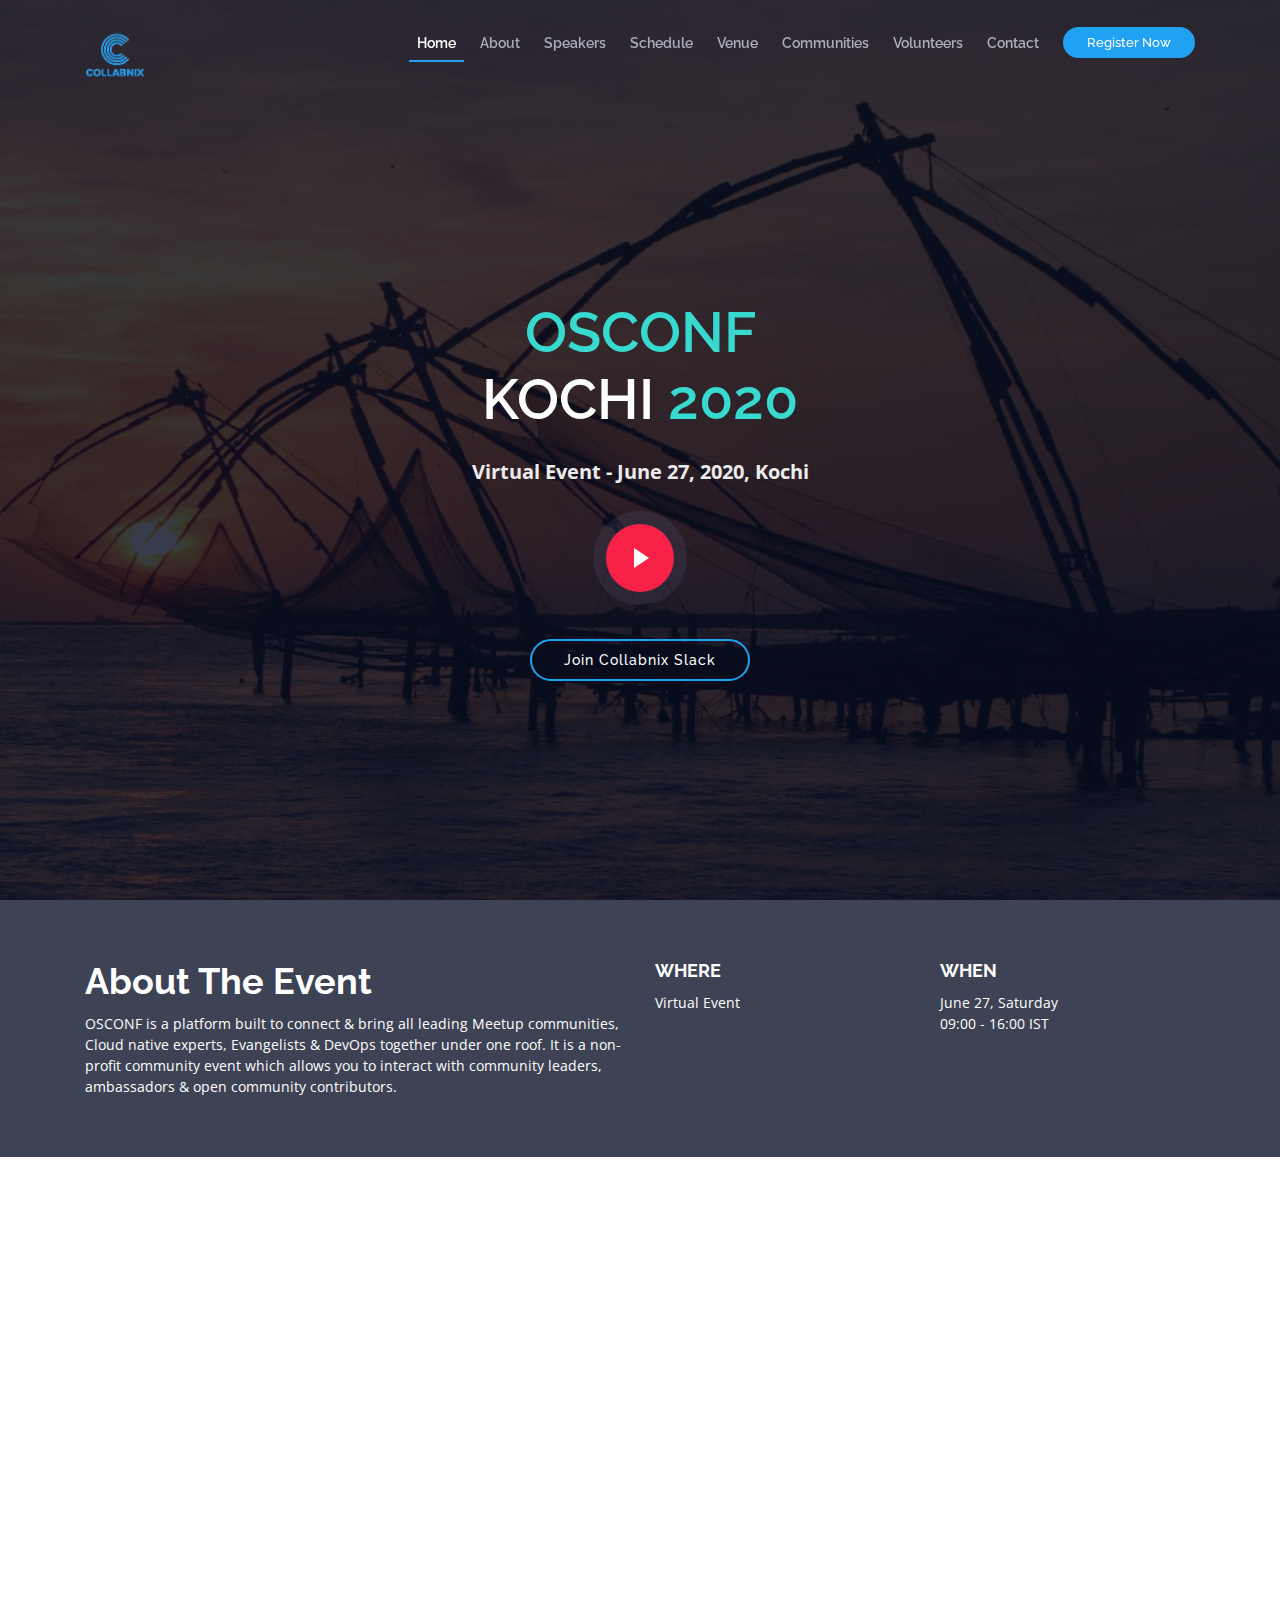
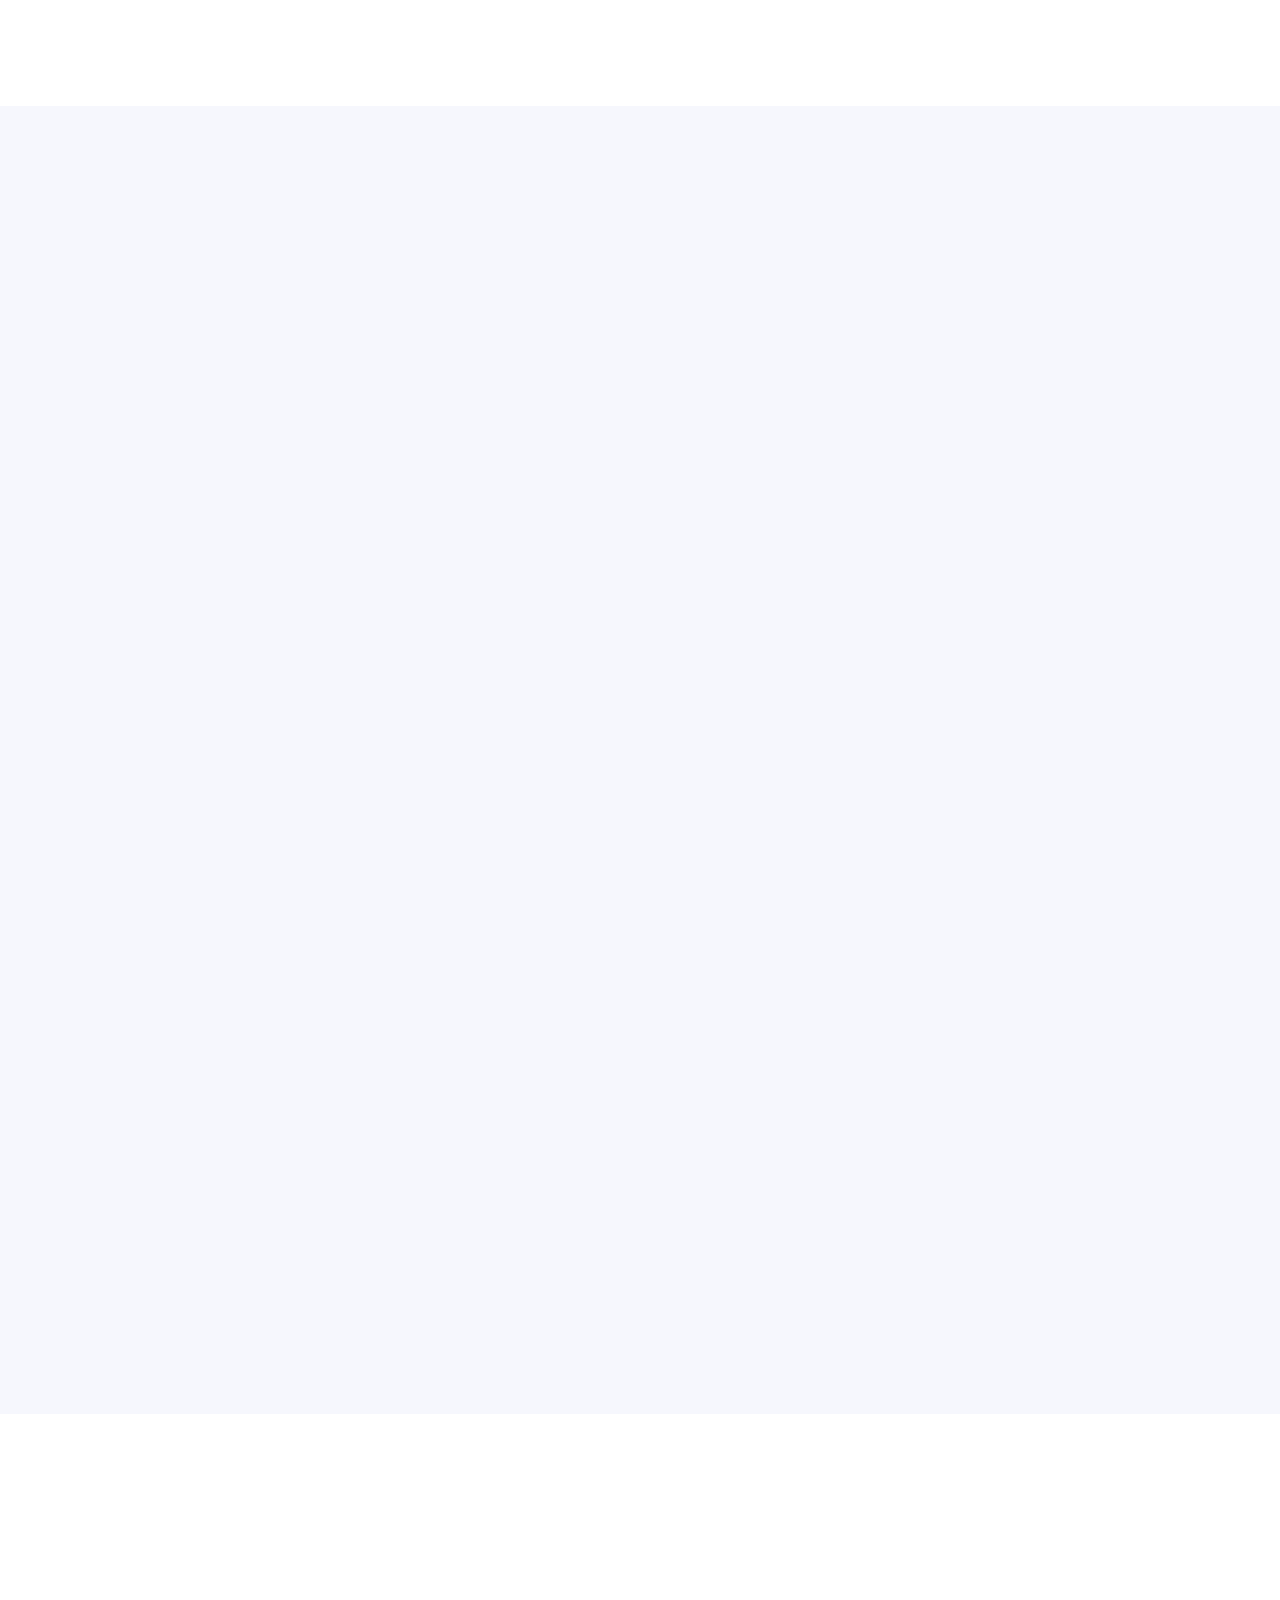
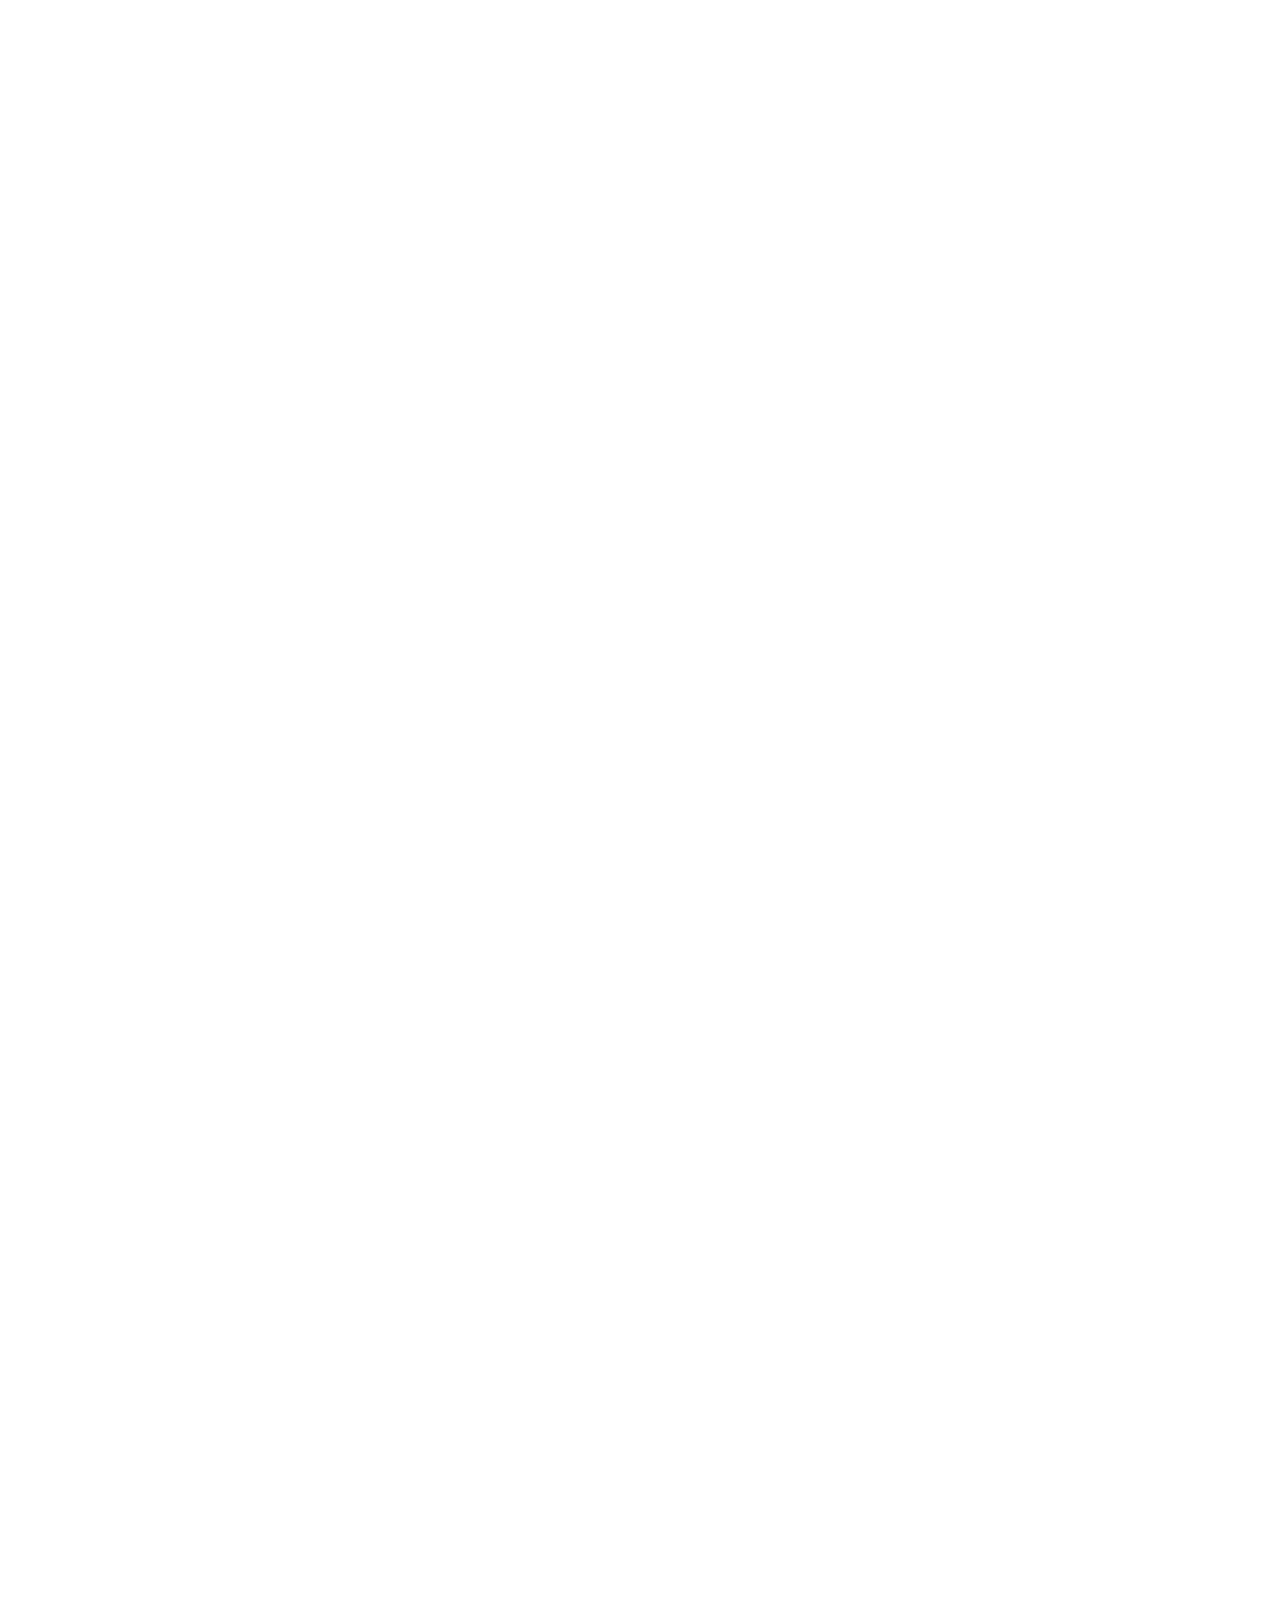
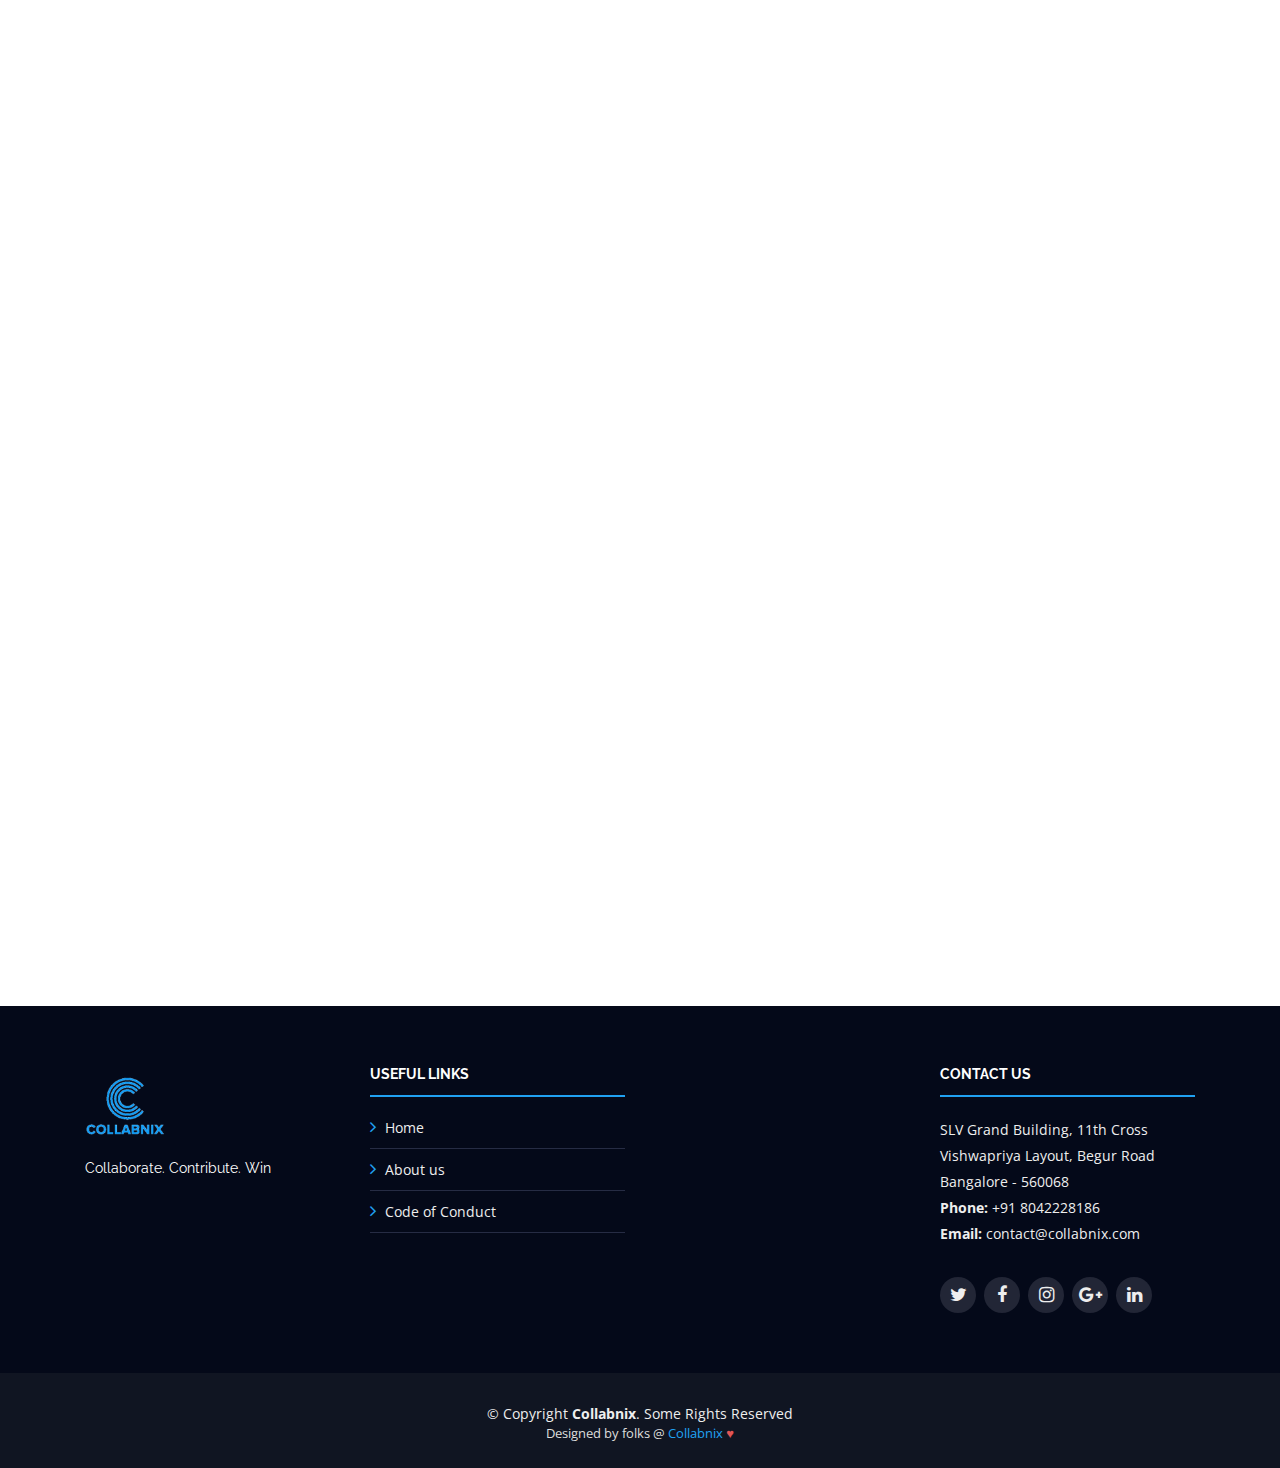
<file: index.html>
<!DOCTYPE html>
<html lang="en">

<head>
  <meta charset="utf-8">
  <meta content="width=device-width, initial-scale=1.0" name="viewport">

  <title>OSCONF Kochi 2020 - Powered by Collabnix Community</title>
  <meta content="" name="descriptison">
  <meta content="" name="keywords">

  <!-- Favicons -->
  <link href="assets/img/favicon.png" rel="icon">
  <link href="assets/img/apple-touch-icon.png" rel="apple-touch-icon">

  <!-- Google Fonts -->
  <link href="https://fonts.googleapis.com/css?family=Open+Sans:300,300i,400,400i,700,700i|Raleway:300,400,500,700,800" rel="stylesheet">

  <!-- Vendor CSS Files -->
  <link href="assets/vendor/bootstrap/css/bootstrap.min.css" rel="stylesheet">
  <link href="assets/vendor/animate.css/animate.min.css" rel="stylesheet">
  <link href="assets/vendor/venobox/venobox.css" rel="stylesheet">
  <link href="assets/vendor/font-awesome/css/font-awesome.min.css" rel="stylesheet">
  <link href="assets/vendor/owl.carousel/assets/owl.carousel.min.css" rel="stylesheet">

  <!-- Template Main CSS File -->
  <link href="assets/css/style.css" rel="stylesheet">

  <!-- =======================================================
  * Template Name: TheEvent - v2.1.0
  * Template URL: https://bootstrapmade.com/theevent-conference-event-bootstrap-template/
  * Author: BootstrapMade.com
  * License: https://bootstrapmade.com/license/
  ======================================================== -->
</head>

<body>

  <!-- ======= Header ======= -->
  <header id="header">
    <div class="container">

      <div id="logo" class="pull-left">
        <!-- Uncomment below if you prefer to use a text logo -->
        <!-- <h1><a href="#intro">Collabnix<span>Event</span></a></h1> -->
        <a href="index.html" class="scrollto"><img src="assets/img/collabrix2-150x150.png" alt="" title=""></a>
      </div>

      <nav id="nav-menu-container">
        <ul class="nav-menu">
          <li class="menu-active"><a href="index.html">Home</a></li>
          <li><a href="#about">About</a></li>
          <li><a href="#speakers">Speakers</a></li>
          <li><a href="#schedule">Schedule</a></li>
          <li><a href="#venue">Venue</a></li>
          <li><a href="#communities">Communities</a></li>
          <li><a href="#volunteers">Volunteers</a></li>
          <li><a href="#contact">Contact</a></li>
          <li class="buy-tickets"><a href="https://forms.gle/Vf5wE6rseHP8npycA" target="_blank">Register Now</a></li>
        </ul>
      </nav><!-- #nav-menu-container -->
    </div>
  </header><!-- End Header -->

  <!-- ======= Intro Section ======= -->
  <section id="intro">
    <div class="intro-container wow fadeIn">
      <h1 class="mb-4 pb-0">OSCONF<br><span>Kochi</span> 2020</h1>
      <p class="mb-4 pb-0">Virtual Event - June 27, 2020, Kochi</p>
      <a href="https://youtu.be/m1DmHH4nAyc" class="venobox play-btn mb-4" data-vbtype="video" data-autoplay="true"></a>
      <a href="https://app.slack.com/client/T4N3CG75G" class="about-btn scrollto" target="_blank">Join Collabnix Slack</a>
    </div>
  </section><!-- End Intro Section -->

  <main id="main">

    <!-- ======= About Section ======= -->
    <section id="about">
      <div class="container">
        <div class="row">
          <div class="col-lg-6">
            <h2>About The Event</h2>
            <p>OSCONF is a platform built to connect & bring all leading Meetup communities, Cloud native experts, Evangelists & DevOps together under one roof. It is a non-profit community event which allows you to interact with community leaders, ambassadors & open community contributors.</p>
          </div>
          <div class="col-lg-3">
            <h3>Where</h3>
            <p>Virtual Event</p>
          </div>
          <div class="col-lg-3">
            <h3>When</h3>
            <p>June 27, Saturday <br>09:00 - 16:00 IST</p>
          </div>
        </div>
      </div>
    </section><!-- End About Section -->

    <!-- ======= Speakers Section ======= -->
    <section id="speakers" class="wow fadeInUp">
      <div class="container">
        <div class="section-header">
          <h2>Event Speakers</h2>
          <p>Here are some of our speakers</p>
        </div>

        <div class="row">
          <div class="col-lg-3 col-md-5">
            <div class="speaker">
              <img src="assets/img/speakers/ajeet-sing.gif" alt="Speaker 1" class="img-fluid">
              <div class="details">
                <h3><a href="https://www.linkedin.com/in/ajeetsraina/" target="_blank">Ajeet Singh Raina</a></h3>
                <p>Collabnix, Docker Captain</p>
                <div class="social">
                  <a href="https://twitter.com/ajeetsraina" target="_blank"><i class="fa fa-twitter"></i></a>
                  <a href="https://www.linkedin.com/in/ajeetsraina/" target="_blank"><i class="fa fa-linkedin"></i></a>
                </div>
              </div>
            </div>
          </div>


    </section><!-- End Speakers Section -->

    <!-- ======= Schedule Section ======= -->
    <section id="schedule" class="section-with-bg">
      <div class="container wow fadeInUp">
        <div class="section-header">
          <h2>Event Schedule</h2>
          <p>Here is our event schedule</p>
        </div>

        <ul class="nav nav-tabs" role="tablist">
          <li class="nav-item">
            <a class="nav-link active" href="#day-1" role="tab" data-toggle="tab">Day 1</a>
          </li>

          <!-- <li class="nav-item">
            <a class="nav-link" href="#day-2" role="tab" data-toggle="tab">Day 2</a>
          </li>
          <li class="nav-item">
            <a class="nav-link" href="#day-3" role="tab" data-toggle="tab">Day 3</a>
          </li> -->
        </ul>

        <h3 class="sub-heading">OSCONF Kochi 2020 will be a single day virtual event. We are bringing together all the tech-related communities in and around Kochi under one roof. It will be the perfect platform for all levels of IT engineers to share knowledge and collaborate with each other.</h3>
        <h3 class="sub-heading">Submit your talk proposals <a href="https://www.papercall.io/osconfkochi2020"> here </a></h3>

        <div class="tab-content row justify-content-center">

          <!-- Schdule Day 1 -->
          <div role="tabpanel" class="col-lg-9 tab-pane fade show active" id="day-1">

            <div class="row schedule-item">
              <div class="col-md-2"><time>09:00 AM</time></div>
              <div class="col-md-10">
                <div class="speaker">
                  <img src="assets/img/speakers/ajeet-sing.gif" alt="Ajeet Singh Raina">
                </div>
                <h4>Keynote <span> <a href="https://www.linkedin.com/in/ajeetsraina/" target="_blank"> Ajeet Singh Raina </a></span></h4>
                <p>Collabnix, Docker Captain</p>
              </div>
            </div>

            <div class="row schedule-item">
              <div class="col-md-2"><time>09:30 AM</time></div>
              <div class="col-md-10">
                <div class="speaker">
                  <img src="assets/img/speakers/speaker.png" alt="TBD">
                </div>
                <h4>Technical Session <span> <a href="#https://www.linkedin.com/in/ajeetsraina/" target="_blank"> TBD </a></span></h4>
                <p>TBD</p>
              </div>
            </div>

            <div class="row schedule-item">
              <div class="col-md-2"><time>10:00 AM</time></div>
              <div class="col-md-10">
                <div class="speaker">
                  <img src="assets/img/speakers/speaker.png" alt="TBD">
                </div>
                <h4>Technical Session <span> <a href="#https://www.linkedin.com/in/ajeetsraina/" target="_blank"> TBD </a></span></h4>
                <p>TBD</p>
              </div>
            </div>   
            
            <div class="row schedule-item">
              <div class="col-md-2"><time>10:30 AM</time></div>
              <div class="col-md-10">
                <div class="speaker">
                  <img src="assets/img/speakers/speaker.png" alt="TBD">
                </div>
                <h4>Technical Session <span> <a href="#https://www.linkedin.com/in/ajeetsraina/" target="_blank"> TBD </a></span></h4>
                <p>TBD</p>
              </div>
            </div>               

            <div class="row schedule-item">
              <div class="col-md-2"><time>11:00 AM</time></div>
              <div class="col-md-10">
                <div class="speaker">
                  <img src="assets/img/speakers/speaker.png" alt="TBD">
                </div>
                <h4>Technical Session <span> <a href="#https://www.linkedin.com/in/ajeetsraina/" target="_blank"> TBD </a></span></h4>
                <p>TBD</p>
              </div>
            </div>   
            
            <div class="row schedule-item">
              <div class="col-md-2"><time>11:30 AM</time></div>
              <div class="col-md-10">
                <div class="speaker">
                  <img src="assets/img/speakers/speaker.png" alt="TBD">
                </div>
                <h4>Technical Session <span> <a href="#https://www.linkedin.com/in/ajeetsraina/" target="_blank"> TBD </a></span></h4>
                <p>TBD</p>
              </div>
            </div>   
            
            <div class="row schedule-item">
              <div class="col-md-2"><time>12:00 PM</time></div>
              <div class="col-md-10">
                <div class="speaker">
                  <img src="assets/img/speakers/speaker.png" alt="TBD">
                </div>
                <h4>Technical Session <span> <a href="#https://www.linkedin.com/in/ajeetsraina/" target="_blank"> TBD </a></span></h4>
                <p>TBD</p>
              </div>
            </div>   
            
            <div class="row schedule-item">
              <div class="col-md-2"><time>12:30 PM</time></div>
              <div class="col-md-10">
                <div class="speaker">
                  <img src="assets/img/speakers/speaker.png" alt="TBD">
                </div>
                <h4>Technical Session <span> <a href="#https://www.linkedin.com/in/ajeetsraina/" target="_blank"> TBD </a></span></h4>
                <p>TBD</p>
              </div>
            </div>              
            
            
          </div>

        </div>

      </div>

    </section><!-- End Schedule Section -->

    <!-- ======= Venue Section ======= -->
    <section id="venue" class="wow fadeInUp">

      <div class="container-fluid">

        <div class="section-header">
          <h2>Event Venue</h2>
          <p>Event venue location info and gallery</p>
        </div>

        <div class="row no-gutters">
          <div class="col-lg-6 venue-map">
            <iframe src="https://www.google.com/maps/embed?pb=!1m18!1m12!1m3!1d502964.5101022223!2d76.02072089614887!3d9.98293141599775!2m3!1f0!2f0!3f0!3m2!1i1024!2i768!4f13.1!3m3!1m2!1s0x3b080d514abec6bf%3A0xbd582caa5844192!2sKochi%2C%20Kerala!5e0!3m2!1sen!2sin!4v1590938072763!5m2!1sen!2sin" frameborder="0" style="border:0" allowfullscreen></iframe>
          </div>

          <div class="col-lg-6 venue-info">
            <div class="row justify-content-center">
              <div class="col-11 col-lg-8">
                <h3>Virtual Conference</h3>
                <p>Collabnix Youtube Channel</p>
              </div>
            </div>
          </div>
        </div>

      </div>
<!-- 
      <div class="container-fluid venue-gallery-container">
        <div class="row no-gutters">

          <div class="col-lg-3 col-md-4">
            <div class="venue-gallery">
              <a href="assets/img/venue-gallery/1.jpg" class="venobox" data-gall="venue-gallery">
                <img src="assets/img/venue-gallery/osconf-ajeet.png" alt="" class="img-fluid">
              </a>
            </div>
          </div>

          <div class="col-lg-3 col-md-4">
            <div class="venue-gallery">
              <a href="assets/img/venue-gallery/2.jpg" class="venobox" data-gall="venue-gallery">
                <img src="assets/img/venue-gallery/osconf-runcy.png" alt="" class="img-fluid">
              </a>
            </div>
          </div>

          <div class="col-lg-3 col-md-4">
            <div class="venue-gallery">
              <a href="assets/img/venue-gallery/3.jpg" class="venobox" data-gall="venue-gallery">
                <img src="assets/img/venue-gallery/osconf-suman.png" alt="" class="img-fluid">
              </a>
            </div>
          </div>

          <div class="col-lg-3 col-md-4">
            <div class="venue-gallery">
              <a href="assets/img/venue-gallery/4.jpg" class="venobox" data-gall="venue-gallery">
                <img src="assets/img/venue-gallery/osconf-prashansa.png" alt="" class="img-fluid">
              </a>
            </div>
          </div>

          <div class="col-lg-3 col-md-4">
            <div class="venue-gallery">
              <a href="assets/img/venue-gallery/5.jpg" class="venobox" data-gall="venue-gallery">
                <img src="assets/img/venue-gallery/osconf-salyam.png" alt="" class="img-fluid">
              </a>
            </div>
          </div>

          <div class="col-lg-3 col-md-4">
            <div class="venue-gallery">
              <a href="assets/img/venue-gallery/6.jpg" class="venobox" data-gall="venue-gallery">
                <img src="assets/img/venue-gallery/osconf-apurva.png" alt="" class="img-fluid">
              </a>
            </div>
          </div>

          <div class="col-lg-3 col-md-4">
            <div class="venue-gallery">
              <a href="https://youtu.be/BdyF70TW-x4" class="venobox" data-gall="venue-gallery">
                <img src="assets/img/venue-gallery/osconf-karthik.png" alt="" class="img-fluid">
              </a>
            </div>
          </div>
          
          <div class="col-lg-3 col-md-4">
            <div class="venue-gallery">
              <a href="https://youtu.be/_sdf-5iuPGo" class="venobox play-btn mb-4" data-vbtype="video" data-autoplay="true"></a>              
                <img src="assets/img/venue-gallery/osconf-prajakta.png" alt="" class="img-fluid">
              </a>
            </div>
          </div>          
          

        </div>
      </div> -->

    </section><!-- End Venue Section -->


    <!-- ======= Supporters Section ======= -->
    <section id="communities" class="section-with-bg wow fadeInUp">

      <div class="container">
        <div class="section-header">
          <h2>Communities</h2>
        </div>

        <div class="row no-gutters communities-wrap clearfix">

          <div class="col-lg-3 col-md-4 col-xs-6">
            <div class="communities-logo">
              <a href="https://www.meetup.com/awsugkochi/" target="_blank">
              <img src="assets/img/communities/osconf-awsugkochi.png" class="img-fluid" alt="">
              </a>
            </div>
          </div>

          <div class="col-lg-3 col-md-4 col-xs-6">
            <div class="communities-logo">             
              <a href="https://www.meetup.com/Cloud-Native-Computing-Kochi/" target="_blank">
              <img src="assets/img/communities/osconf-cncf.png" class="img-fluid" alt="">
              </a>
            </div>
          </div>

          <div class="col-lg-3 col-md-4 col-xs-6">
            <div class="communities-logo">
              <a href="https://tinkerhub.org/" target="_blank">
              <img src="assets/img/communities/osconf-tinkerhub.png" class="img-fluid" alt="">
              </a>          
            </div>
          </div>

          <div class="col-lg-3 col-md-4 col-xs-6">
            <div class="communities-logo">
              <img src="assets/img/communities/osconf-wtm.png" class="img-fluid" alt="">
            </div>
          </div>

          <div class="col-lg-3 col-md-4 col-xs-6">
            <div class="communities-logo">
              <a href="https://www.facebook.com/groups/DevCKochi/" target="_blank">              
              <img src="assets/img/communities/osconf-fb.png" class="img-fluid" alt="">
              </a>
            </div>
          </div>

          <div class="col-lg-3 col-md-4 col-xs-6">
            <div class="communities-logo">
              <a href="https://www.meetup.com/Kochi-WordPress-Meetup/" target="_blank">              
              <img src="assets/img/communities/osconf-wp.png" class="img-fluid" alt="">
              </a>
            </div>
          </div>

          <div class="col-lg-3 col-md-4 col-xs-6">
            <div class="communities-logo">
              <a href="https://www.meetup.com/Kochi-HashiCorp-User-Group/" target="_blank">
              <img src="assets/img/communities/osconf-hug.png" class="img-fluid" alt="">
              </a>
            </div>
          </div>          

        </div>

      </div>

    </section><!-- End Sponsors Section -->

    <!-- ======= Volunteers Section ======= -->
    <section id="volunteers" class="wow fadeInUp">
      <div class="container">
        <div class="section-header">
          <h2>Event Volunteers</h2>
        </div>

        <div class="row">
          <div class="col-lg-3 col-md-5">
            <div class="volunteer">
              <img src="assets/img/volunteers/ajeet-sing.gif" alt="Vol 1" class="img-fluid">
              <div class="details">
                <h3><a href="https://www.linkedin.com/in/ajeetsraina/">Ajeet Singh Raina</a></h3>
                <p>Collabnix, Docker Captain</p>
                <div class="social">
                  <a href="https://twitter.com/ajeetsraina"><i class="fa fa-twitter"></i></a>
                  <a href="https://www.linkedin.com/in/ajeetsraina/"><i class="fa fa-linkedin"></i></a>
                </div>
              </div>
            </div>
          </div>


            <div class="col-lg-3 col-md-5">
              <div class="volunteer">
                <img src="assets/img/volunteers/osconf-apurva.png" alt="Vol 2" class="img-fluid">
                <div class="details">
                  <h3><a href="https://www.linkedin.com/in/apurvabhandari-linux/"> Apurva Bhandari </a></h3>
                  <p>Site Reliability Engineer, Vuclip</p>
                  <div class="social">
                    <a href="https://twitter.com/Apurv_Bhandari"><i class="fa fa-twitter"></i></a>
                    <a href="https://www.linkedin.com/in/apurvabhandari-linux/"><i class="fa fa-linkedin"></i></a>
                  </div>
                </div>
              </div>
            </div>   
        </div>                   

    </section><!-- End Speakers Section -->    

    <!-- =======  F.A.Q Section ======= -->
    <section id="faq" class="wow fadeInUp">

      <div class="container">

        <div class="section-header">
          <h2>F.A.Q </h2>
        </div>

        <div class="row justify-content-center">
          <div class="col-lg-9">
            <ul id="faq-list">

              <li>
                <a data-toggle="collapse" class="collapsed" href="#faq1">What is collabnix? <i class="fa fa-minus-circle"></i></a>
                <div id="faq1" class="collapse" data-parent="#faq-list">
                  <p>
                    Collabnix is a home for millions of DevOps Engineers who want to kick start their career in Docker, Kubernetes & Cloud Native apps. <br>
                  </p>
                </div>
              </li>

              <li>
                <a data-toggle="collapse" class="collapsed" href="#faq1">How can I join collabnix community? <i class="fa fa-minus-circle"></i></a>
                <div id="faq1" class="collapse" data-parent="#faq-list">
                  <p>
                    Visit https://collabnix.com and join our slack channel.
                  </p>
                </div>
              </li>

              <li>
                <a data-toggle="collapse" href="#faq3" class="collapsed">What is OSCONF <i class="fa fa-minus-circle"></i></a>
                <div id="faq3" class="collapse" data-parent="#faq-list">
                  <p>
                    An Online Virtual Meetup Event is a platform to connect & bring all leading tech communities, Cloud native experts, Evangelists, DevOps & Developers together under one roof. It is a chateau of tech geeks. We are a non-profit community. We organise events in such a way, In which everyone is allowed to interact with community leaders, ambassadors & open community contributors
                  </p>
                </div>
              </li>

              <li>
                <a data-toggle="collapse" href="#faq4" class="collapsed">How can I register for the event? <i class="fa fa-minus-circle"></i></a>
                <div id="faq4" class="collapse" data-parent="#faq-list">
                  <p>
                    Please register using the registration form given in the event site. 
                  </p>
                </div>
              </li>

              <li>
                <a data-toggle="collapse" href="#faq5" class="collapsed">How much is the registration fee? <i class="fa fa-minus-circle"></i></a>
                <div id="faq5" class="collapse" data-parent="#faq-list">
                  <p>
                    OSCONF is a free event.
                  </p>
                </div>
              </li>

              <li>
                <a data-toggle="collapse" href="#faq6" class="collapsed">Can I present a topic? <i class="fa fa-minus-circle"></i></a>
                <div id="faq6" class="collapse" data-parent="#faq-list">
                  <p>
                    Yes, CFP is open till June 7th. Visit https://www.papercall.io/osconfkochi2020
                  </p>
                </div>
              </li>

            </ul>
          </div>
        </div>

      </div>

    </section><!-- End  F.A.Q Section -->


    <!-- ======= Contact Section ======= -->
    <section id="contact" class="section-bg wow fadeInUp">

      <div class="container">

        <div class="section-header">
          <h2>Contact Us</h2>
          <!-- <p>Nihil officia ut sint molestiae tenetur.</p> -->
        </div>

        <div class="row contact-info">

          <div class="col-md-4">
            <div class="contact-address">
              <i class="ion-ios-location-outline"></i>
              <h3>Address</h3>
              <address>SLV Grand Building, 11th Cross, Vishwapriya Layout, Begur Road, BANGALORE - 560068</address>
            </div>
          </div>

          <div class="col-md-4">
            <div class="contact-phone">
              <i class="ion-ios-telephone-outline"></i>
              <h3>Phone Number</h3>
              <p><a href="tel:+918042228186">+91 8042228186</a></p>
            </div>
          </div>

          <div class="col-md-4">
            <div class="contact-email">
              <i class="ion-ios-email-outline"></i>
              <h3>Email</h3>
              <p><a href="mailto:contact@collabnix.com">contact@collabnix.com</a></p>
            </div>
          </div>

        </div>

      </div>
    </section><!-- End Contact Section -->

  </main><!-- End #main -->

  <!-- ======= Footer ======= -->
  <footer id="footer">
    <div class="footer-top">
      <div class="container">
        <div class="row">

          <div class="col-lg-3 col-md-6 footer-info">
            <img src="assets/img/collabrix2-150x150.png" alt="Collabnix">
            <p>Collaborate. Contribute. Win</p>
          </div>

          <div class="col-lg-3 col-md-6 footer-links">
            <h4>Useful Links</h4>
            <ul>
              <li><i class="fa fa-angle-right"></i> <a href="#">Home</a></li>
              <li><i class="fa fa-angle-right"></i> <a href="#">About us</a></li>
              <li><i class="fa fa-angle-right"></i> <a href="coc.html">Code of Conduct</a></li>
            </ul>
          </div>

          <div class="col-lg-3 col-md-6 footer-links">
            <!-- <h4>Useful Links</h4>
            <ul>
              <li><i class="fa fa-angle-right"></i> <a href="#">Home</a></li>
              <li><i class="fa fa-angle-right"></i> <a href="#">About us</a></li>
              <li><i class="fa fa-angle-right"></i> <a href="#">Services</a></li>
              <li><i class="fa fa-angle-right"></i> <a href="#">Terms of service</a></li>
              <li><i class="fa fa-angle-right"></i> <a href="#">Privacy policy</a></li>
            </ul> -->
          </div>

          <div class="col-lg-3 col-md-6 footer-contact">
            <h4>Contact Us</h4>
            <p>
              SLV Grand Building, 11th Cross <br>
              Vishwapriya Layout, Begur Road<br>
              Bangalore - 560068 <br>
              <strong>Phone:</strong> +91 8042228186<br>
              <strong>Email:</strong> contact@collabnix.com<br>
            </p>

            <div class="social-links">
              <a href="#" class="twitter"><i class="fa fa-twitter"></i></a>
              <a href="#" class="facebook"><i class="fa fa-facebook"></i></a>
              <a href="#" class="instagram"><i class="fa fa-instagram"></i></a>
              <a href="#" class="google-plus"><i class="fa fa-google-plus"></i></a>
              <a href="#" class="linkedin"><i class="fa fa-linkedin"></i></a>
            </div>

          </div>

        </div>
      </div>
    </div>

    <div class="container">
      <div class="copyright">
        &copy; Copyright <strong>Collabnix</strong>. Some Rights Reserved
      </div>
      <div class="credits">
        <!--
        All the links in the footer should remain intact.
        You can delete the links only if you purchased the pro version.
        Licensing information: https://bootstrapmade.com/license/
        Purchase the pro version with working PHP/AJAX contact form: https://bootstrapmade.com/buy/?theme=TheEvent
      -->
        Designed by folks @ <a href="#https://github.com/awsugkochi/communityday.awsugkochi.in#design--moderators" target="_blank">Collabnix <span style="color: #e25555;">&hearts;</span> </a>      
      </div>
    </div>
  </footer><!-- End  Footer -->

  <a href="#" class="back-to-top"><i class="fa fa-angle-up"></i></a>

  <!-- Vendor JS Files -->
  <script src="assets/vendor/jquery/jquery.min.js"></script>
  <script src="assets/vendor/bootstrap/js/bootstrap.bundle.min.js"></script>
  <script src="assets/vendor/jquery.easing/jquery.easing.min.js"></script>
  <script src="assets/vendor/php-email-form/validate.js"></script>
  <script src="assets/vendor/wow/wow.min.js"></script>
  <script src="assets/vendor/venobox/venobox.min.js"></script>
  <script src="assets/vendor/owl.carousel/owl.carousel.min.js"></script>
  <script src="assets/vendor/superfish/superfish.min.js"></script>
  <script src="assets/vendor/hoverIntent/hoverIntent.js"></script>

  <!-- Template Main JS File -->
  <script src="assets/js/main.js"></script>

</body>

</html>
</file>
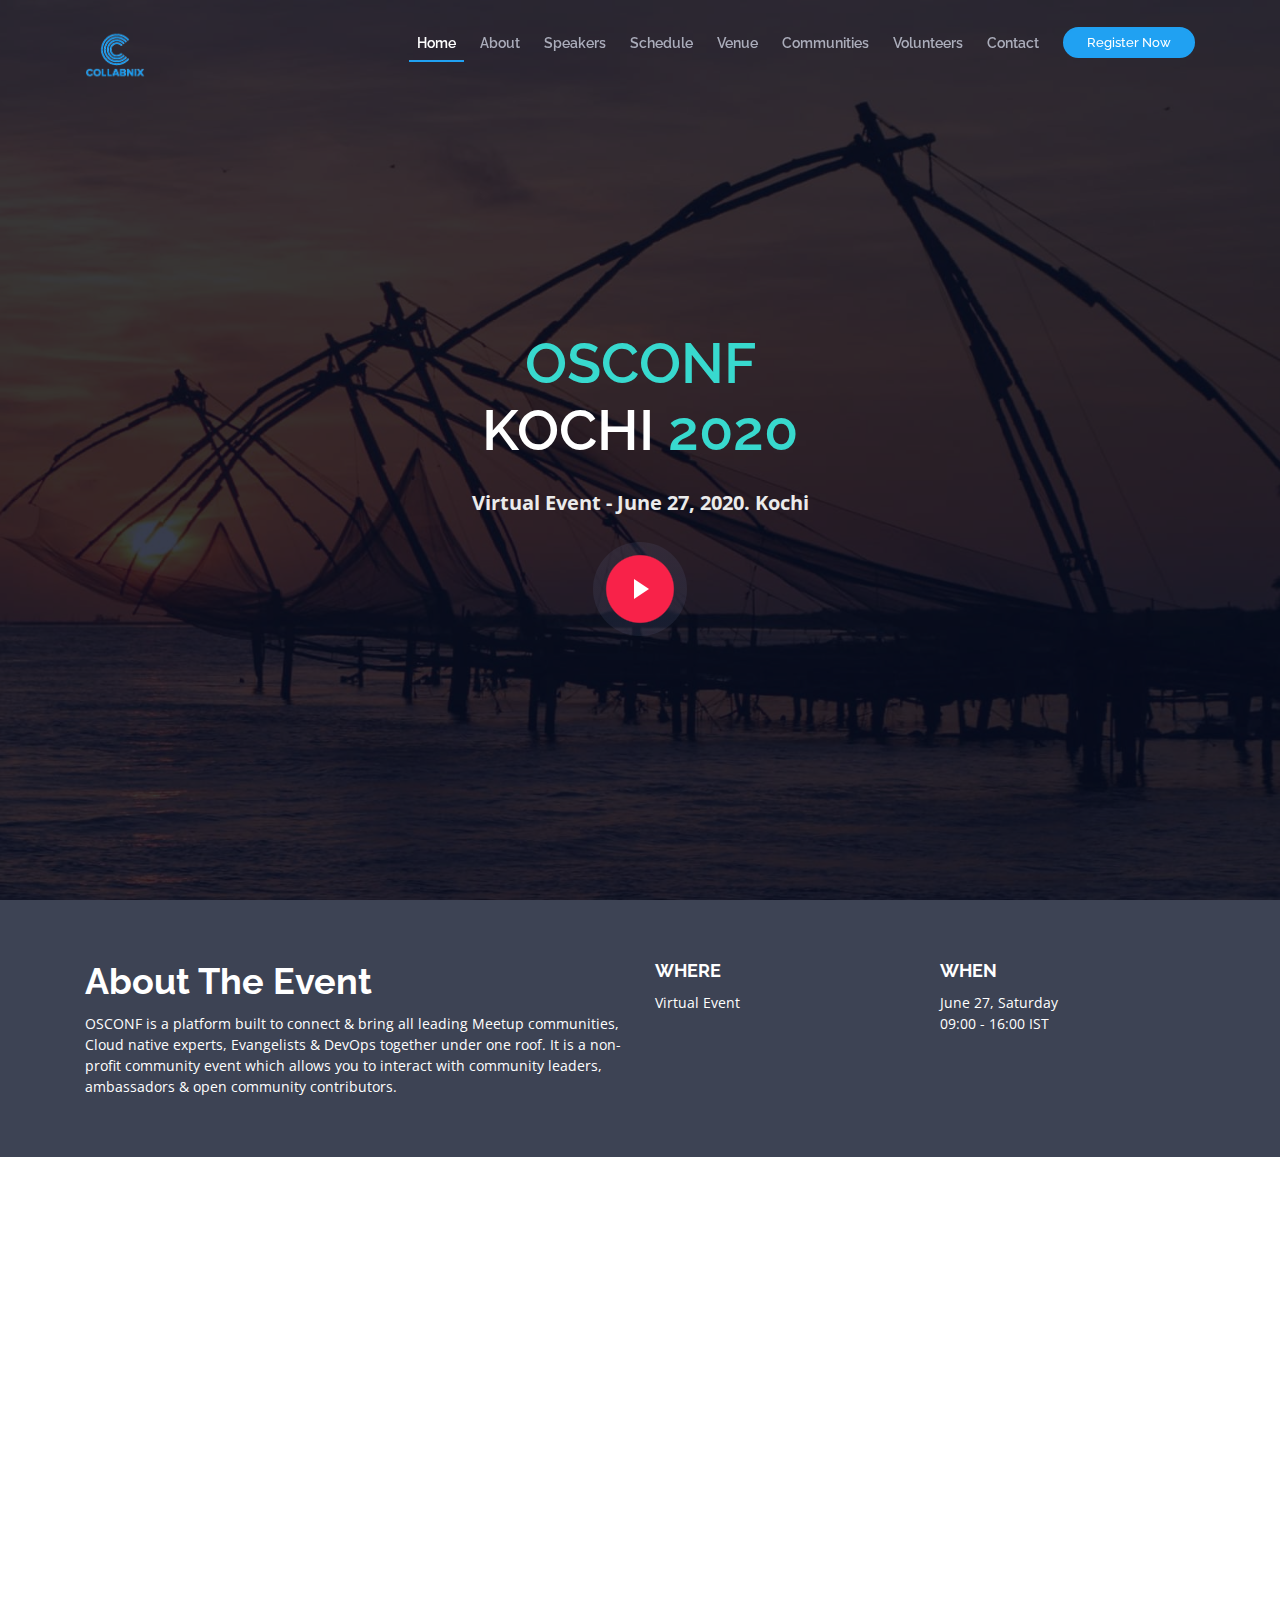
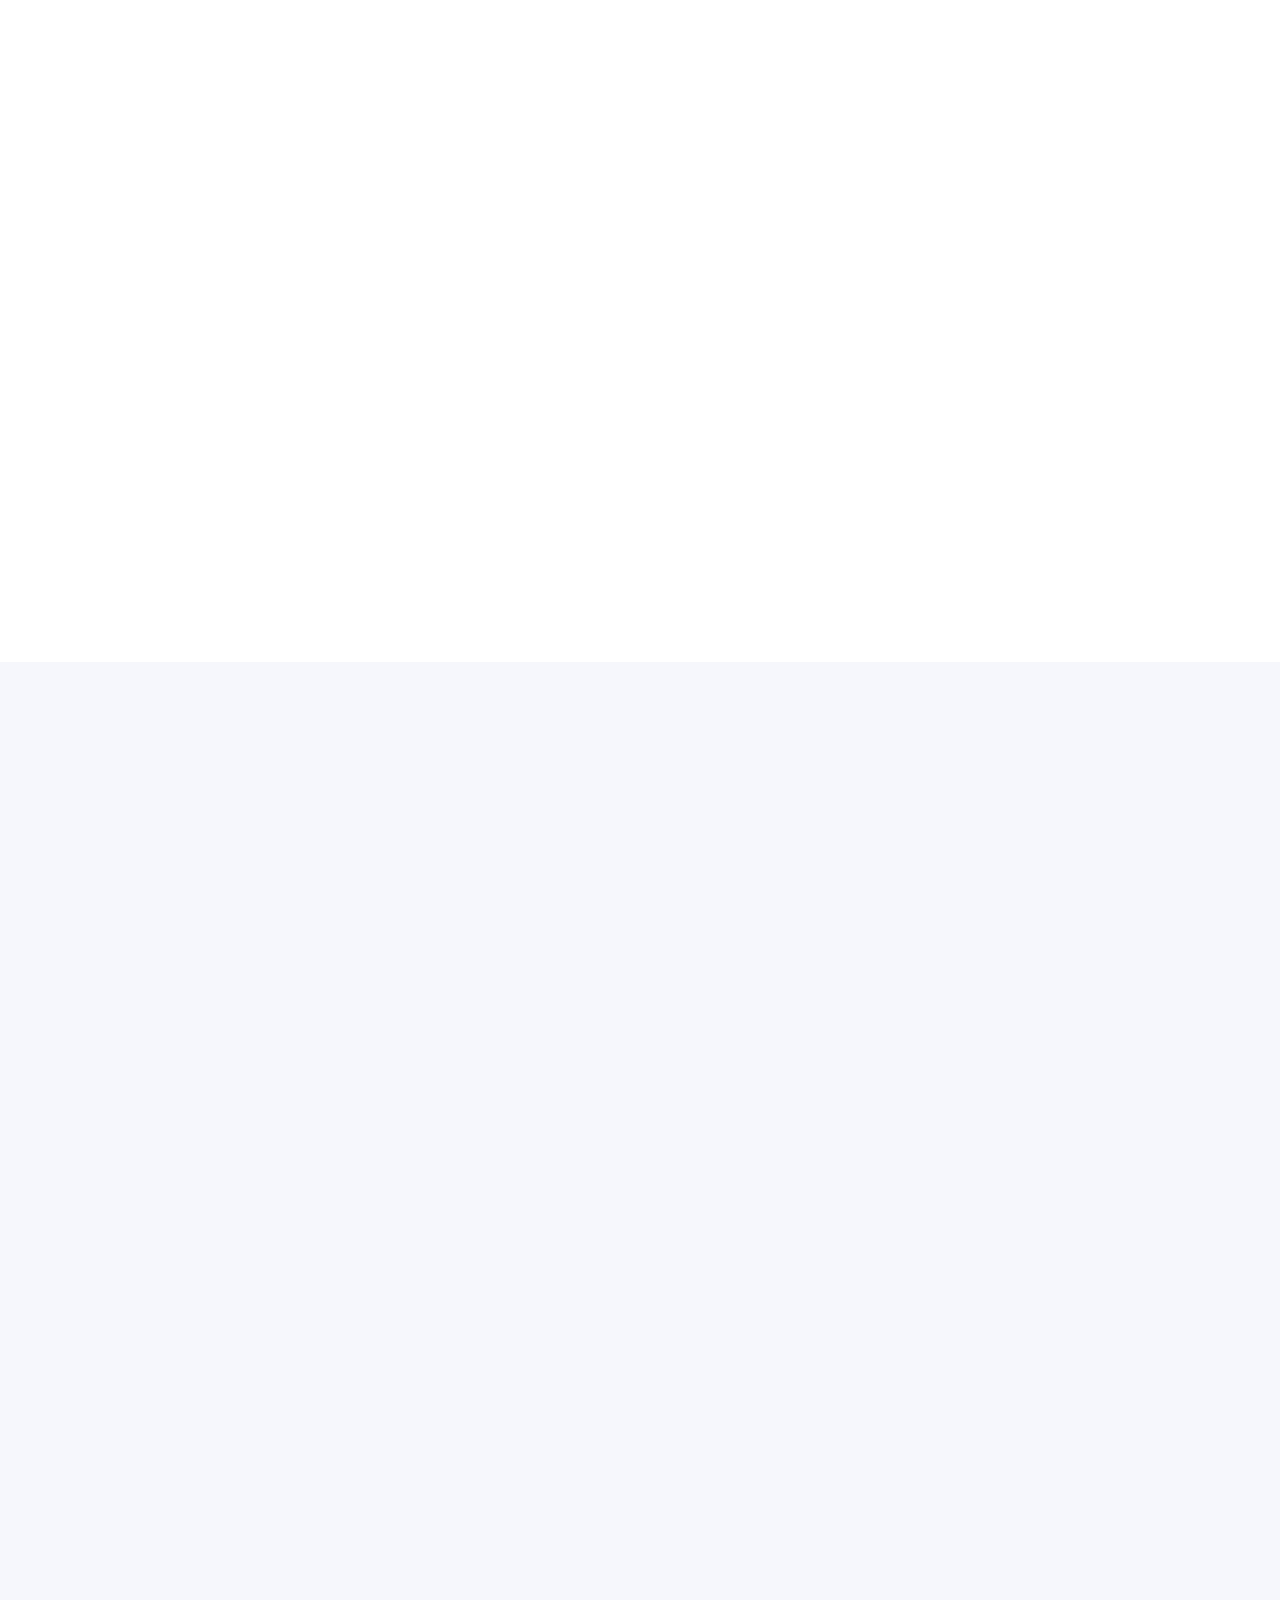
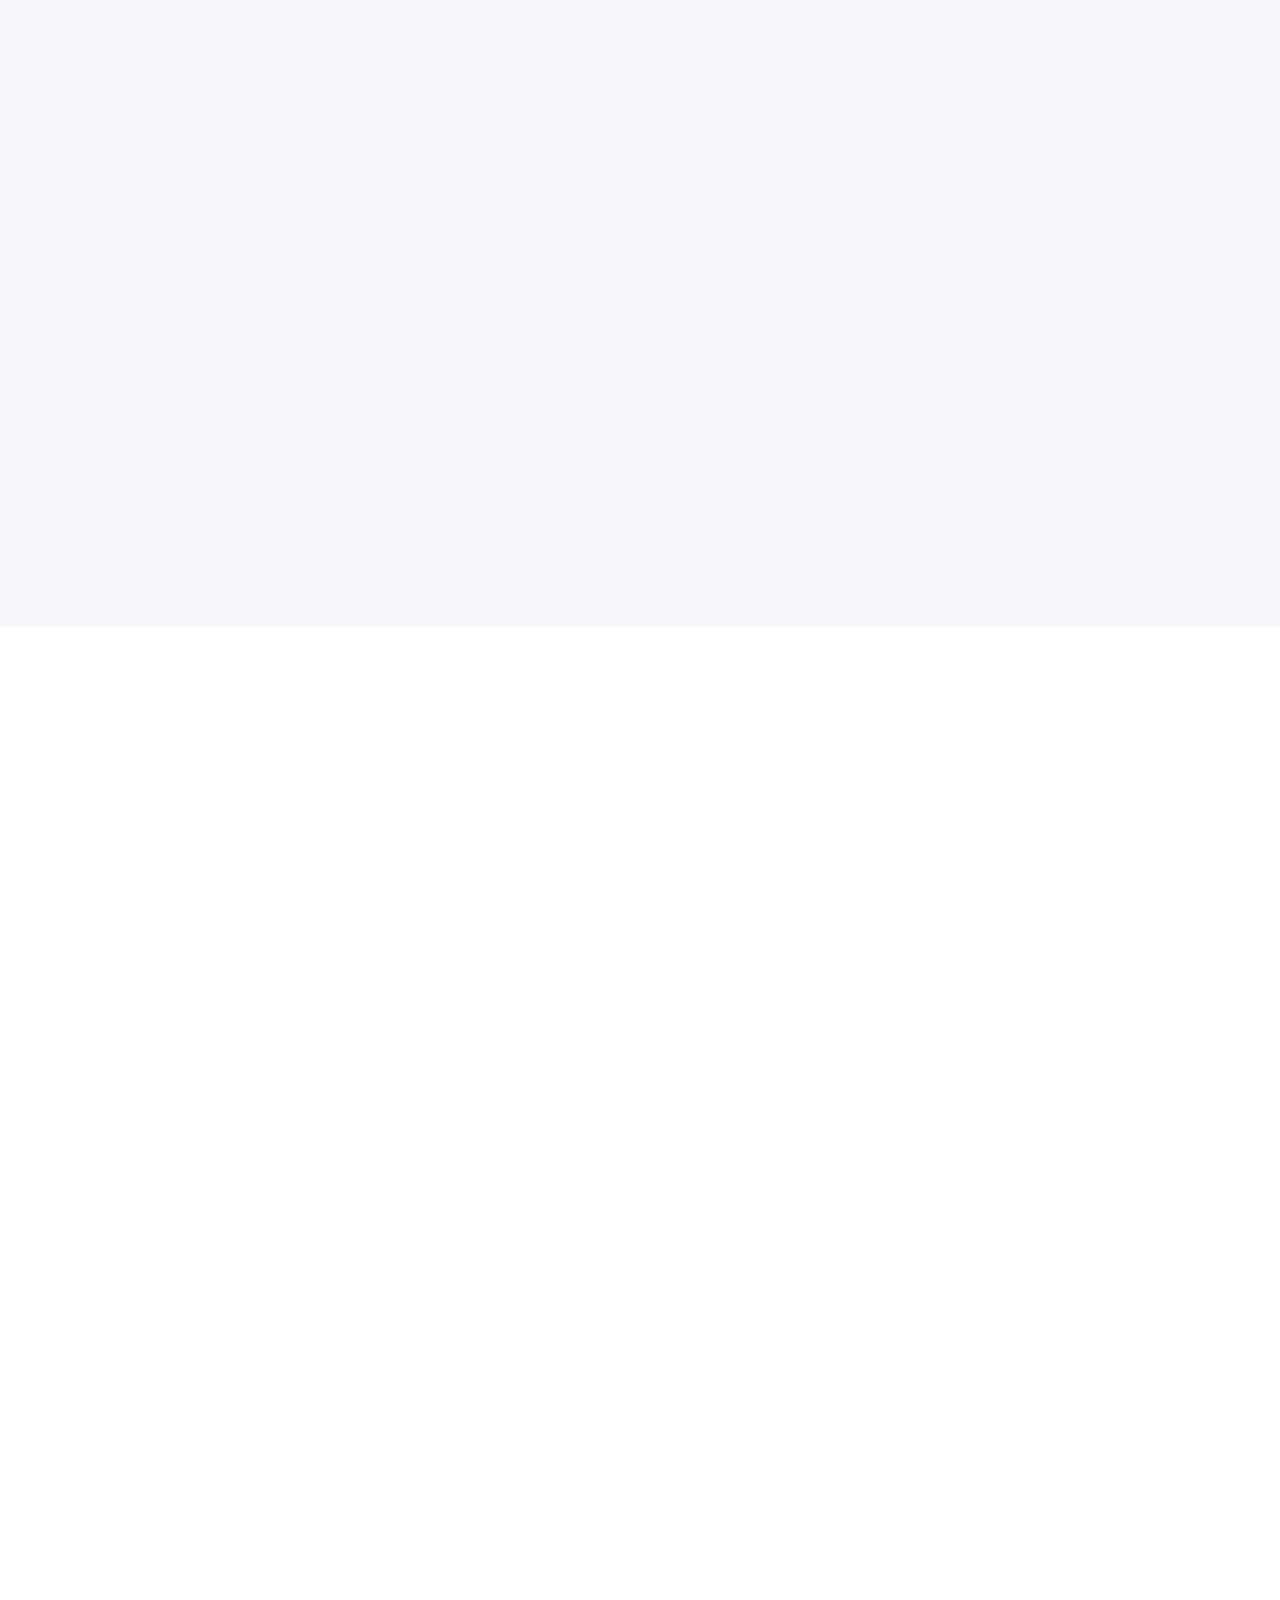
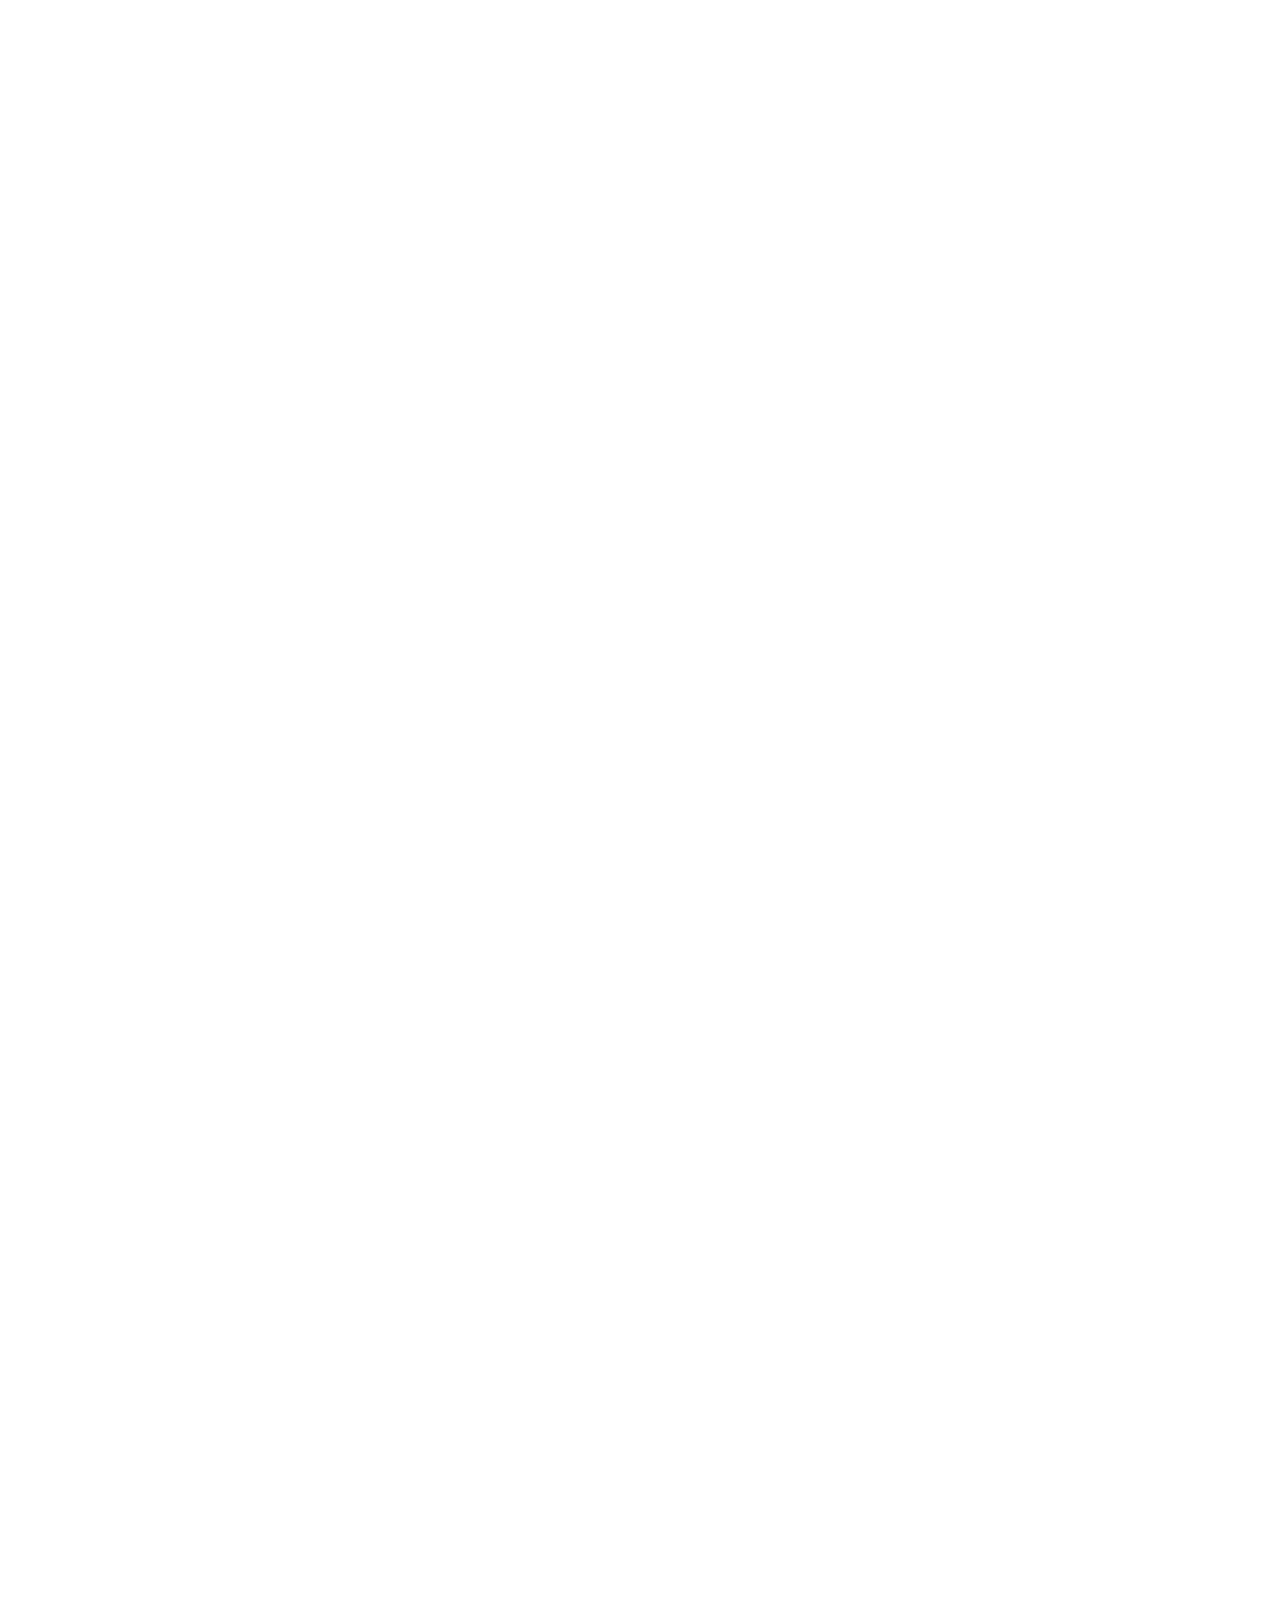
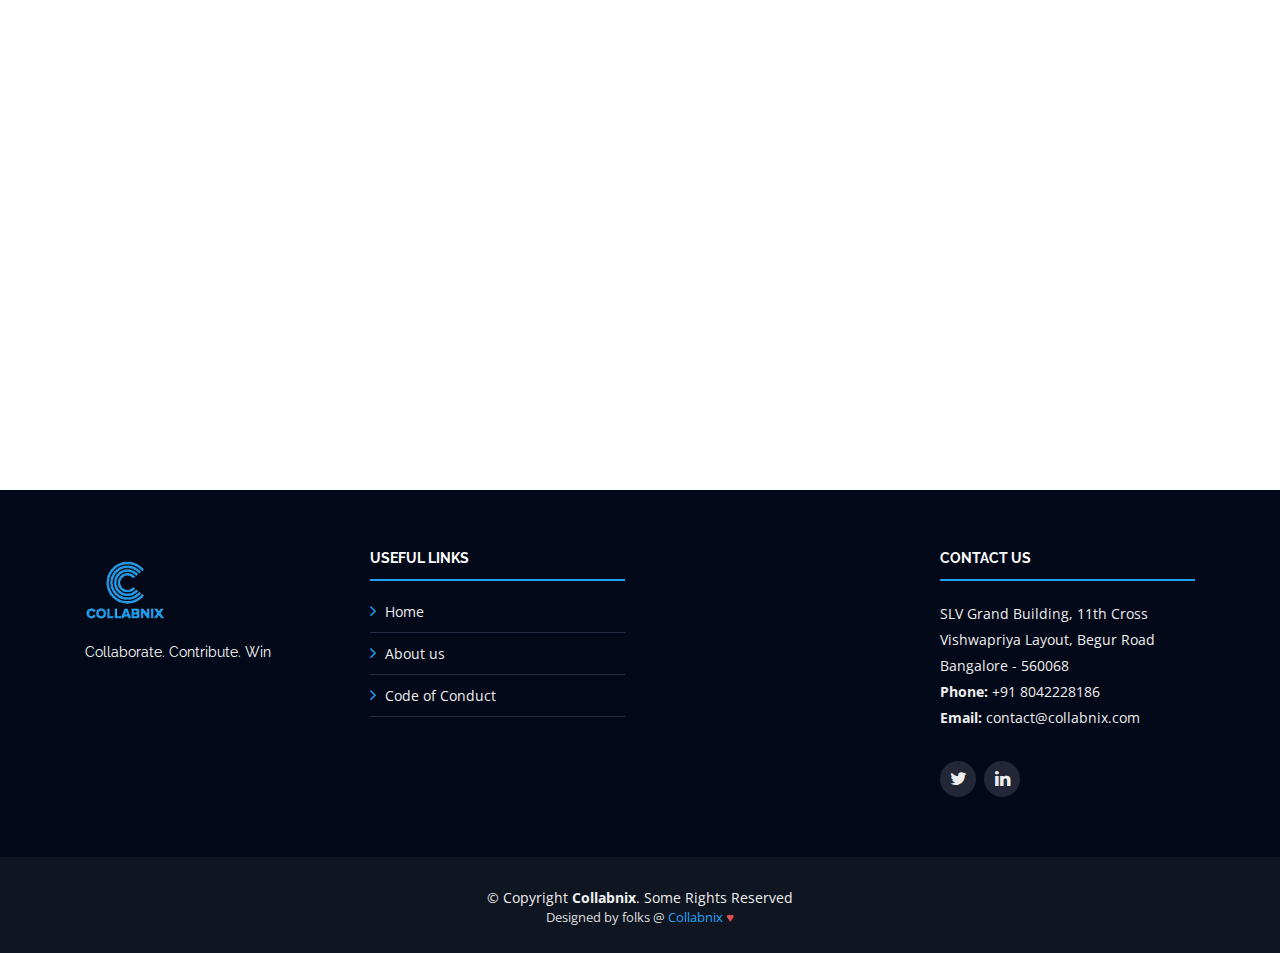
<file: public/index.html>
<!DOCTYPE html>
<html lang="en">

<head>
  <meta charset="utf-8">
  <meta content="width=device-width, initial-scale=1.0" name="viewport">

  <title>OSCONF Kochi 2020 - Powered by Collabnix Community</title>
  <meta content="" name="descriptison">
  <meta content="" name="keywords">

  <!-- Favicons -->
  <link href="assets/img/favicon.png" rel="icon">
  <link href="assets/img/apple-touch-icon.png" rel="apple-touch-icon">

  <!-- Google Fonts -->
  <link href="https://fonts.googleapis.com/css?family=Open+Sans:300,300i,400,400i,700,700i|Raleway:300,400,500,700,800" rel="stylesheet">

  <!-- Vendor CSS Files -->
  <link href="assets/vendor/bootstrap/css/bootstrap.min.css" rel="stylesheet">
  <link href="assets/vendor/animate.css/animate.min.css" rel="stylesheet">
  <link href="assets/vendor/venobox/venobox.css" rel="stylesheet">
  <link href="assets/vendor/font-awesome/css/font-awesome.min.css" rel="stylesheet">
  <link href="assets/vendor/owl.carousel/assets/owl.carousel.min.css" rel="stylesheet">

  <!-- Template Main CSS File -->
  <link href="assets/css/style.css" rel="stylesheet">

  <!-- =======================================================
  * Template Name: TheEvent - v2.1.0
  * Template URL: https://bootstrapmade.com/theevent-conference-event-bootstrap-template/
  * Author: BootstrapMade.com
  * License: https://bootstrapmade.com/license/
  ======================================================== -->
</head>

<body>

  <!-- ======= Header ======= -->
  <header id="header">
    <div class="container">

      <div id="logo" class="pull-left">
        <!-- Uncomment below if you prefer to use a text logo -->
        <!-- <h1><a href="#intro">Collabnix<span>Event</span></a></h1> -->
        <a href="index.html" class="scrollto"><img src="assets/img/collabrix2-150x150.png" alt="" title=""></a>
      </div>

      <nav id="nav-menu-container">
        <ul class="nav-menu">
          <li class="menu-active"><a href="index.html">Home</a></li>
          <li><a href="#about">About</a></li>
          <li><a href="#speakers">Speakers</a></li>
          <li><a href="#schedule">Schedule</a></li>
          <li><a href="#venue">Venue</a></li>
          <li><a href="#communities">Communities</a></li>
          <li><a href="#volunteers">Volunteers</a></li>
          <li><a href="#contact">Contact</a></li>
          <li class="buy-tickets"><a href="https://forms.gle/DRxZ87rZNhVKjxHw7" target="_blank">Register Now</a></li>
        </ul>
      </nav><!-- #nav-menu-container -->
    </div>
  </header><!-- End Header -->

  <!-- ======= Intro Section ======= -->
  <section id="intro">
    <div class="intro-container wow fadeIn">
      <h1 class="mb-4 pb-0">OSCONF<br><span>Kochi</span> 2020</h1>
      <p class="mb-4 pb-0">Virtual Event - June 27, 2020. Kochi</p>
      <a href="http://www.youtube.com/watch?v=FCowKouwCE0" class="venobox play-btn mb-4" data-vbtype="video" data-autoplay="true"></a>
      <!-- <a href="https://forms.gle/DRxZ87rZNhVKjxHw7" class="about-btn scrollto" target="_blank">Register Now</a> -->
    </div>
  </section><!-- End Intro Section -->

  <main id="main">

    <!-- ======= About Section ======= -->
    <section id="about">
      <div class="container">
        <div class="row">
          <div class="col-lg-6">
            <h2>About The Event</h2>
            <p>OSCONF is a platform built to connect & bring all leading Meetup communities, Cloud native experts, Evangelists & DevOps together under one roof. It is a non-profit community event which allows you to interact with community leaders, ambassadors & open community contributors.</p>
          </div>
          <div class="col-lg-3">
            <h3>Where</h3>
            <p>Virtual Event</p>
          </div>
          <div class="col-lg-3">
            <h3>When</h3>
            <p>June 27, Saturday <br>09:00 - 16:00 IST</p>
          </div>
        </div>
      </div>
    </section><!-- End About Section -->

    <!-- ======= Speakers Section ======= -->
    <section id="speakers" class="wow fadeInUp">
      <div class="container">
        <div class="section-header">
          <h2>Event Speakers</h2>
          <p>Here are some of our speakers</p>
        </div>

        <div class="row">
          <div class="col-lg-3 col-md-5">
            <div class="speaker">
              <img src="assets/img/speakers/osconf-ajeet.png" alt="Speaker 1" class="img-fluid">
              <div class="details">
                <h3><a href="https://www.linkedin.com/in/ajeetsraina/" target="_blank">Ajeet Singh Raina</a></h3>
                <p>Collabnix, Docker Captain</p>
                <div class="social">
                  <a href="https://twitter.com/ajeetsraina" target="_blank"><i class="fa fa-twitter"></i></a>
                  <a href="https://www.linkedin.com/in/ajeetsraina/" target="_blank"><i class="fa fa-linkedin"></i></a>
                </div>
              </div>
            </div>
          </div>


            <div class="col-lg-3 col-md-5">
              <div class="speaker">
                <img src="assets/img/speakers/osconf-aashish.png" alt="Speaker 2" class="img-fluid">
                <div class="details">
                  <h3><a href="https://www.linkedin.com/in/aashishsharma/" target="_blank">Aashish Sharma </a></h3>
                  <p>Senior Technical Presales Consultant at Temenos</p>
                  <div class="social">
                    <a href="https://www.linkedin.com/in/aashishsharma/" target="_blank"><i class="fa fa-linkedin"></i></a>
                  </div>
                </div>
              </div>
            </div>     
            

              <div class="col-lg-3 col-md-5">
                <div class="speaker">
                  <img src="assets/img/speakers/osconf-suman.png" alt="Speaker 2" class="img-fluid">
                  <div class="details">
                    <h3><a href="https://www.linkedin.com/in/suman-d/" target="_blank">Suman Debnath</a></h3>
                    <p>Principal Developer Advocate at AWS</p>
                    <div class="social">
                      <a href="https://www.linkedin.com/in/suman-d/" target="_blank"><i class="fa fa-linkedin"></i></a>
                    </div>
                  </div>
                </div>
              </div> 

              <div class="col-lg-3 col-md-5">
                <div class="speaker">
                  <img src="assets/img/speakers/osconf-sujai.png" alt="Speaker 2" class="img-fluid">
                  <div class="details">
                    <h3><a href="https://www.linkedin.com/in/sujaypillai/" target="_blank">Sujay Pillai</a></h3>
                    <p>Docker Captain, Cloud Engineer</p> 
                    <div class="social">
                      <a href="https://www.linkedin.com/in/sujaypillai/" target="_blank"><i class="fa fa-linkedin"></i></a>
                    </div>
                  </div>
                </div>
              </div>   
              
              <div class="col-lg-3 col-md-5">
                <div class="speaker">
                  <img src="assets/img/speakers/osconf-nicolas.jpg" alt="Speaker 2" class="img-fluid">
                  <div class="details">
                    <h3><a href="https://twitter.com/nicolas_frankel" target="_blank">Nicolas Frankel </a></h3>
                    <p>Developer Advocate at Hazelcast</p>
                    <div class="social">
                      <a href="https://twitter.com/nicolas_frankel" target="_blank"><i class="fa fa-twitter"></i></a>
                    </div>
                  </div>
                </div>
              </div>  
              
              <div class="col-lg-3 col-md-5">
                <div class="speaker">
                  <img src="assets/img/speakers/osconf-rohini.png" alt="Speaker 2" class="img-fluid">
                  <div class="details">
                    <h3><a href="https://www.linkedin.com/in/rohini-gaonkar-1503/" target="_blank">Rohini Gaonkar</a></h3>
                    <p>Senior Developer Advocate at AWS</p>
                    <div class="social">
                      <a href="https://www.linkedin.com/in/rohini-gaonkar-1503/" target="_blank"><i class="fa fa-linkedin"></i></a>
                    </div>
                  </div>
                </div>
              </div>         
              
              <div class="col-lg-3 col-md-5">
                <div class="speaker">
                  <img src="assets/img/speakers/osconf-gaurav.jpg" alt="Speaker 2" class="img-fluid">
                  <div class="details">
                    <h3><a href="https://www.linkedin.com/in/gauravchaware/" target="_blank">Gaurav Chaware </a></h3>
                    <p>Senior Technology Architect at InfraCloud Technologies</p>                
                    <div class="social">
                      <a href="https://www.linkedin.com/in/gauravchaware/" target="_blank"><i class="fa fa-linkedin"></i></a>
                    </div>
                  </div>
                </div>
              </div>   
              
              <div class="col-lg-3 col-md-5">
                <div class="speaker">
                  <img src="assets/img/speakers/osconf-arun.png" alt="Speaker 2" class="img-fluid">
                  <div class="details">
                    <h3><a href="https://www.linkedin.com/in/arun-ramakani-b3860a93/" target="_blank">Arun Ramakani</a></h3>
                    <p>Senior Solutions Architect at Snowfall</p>                                        
                    <div class="social">
                      <a href="https://www.linkedin.com/in/arun-ramakani-b3860a93/" target="_blank"><i class="fa fa-linkedin"></i></a>
                    </div>
                  </div>
                </div>
              </div>      
              
              <div class="col-lg-3 col-md-5">
                <div class="speaker">
                  <img src="assets/img/speakers/osconf-aman.png" alt="Speaker 2" class="img-fluid">
                  <div class="details">
                    <h3><a href="https://www.linkedin.com/in/aman-parauliya-55023855/" target="_blank">Aman Parauliya</a></h3>
                    <p>Senior Software Engineer at InfraCloud Technologies</p>
                    <div class="social">
                      <a href="https://www.linkedin.com/in/aman-parauliya-55023855/" target="_blank"><i class="fa fa-linkedin"></i></a>
                    </div>
                  </div>
                </div>
              </div>    
              
              <div class="col-lg-3 col-md-5">
                <div class="speaker">
                  <img src="assets/img/speakers/osconf-dbaas.jpeg" alt="Speaker 2" class="img-fluid">
                  <div class="details">
                    <h3><a href="https://www.linkedin.com/in/delgod/" target="_blank">Mykola Marzhan</a></h3>
                    <p> Director of Server Engineering at Percona</p>
                    <div class="social">
                      <a href="https://www.linkedin.com/in/delgod/" target="_blank"><i class="fa fa-linkedin"></i></a>
                    </div>
                  </div>
                </div>
              </div>                  

        </div>


    </section><!-- End Speakers Section -->

    <!-- ======= Schedule Section ======= -->
    <section id="schedule" class="section-with-bg">
      <div class="container wow fadeInUp">
        <div class="section-header">
          <h2>Event Schedule</h2>
          <p>Here is our event schedule</p>
        </div>

        <ul class="nav nav-tabs" role="tablist">
          <li class="nav-item">
            <a class="nav-link active" href="#day-1" role="tab" data-toggle="tab">Day 1</a>
          </li>

          <!-- <li class="nav-item">
            <a class="nav-link" href="#day-2" role="tab" data-toggle="tab">Day 2</a>
          </li>
          <li class="nav-item">
            <a class="nav-link" href="#day-3" role="tab" data-toggle="tab">Day 3</a>
          </li> -->
        </ul>

        <h3 class="sub-heading">OSCONF Kochi 2020 will be a single day virtual event. We are bringing together all the tech-related communities in and around Kochi under one roof. It will be the perfect platform for all levels of IT engineers to share knowledge and collaborate with each other.</h3>
        <!-- <h3 class="sub-heading">Submit your talk proposals <a href="https://www.papercall.io/osconfkochi2020"> here </a></h3> -->

        <div class="tab-content row justify-content-center">

          <!-- Schdule Day 1 -->
          <div role="tabpanel" class="col-lg-9 tab-pane fade show active" id="day-1">

            <div class="row schedule-item">
              <div class="col-md-2"><time>09:00 AM</time></div>
              <div class="col-md-10">
                <div class="speaker">
                  <img src="assets/img/speakers/osconf-ajeet.png" alt="Ajeet Singh Raina">
                </div>
                <h4>Keynote Presentation - <span> <a href="https://www.linkedin.com/in/ajeetsraina/" target="_blank"> Ajeet Singh Raina </a></span></h4>
                <p>Collabnix, Docker Captain</p>
              </div>
            </div>

            <div class="row schedule-item">
              <div class="col-md-2"><time>09:15 AM</time></div>
              <div class="col-md-10">
                <div class="speaker">
                  <img src="assets/img/speakers/osconf-aashish.png" alt="aashishsharma">
                </div>
                <h4>Technical Session - <span> <a href="https://www.linkedin.com/in/aashishsharma/" target="_blank"> Aashish Sharma </a></span></h4>
                <p>Managing Kubernetes Clusters — Deploy Portainer</p>
              </div>
            </div>

            <div class="row schedule-item">
              <div class="col-md-2"><time>09:55 AM</time></div>
              <div class="col-md-10">
                <div class="speaker">
                  <img src="assets/img/speakers/osconf-suman.png" alt="suman">
                </div>
                <h4>Technical Session - <span> <a href="https://www.linkedin.com/in/suman-d/" target="_blank"> Suman Debnath </a></span></h4>
                <p>Docker in Production Using Amazon Web Services</p>
              </div>
            </div>   
            
            <div class="row schedule-item">
              <div class="col-md-2"><time>10:35 AM</time></div>
              <div class="col-md-10">
                <div class="speaker">
                  <img src="assets/img/speakers/osconf-sujai.png" alt="sujaypillai">
                </div>
                <h4>Technical Session - <span> <a href="https://www.linkedin.com/in/sujaypillai/" target="_blank"> Sujay Pillai </a></span></h4>
                <p>CNAB - Packaging Cloud Native Applications</p>
              </div>
            </div>               

            <div class="row schedule-item">
              <div class="col-md-2"><time>11:15 AM</time></div>
              <div class="col-md-10">
                <div class="speaker">
                  <img src="assets/img/speakers/osconf-nicolas.jpg" alt="nicolasfrankel">
                </div>
                <h4>Technical Session - <span> <a href="https://twitter.com/nicolas_frankel" target="_blank"> Nicolas Frankel </a></span></h4>
                <p>Zero-downtime deployment with Kubernetes, Spring Boot and Flyway</p>
              </div>
            </div>   
            
            <div class="row schedule-item">
              <div class="col-md-2"><time>11:55 AM</time></div>
              <div class="col-md-10">
                <div class="speaker">
                  <img src="assets/img/speakers/osconf-rohini.png" alt="rohini-gaonkar-1503">
                </div>
                <h4>Technical Session - <span> <a href="https://www.linkedin.com/in/rohini-gaonkar-1503/" target="_blank"> Rohini Gaonkar </a></span></h4>
                <p>Infrastructure as Code with AWS CDK</p>
              </div>
            </div>   
            
            <div class="row schedule-item">
              <div class="col-md-2"><time>12:35 PM</time></div>
              <div class="col-md-10">
                <div class="speaker">
                  <img src="assets/img/speakers/osconf-gaurav.jpg" alt="gauravchaware">
                </div>
                <h4>Technical Session - <span> <a href="https://www.linkedin.com/in/gauravchaware/" target="_blank"> Gaurav Chaware </a></span></h4>
                <p>API Authorization with Open Policy Agen</p>
              </div>
            </div>   
            
            <div class="row schedule-item">
              <div class="col-md-2"><time>01:05 PM</time></div>
              <div class="col-md-10">
                <div class="speaker">
                  <img src="assets/img/speakers/osconf-arun.png" alt="arun-ramakani-b3860a93">
                </div>
                <h4>Technical Session - <span> <a href="https://www.linkedin.com/in/arun-ramakani-b3860a93/" target="_blank"> Arun Ramakani </a></span></h4>
                <p>Continuous GitOps, the way to do DevOps in Kubernetes</p>
              </div>
            </div>       
            
            <div class="row schedule-item">
              <div class="col-md-2"><time>01:45 PM</time></div>
              <div class="col-md-10">
                <div class="speaker">
                  <img src="assets/img/speakers/osconf-aman.png" alt="aman-parauliya-55023855">
                </div>
                <h4>Technical Session - <span> <a href="https://www.linkedin.com/in/aman-parauliya-55023855/" target="_blank"> Aman Parauliya </a></span></h4>
                <p>Tinkerbell : An Automated Bare Metal Provisioning Engine</p>
              </div>
            </div>  

            <div class="row schedule-item">
              <div class="col-md-2"><time>02:25 PM</time></div>
              <div class="col-md-10">
                <div class="speaker">
                  <img src="assets/img/speakers/osconf-dbaas.jpeg" alt="osconf-dbaas">
                </div>
                <h4>Technical Session - <span> <a href="https://www.linkedin.com/in/delgod/" target="_blank"> Mykola Marzhan </a></span></h4>
                <p>OpenSource DBaaS with Kubernetes</p>
              </div>
            </div>              
            
            <div class="row schedule-item">
              <div class="col-md-2"><time>03:00 PM</time></div>
              <div class="col-md-10">
                <div class="speaker">
                  <img src="assets/img/speakers/kubezilla.png" alt="kubezilla">
                </div>
                <h4>Kubezilla - <span> <a href="https://www.kubezilla.com" target="_blank"> Building a largest Kubernetes Community Cluster </a></span></h4>
                <p>We are aiming to build a largest Kubernetes Community Cluster and target to showcase it on OSCONF Kochi Day.</p>
              </div>
            </div>              
            
            
          </div>

        </div>

      </div>

    </section><!-- End Schedule Section -->

    <!-- ======= Venue Section ======= -->
    <section id="venue" class="wow fadeInUp">

      <div class="container-fluid">

        <div class="section-header">
          <h2>Event Venue</h2>
          <p>Event venue location info and gallery</p>
        </div>

        <div class="row no-gutters">
          <div class="col-lg-6 venue-map">
            <iframe src="https://www.google.com/maps/embed?pb=!1m18!1m12!1m3!1d502964.5101022223!2d76.02072089614887!3d9.98293141599775!2m3!1f0!2f0!3f0!3m2!1i1024!2i768!4f13.1!3m3!1m2!1s0x3b080d514abec6bf%3A0xbd582caa5844192!2sKochi%2C%20Kerala!5e0!3m2!1sen!2sin!4v1590938072763!5m2!1sen!2sin" frameborder="0" style="border:0" allowfullscreen></iframe>
          </div>

          <div class="col-lg-6 venue-info">
            <div class="row justify-content-center">
              <div class="col-11 col-lg-8">
                <h3>Virtual Conference</h3>
                <p>Collabnix Youtube Channel</p>
              </div>
            </div>
          </div>
        </div>

      </div>
<!-- 
      <div class="container-fluid venue-gallery-container">
        <div class="row no-gutters">

          <div class="col-lg-3 col-md-4">
            <div class="venue-gallery">
              <a href="assets/img/venue-gallery/1.jpg" class="venobox" data-gall="venue-gallery">
                <img src="assets/img/venue-gallery/osconf-ajeet.png" alt="" class="img-fluid">
              </a>
            </div>
          </div>

          <div class="col-lg-3 col-md-4">
            <div class="venue-gallery">
              <a href="assets/img/venue-gallery/2.jpg" class="venobox" data-gall="venue-gallery">
                <img src="assets/img/venue-gallery/osconf-runcy.png" alt="" class="img-fluid">
              </a>
            </div>
          </div>

          <div class="col-lg-3 col-md-4">
            <div class="venue-gallery">
              <a href="assets/img/venue-gallery/3.jpg" class="venobox" data-gall="venue-gallery">
                <img src="assets/img/venue-gallery/osconf-suman.png" alt="" class="img-fluid">
              </a>
            </div>
          </div>

          <div class="col-lg-3 col-md-4">
            <div class="venue-gallery">
              <a href="assets/img/venue-gallery/4.jpg" class="venobox" data-gall="venue-gallery">
                <img src="assets/img/venue-gallery/osconf-prashansa.png" alt="" class="img-fluid">
              </a>
            </div>
          </div>

          <div class="col-lg-3 col-md-4">
            <div class="venue-gallery">
              <a href="assets/img/venue-gallery/5.jpg" class="venobox" data-gall="venue-gallery">
                <img src="assets/img/venue-gallery/osconf-salyam.png" alt="" class="img-fluid">
              </a>
            </div>
          </div>

          <div class="col-lg-3 col-md-4">
            <div class="venue-gallery">
              <a href="assets/img/venue-gallery/6.jpg" class="venobox" data-gall="venue-gallery">
                <img src="assets/img/venue-gallery/osconf-apurva.png" alt="" class="img-fluid">
              </a>
            </div>
          </div>

          <div class="col-lg-3 col-md-4">
            <div class="venue-gallery">
              <a href="https://youtu.be/BdyF70TW-x4" class="venobox" data-gall="venue-gallery">
                <img src="assets/img/venue-gallery/osconf-karthik.png" alt="" class="img-fluid">
              </a>
            </div>
          </div>
          
          <div class="col-lg-3 col-md-4">
            <div class="venue-gallery">
              <a href="https://youtu.be/_sdf-5iuPGo" class="venobox play-btn mb-4" data-vbtype="video" data-autoplay="true"></a>              
                <img src="assets/img/venue-gallery/osconf-prajakta.png" alt="" class="img-fluid">
              </a>
            </div>
          </div>          
          

        </div>
      </div> -->

    </section><!-- End Venue Section -->


    <!-- ======= Supporters Section ======= -->
    <section id="communities" class="section-with-bg wow fadeInUp">

      <div class="container">
        <div class="section-header">
          <h2>Communities</h2>
        </div>

        <div class="row no-gutters communities-wrap clearfix">

          <div class="col-lg-3 col-md-4 col-xs-6">
            <div class="communities-logo">
              <a href="https://www.meetup.com/awsugkochi/" target="_blank">
              <img src="assets/img/communities/osconf-awsugkochi.png" class="img-fluid" alt="">
              </a>
            </div>
          </div>

          <div class="col-lg-3 col-md-4 col-xs-6">
            <div class="communities-logo">             
              <a href="https://www.meetup.com/Cloud-Native-Computing-Kochi/" target="_blank">
              <img src="assets/img/communities/osconf-cncf.png" class="img-fluid" alt="">
              </a>
            </div>
          </div>

          <div class="col-lg-3 col-md-4 col-xs-6">
            <div class="communities-logo">
              <a href="https://tinkerhub.org/" target="_blank">
              <img src="assets/img/communities/osconf-tinkerhub.png" class="img-fluid" alt="">
              </a>          
            </div>
          </div>

          <div class="col-lg-3 col-md-4 col-xs-6">
            <div class="communities-logo">
              <a href="https://www.meetup.com/GDGCochin/" target="_blank">              
              <img src="assets/img/communities/osconf-wtm.png" class="img-fluid" alt="">
              </a>
            </div>
          </div>

          <div class="col-lg-3 col-md-4 col-xs-6">
            <div class="communities-logo">
              <a href="https://www.facebook.com/groups/DevCKochi/" target="_blank">              
              <img src="assets/img/communities/osconf-fb.png" class="img-fluid" alt="">
              </a>
            </div>
          </div>

          <div class="col-lg-3 col-md-4 col-xs-6">
            <div class="communities-logo">
              <a href="https://www.meetup.com/Kochi-WordPress-Meetup/" target="_blank">              
              <img src="assets/img/communities/osconf-wp.png" class="img-fluid" alt="">
              </a>
            </div>
          </div>

          <div class="col-lg-3 col-md-4 col-xs-6">
            <div class="communities-logo">
              <a href="https://www.meetup.com/Kochi-HashiCorp-User-Group/" target="_blank">
              <img src="assets/img/communities/osconf-hug.png" class="img-fluid" alt="">
              </a>
            </div>
          </div>          

        </div>

      </div>

    </section><!-- End Sponsors Section -->

    <!-- ======= Volunteers Section ======= -->
    <section id="volunteers" class="wow fadeInUp">
      <div class="container">
        <div class="section-header">
          <h2>Event Volunteers</h2>
        </div>

        <div class="row">

          <div class="col-lg-3 col-md-5">
            <div class="volunteer">
              <img src="assets/img/volunteers/osconf-ajeet.png" alt="Vol 1" class="img-fluid">
              <div class="details">
                <h3><a href="https://www.linkedin.com/in/ajeetsraina/" target="_blank"> Ajeet Singh Raina</a></h3>
                <p>Collabnix, Docker Captain</p>
                <div class="social">
                  <a href="https://twitter.com/ajeetsraina" target="_blank"><i class="fa fa-twitter"></i></a>
                  <a href="https://www.linkedin.com/in/ajeetsraina/" target="_blank"><i class="fa fa-linkedin"></i></a>
                </div>
              </div>
            </div>
          </div>


            <div class="col-lg-3 col-md-5">
              <div class="volunteer">
                <img src="assets/img/volunteers/osconf-apurva.png" alt="Vol 2" class="img-fluid">
                <div class="details">
                  <h3><a href="https://www.linkedin.com/in/apurvabhandari-linux/" target="_blank"> Apurva Bhandari </a></h3>
                  <p>Collabnix, Site Reliability Engineer - Vuclip</p>
                  <div class="social">
                    <a href="https://twitter.com/Apurv_Bhandari" target="_blank"><i class="fa fa-twitter"></i></a>
                    <a href="https://www.linkedin.com/in/apurvabhandari-linux/" target="_blank"><i class="fa fa-linkedin"></i></a>
                  </div>
                </div>
              </div>
            </div>   


            <div class="col-lg-3 col-md-5">
              <div class="volunteer">
                <img src="assets/img/volunteers/osconf-dijeesh.png" alt="Vol 2" class="img-fluid">
                <div class="details">
                  <h3><a href="https://www.linkedin.com/in/dijeesh-padinharethil/" target="_blank"> Dijeesh Padinharethil </a></h3>
                  <p>AWSUGKOCHI, Ass: Director - Network Redux</p>
                  <div class="social">
                    <a href="https://twitter.com/dijeeshpnair" target="_blank"><i class="fa fa-twitter"></i></a>
                    <a href="https://www.linkedin.com/in/dijeesh-padinharethil/" target="_blank"><i class="fa fa-linkedin"></i></a>
                  </div>
                </div>
              </div>
            </div>               

            <div class="col-lg-3 col-md-5">
              <div class="volunteer">
                <img src="assets/img/volunteers/osconf-sangam.png" alt="Vol 2" class="img-fluid">
                <div class="details">
                  <h3><a href="https://www.linkedin.com/in/sangambiradar14/" target="_blank"> Sangam Biradar </a></h3>
                  <p>Collabnix, Docker Community Leader, Author - EngineITOps </p>
                  <div class="social">
                    <a href="https://twitter.com/BiradarSangam" target="_blank"><i class="fa fa-twitter"></i></a>
                    <a href="https://www.linkedin.com/in/sangambiradar14/" target="_blank"><i class="fa fa-linkedin"></i></a>
                  </div>
                </div>
              </div>
            </div>   

            <div class="col-lg-3 col-md-5">
              <div class="volunteer">
                <img src="assets/img/volunteers/osconf-abhilash.png" alt="Vol 2" class="img-fluid">
                <div class="details">
                  <h3><a href="https://www.linkedin.com/in/hiabhilash/" target="_blank"> Abhilash Nair </a></h3>
                  <p>AWSUGKOCHI, MD & CEO - Support Sages</p>
                  <div class="social">
                    <a href="https://twitter.com/collabnix" target="_blank"><i class="fa fa-twitter"></i></a>
                    <a href="https://www.linkedin.com/in/hiabhilash/" target="_blank"><i class="fa fa-linkedin"></i></a>
                  </div>
                </div>
              </div>
            </div>               

            <div class="col-lg-3 col-md-5">
              <div class="volunteer">
                <img src="assets/img/volunteers/osconf-akshay.png" alt="Vol 2" class="img-fluid">
                <div class="details">
                  <h3><a href="https://www.linkedin.com/in/akshayithape/" target="_blank"> Akshay Ithape </a></h3>
                  <p>Collabnix, DevOps Engineer - Eastern Enterprise</p>
                  <div class="social">
                    <a href="https://twitter.com/collabnix" target="_blank"><i class="fa fa-twitter"></i></a>
                    <a href="https://www.linkedin.com/in/akshayithape/" target="_blank"><i class="fa fa-linkedin"></i></a>
                  </div>
                </div>
              </div>
            </div>      

            <div class="col-lg-3 col-md-5">
              <div class="volunteer">
                <img src="assets/img/volunteers/osconf-sagar.png" alt="Vol 2" class="img-fluid">
                <div class="details">
                  <h3><a href="https://www.linkedin.com/in/sagarjadhv23/" target="_blank"> Sagar Jadhav </a></h3>
                  <p>PuneDevsCom, Speaker, Backend Developer - IBM </p>
                  <div class="social">
                    <a href="https://twitter.com/SagarJadhv23" target="_blank"><i class="fa fa-twitter"></i></a>
                    <a href="https://www.linkedin.com/in/sagarjadhv23/" target="_blank"><i class="fa fa-linkedin"></i></a>
                  </div>
                </div>
              </div>
            </div>       
            
            <div class="col-lg-3 col-md-5">
              <div class="volunteer">
                <img src="assets/img/volunteers/osconf-vinay.png" alt="Vol 2" class="img-fluid">
                <div class="details">
                  <h3><a href="https://www.linkedin.com/in/vinay-agarwal-b9944b9/" target="_blank"> Vinay Agarwal </a></h3>
                  <p>Collabnix, Pricipal Software Engineer (DevOps) - Dell EMC </p>
                  <div class="social">
                    <a href="https://twitter.com/collabnix" target="_blank"><i class="fa fa-twitter"></i></a>
                    <a href="https://www.linkedin.com/in/vinay-agarwal-b9944b9/" target="_blank"><i class="fa fa-linkedin"></i></a>
                  </div>
                </div>
              </div>
            </div>                   

        </div>                   

    </section><!-- End Speakers Section -->    

    <!-- =======  F.A.Q Section ======= -->
    <section id="faq" class="wow fadeInUp">

      <div class="container">

        <div class="section-header">
          <h2>F.A.Q </h2>
        </div>

        <div class="row justify-content-center">
          <div class="col-lg-9">
            <ul id="faq-list">

              <li>
                <a data-toggle="collapse" class="collapsed" href="#faq1">What is collabnix? <i class="fa fa-minus-circle"></i></a>
                <div id="faq1" class="collapse" data-parent="#faq-list">
                  <p>
                    Collabnix is a home for millions of DevOps Engineers who want to kick start their career in Docker, Kubernetes & Cloud Native apps. <br>
                  </p>
                </div>
              </li>

              <li>
                <a data-toggle="collapse" class="collapsed" href="#faq1">How can I join collabnix community? <i class="fa fa-minus-circle"></i></a>
                <div id="faq1" class="collapse" data-parent="#faq-list">
                  <p>
                    Visit https://collabnix.com and join our slack channel.
                  </p>
                </div>
              </li>

              <li>
                <a data-toggle="collapse" href="#faq3" class="collapsed">What is OSCONF <i class="fa fa-minus-circle"></i></a>
                <div id="faq3" class="collapse" data-parent="#faq-list">
                  <p>
                    An Online Virtual Meetup Event is a platform to connect & bring all leading tech communities, Cloud native experts, Evangelists, DevOps & Developers together under one roof. It is a chateau of tech geeks. We are a non-profit community. We organise events in such a way, In which everyone is allowed to interact with community leaders, ambassadors & open community contributors
                  </p>
                </div>
              </li>

              <li>
                <a data-toggle="collapse" href="#faq4" class="collapsed">How can I register for the event? <i class="fa fa-minus-circle"></i></a>
                <div id="faq4" class="collapse" data-parent="#faq-list">
                  <p>
                    Please register using the registration form given in the event site. 
                  </p>
                </div>
              </li>

              <li>
                <a data-toggle="collapse" href="#faq5" class="collapsed">How much is the registration fee? <i class="fa fa-minus-circle"></i></a>
                <div id="faq5" class="collapse" data-parent="#faq-list">
                  <p>
                    OSCONF is a free event.
                  </p>
                </div>
              </li>

              <li>
                <a data-toggle="collapse" href="#faq6" class="collapsed">Can I present a topic? <i class="fa fa-minus-circle"></i></a>
                <div id="faq6" class="collapse" data-parent="#faq-list">
                  <p>
                    Yes, CFP is open till June 7th. Visit https://www.papercall.io/osconfkochi2020
                  </p>
                </div>
              </li>

            </ul>
          </div>
        </div>

      </div>

    </section><!-- End  F.A.Q Section -->

    

    <!-- ======= Contact Section ======= -->
    <section id="contact" class="section-bg wow fadeInUp">

      <div class="container">

        <div class="section-header">
          <h2>Contact Us</h2>
          <!-- <p>Nihil officia ut sint molestiae tenetur.</p> -->
        </div>

        <div class="row contact-info">

          <div class="col-md-4">
            <div class="contact-address">
              <i class="ion-ios-location-outline"></i>
              <h3>Address</h3>
              <address>SLV Grand Building, 11th Cross, Vishwapriya Layout, Begur Road, BANGALORE - 560068</address>
            </div>
          </div>

          <div class="col-md-4">
            <div class="contact-phone">
              <i class="ion-ios-telephone-outline"></i>
              <h3>Phone Number</h3>
              <p><a href="tel:+918042228186">+91 8042228186</a></p>
            </div>
          </div>

          <div class="col-md-4">
            <div class="contact-email">
              <i class="ion-ios-email-outline"></i>
              <h3>Email</h3>
              <p><a href="mailto:contact@collabnix.com">contact@collabnix.com</a></p>
            </div>
          </div>

        </div>

      </div>
    </section><!-- End Contact Section -->

  </main><!-- End #main -->

  <!-- ======= Footer ======= -->
  <footer id="footer">
    <div class="footer-top">
      <div class="container">
        <div class="row">

          <div class="col-lg-3 col-md-6 footer-info">
            <img src="assets/img/collabrix2-150x150.png" alt="Collabnix">
            <p>Collaborate. Contribute. Win</p>
          </div>

          <div class="col-lg-3 col-md-6 footer-links">
            <h4>Useful Links</h4>
            <ul>
              <li><i class="fa fa-angle-right"></i> <a href="#">Home</a></li>
              <li><i class="fa fa-angle-right"></i> <a href="#">About us</a></li>
              <li><i class="fa fa-angle-right"></i> <a href="coc.html">Code of Conduct</a></li>
            </ul>
          </div>

          <div class="col-lg-3 col-md-6 footer-links">
            <!-- <h4>Useful Links</h4>
            <ul>
              <li><i class="fa fa-angle-right"></i> <a href="#">Home</a></li>
              <li><i class="fa fa-angle-right"></i> <a href="#">About us</a></li>
              <li><i class="fa fa-angle-right"></i> <a href="#">Services</a></li>
              <li><i class="fa fa-angle-right"></i> <a href="#">Terms of service</a></li>
              <li><i class="fa fa-angle-right"></i> <a href="#">Privacy policy</a></li>
            </ul> -->
          </div>

          <div class="col-lg-3 col-md-6 footer-contact">
            <h4>Contact Us</h4>
            <p>
              SLV Grand Building, 11th Cross <br>
              Vishwapriya Layout, Begur Road<br>
              Bangalore - 560068 <br>
              <strong>Phone:</strong> +91 8042228186<br>
              <strong>Email:</strong> contact@collabnix.com<br>
            </p>

            <div class="social-links">
              <a href="https://twitter.com/osconfevent" class="twitter"><i class="fa fa-twitter"></i></a>
              <a href="https://www.linkedin.com/company/collabnix/" class="linkedin"><i class="fa fa-linkedin"></i></a>
            </div>

          </div>

        </div>
      </div>
    </div>

    <div class="container">
      <div class="copyright">
        &copy; Copyright <strong>Collabnix</strong>. Some Rights Reserved
      </div>
      <div class="credits">
        <!--
        All the links in the footer should remain intact.
        You can delete the links only if you purchased the pro version.
        Licensing information: https://bootstrapmade.com/license/
        Purchase the pro version with working PHP/AJAX contact form: https://bootstrapmade.com/buy/?theme=TheEvent
      -->
        Designed by folks @ <a href="https://github.com/dijeesh/osconf-kochi-2020#site-moderators" target="_blank">Collabnix <span style="color: #e25555;">&hearts;</span> </a>      
      </div>
    </div>
  </footer><!-- End  Footer -->

  <a href="#" class="back-to-top"><i class="fa fa-angle-up"></i></a>

  <!-- Vendor JS Files -->
  <script src="assets/vendor/jquery/jquery.min.js"></script>
  <script src="assets/vendor/bootstrap/js/bootstrap.bundle.min.js"></script>
  <script src="assets/vendor/jquery.easing/jquery.easing.min.js"></script>
  <script src="assets/vendor/php-email-form/validate.js"></script>
  <script src="assets/vendor/wow/wow.min.js"></script>
  <script src="assets/vendor/venobox/venobox.min.js"></script>
  <script src="assets/vendor/owl.carousel/owl.carousel.min.js"></script>
  <script src="assets/vendor/superfish/superfish.min.js"></script>
  <script src="assets/vendor/hoverIntent/hoverIntent.js"></script>

  <!-- Template Main JS File -->
  <script src="assets/js/main.js"></script>

</body>

</html>
</file>
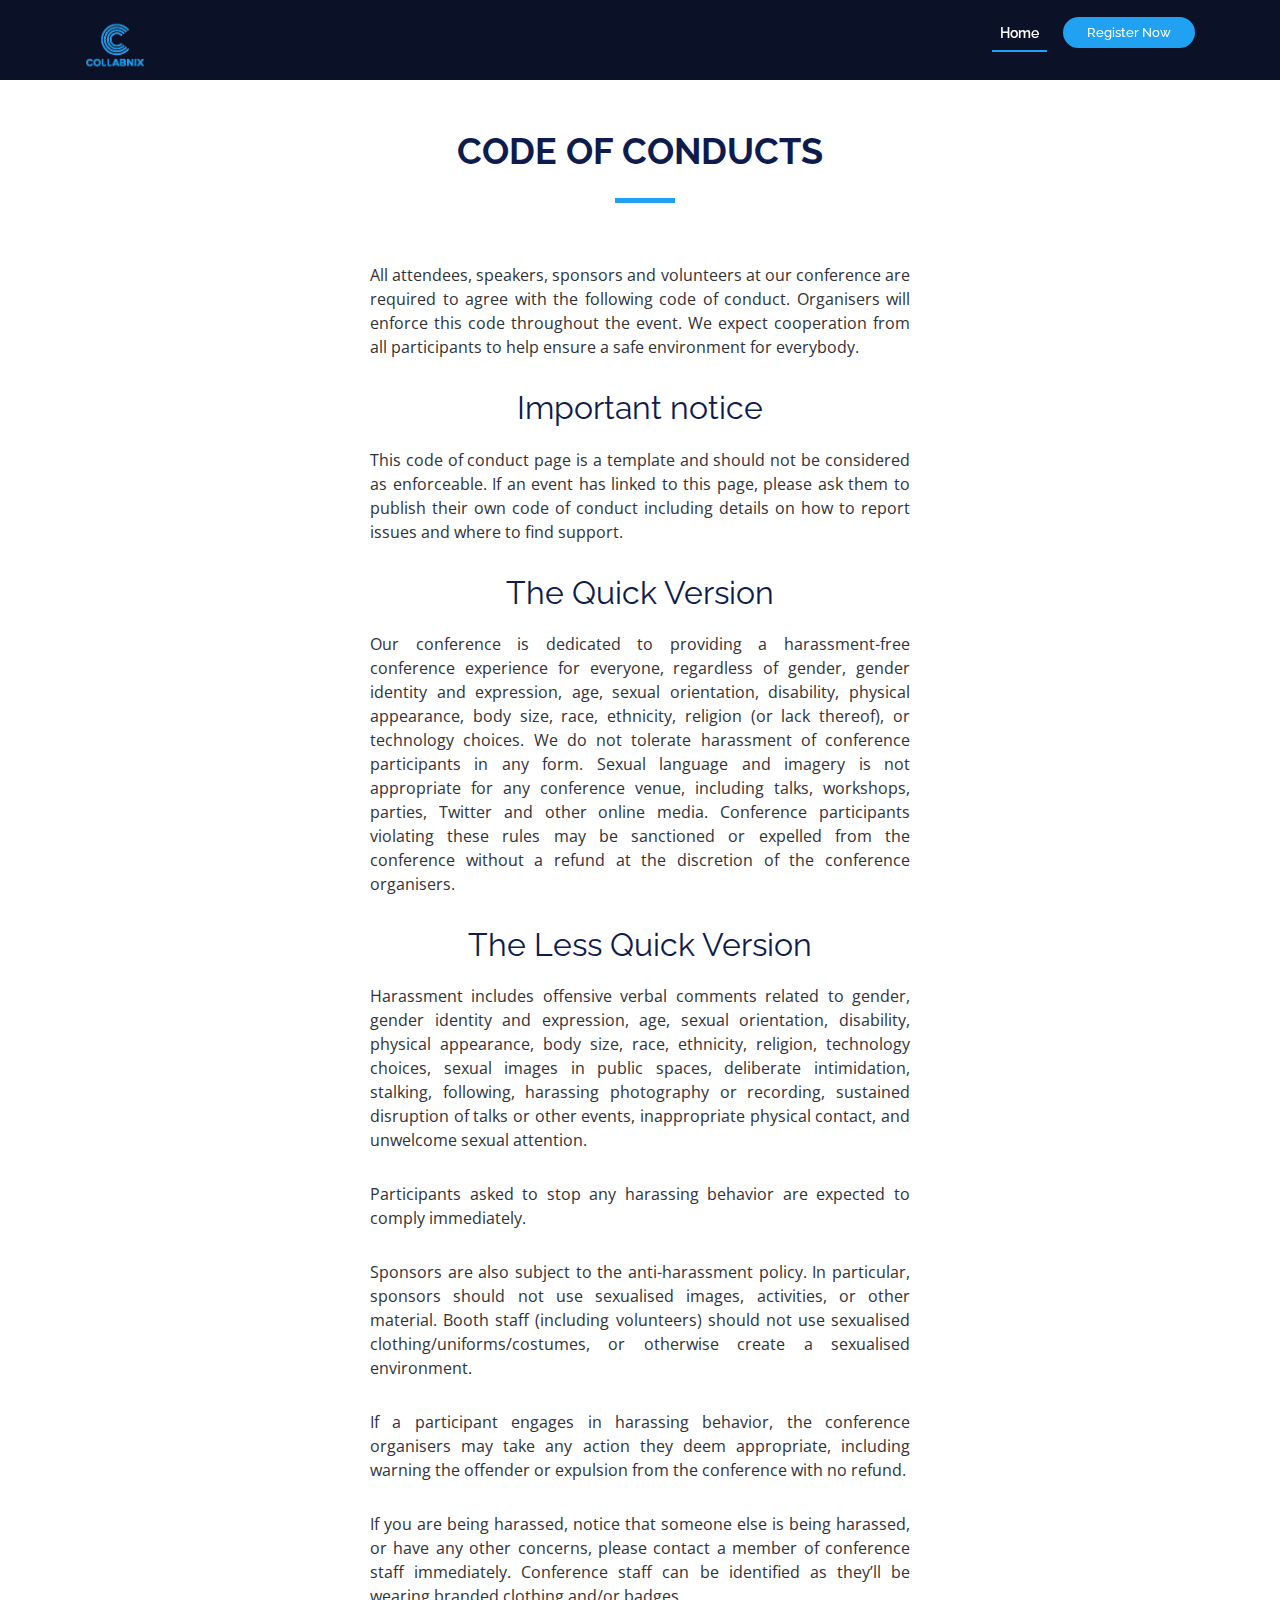
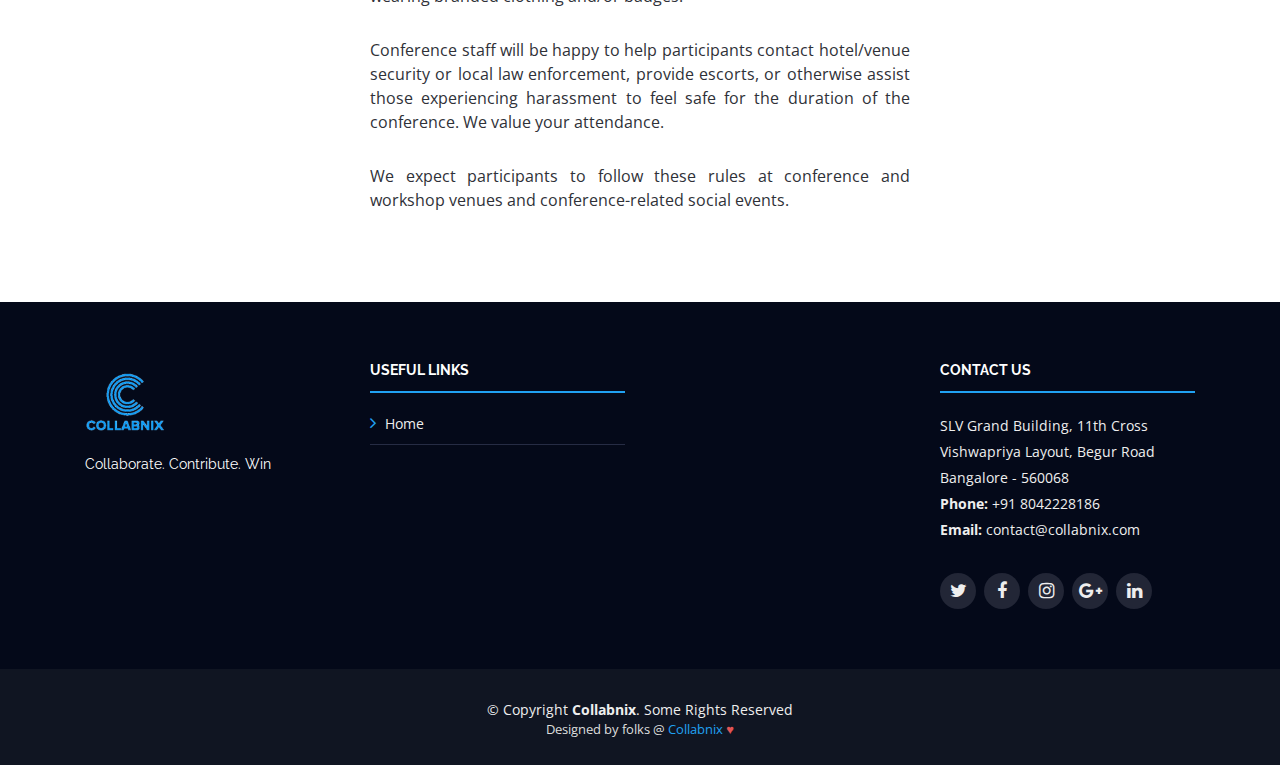
<file: coc.html>
<!DOCTYPE html>
<html lang="en">

<head>
  <meta charset="utf-8">
  <meta content="width=device-width, initial-scale=1.0" name="viewport">

  <title>OSCONF Kochi 2020 - Powered by Collabnix Community</title>
  <meta content="" name="descriptison">
  <meta content="" name="keywords">

  <!-- Favicons -->
  <link href="assets/img/favicon.png" rel="icon">
  <link href="assets/img/apple-touch-icon.png" rel="apple-touch-icon">

  <!-- Google Fonts -->
  <link href="https://fonts.googleapis.com/css?family=Open+Sans:300,300i,400,400i,700,700i|Raleway:300,400,500,700,800" rel="stylesheet">

  <!-- Vendor CSS Files -->
  <link href="assets/vendor/bootstrap/css/bootstrap.min.css" rel="stylesheet">
  <link href="assets/vendor/animate.css/animate.min.css" rel="stylesheet">
  <link href="assets/vendor/venobox/venobox.css" rel="stylesheet">
  <link href="assets/vendor/font-awesome/css/font-awesome.min.css" rel="stylesheet">
  <link href="assets/vendor/owl.carousel/assets/owl.carousel.min.css" rel="stylesheet">

  <!-- Template Main CSS File -->
  <link href="assets/css/style.css" rel="stylesheet">

  <!-- =======================================================
  * Template Name: TheEvent - v2.1.0
  * Template URL: https://bootstrapmade.com/theevent-conference-event-bootstrap-template/
  * Author: BootstrapMade.com
  * License: https://bootstrapmade.com/license/
  ======================================================== -->
</head>

<body>

  <!-- ======= Header ======= -->
  <header id="header" class="header-fixed">
    <div class="container">

      <div id="logo" class="pull-left">
        <!-- Uncomment below if you prefer to use a text logo -->
        <!-- <h1><a href="#intro">The<span>Event</span></a></h1>-->
        <a href="index.html" class="scrollto"><img src="assets/img/collabrix2-150x150.png" alt="" title=""></a>
      </div>

      <nav id="nav-menu-container">
        <ul class="nav-menu">
          <li class="menu-active"><a href="index.html">Home</a></li>
          <li class="buy-tickets"><a href="#register">Register Now</a></li>
        </ul>  
        </ul>
      </nav><!-- #nav-menu-container -->
    </div>
  </header><!-- End Header -->

  <main id="main" class="main-page">

    <!-- ======= Speaker Details Sectionn ======= -->
    <section id="speakers-details" class="wow fadeIn">
      <div class="container">
        <div class="section-header">
          <h2>Code of Conducts</h2>
        </div>

        <div class="row">
          <!-- <div class="col-md-6">
            <img src="assets/img/speakers/1.jpg" alt="Speaker 1" class="img-fluid">
          </div> -->
          <center> 
          <div class="col-md-6">
            <!-- <div class="details">
              <h2>Brenden Legros</h2>
              <div class="social">
                <a href=""><i class="fa fa-twitter"></i></a>
                <a href=""><i class="fa fa-facebook"></i></a>
                <a href=""><i class="fa fa-google-plus"></i></a>
                <a href=""><i class="fa fa-linkedin"></i></a>
              </div> -->
              <p align="justify">All attendees, speakers, sponsors and volunteers at our conference are required to agree with the following code of conduct. Organisers will enforce this code throughout the event. We expect cooperation from all participants to help ensure a safe environment for everybody. </p>

              <h2> Important notice </h2>
              <p align="justify">This code of conduct page is a template and should not be considered as enforceable. If an event has linked to this page, please ask them to publish their own code of conduct including details on how to report issues and where to find support.</p>

              <h2>The Quick Version</h2>
              <p align="justify">Our conference is dedicated to providing a harassment-free conference experience for everyone, regardless of gender, gender identity and expression, age, sexual orientation, disability, physical appearance, body size, race, ethnicity, religion (or lack thereof), or technology choices. We do not tolerate harassment of conference participants in any form. Sexual language and imagery is not appropriate for any conference venue, including talks, workshops, parties, Twitter and other online media. Conference participants violating these rules may be sanctioned or expelled from the conference without a refund at the discretion of the conference organisers.</p>

              <h2>The Less Quick Version</h2>
              <p align="justify">Harassment includes offensive verbal comments related to gender, gender identity and expression, age, sexual orientation, disability, physical appearance, body size, race, ethnicity, religion, technology choices, sexual images in public spaces, deliberate intimidation, stalking, following, harassing photography or recording, sustained disruption of talks or other events, inappropriate physical contact, and unwelcome sexual attention.</p>
              <p align="justify">Participants asked to stop any harassing behavior are expected to comply immediately.</p>
              <p align="justify">Sponsors are also subject to the anti-harassment policy. In particular, sponsors should not use sexualised images, activities, or other material. Booth staff (including volunteers) should not use sexualised clothing/uniforms/costumes, or otherwise create a sexualised environment.</p>
              <p align="justify">If a participant engages in harassing behavior, the conference organisers may take any action they deem appropriate, including warning the offender or expulsion from the conference with no refund.</p>
              <p align="justify">If you are being harassed, notice that someone else is being harassed, or have any other concerns, please contact a member of conference staff immediately. Conference staff can be identified as they’ll be wearing branded clothing and/or badges.</p>
              <p align="justify">Conference staff will be happy to help participants contact hotel/venue security or local law enforcement, provide escorts, or otherwise assist those experiencing harassment to feel safe for the duration of the conference. We value your attendance.</p>
              <p align="justify">We expect participants to follow these rules at conference and workshop venues and conference-related social events.</p>
            </div>
          </div>
        </center>

        </div>
      </div>

    </section>

  </main><!-- End #main -->

  <!-- ======= Footer ======= -->
  <footer id="footer">
    <div class="footer-top">
      <div class="container">
        <div class="row">

          <div class="col-lg-3 col-md-6 footer-info">
            <img src="assets/img/collabrix2-150x150.png" alt="Collabnix">
            <p>Collaborate. Contribute. Win</p>
          </div>

          <div class="col-lg-3 col-md-6 footer-links">
            <h4>Useful Links</h4>
            <ul>
              <li><i class="fa fa-angle-right"></i> <a href="#">Home</a></li>
            </ul>
          </div>

          <div class="col-lg-3 col-md-6 footer-links">
          </div>

          <div class="col-lg-3 col-md-6 footer-contact">
            <h4>Contact Us</h4>
            <p>
              SLV Grand Building, 11th Cross <br>
              Vishwapriya Layout, Begur Road<br>
              Bangalore - 560068 <br>
              <strong>Phone:</strong> +91 8042228186<br>
              <strong>Email:</strong> contact@collabnix.com<br>
            </p>

            <div class="social-links">
              <a href="#" class="twitter"><i class="fa fa-twitter"></i></a>
              <a href="#" class="facebook"><i class="fa fa-facebook"></i></a>
              <a href="#" class="instagram"><i class="fa fa-instagram"></i></a>
              <a href="#" class="google-plus"><i class="fa fa-google-plus"></i></a>
              <a href="#" class="linkedin"><i class="fa fa-linkedin"></i></a>
            </div>

          </div>

        </div>
      </div>
    </div>

    <div class="container">
      <div class="copyright">
        &copy; Copyright <strong>Collabnix</strong>. Some Rights Reserved
      </div>
      <div class="credits">
        <!--
        All the links in the footer should remain intact.
        You can delete the links only if you purchased the pro version.
        Licensing information: https://bootstrapmade.com/license/
        Purchase the pro version with working PHP/AJAX contact form: https://bootstrapmade.com/buy/?theme=TheEvent
      -->
      Designed by folks @ <a href="#https://github.com/awsugkochi/communityday.awsugkochi.in#design--moderators">Collabnix <span style="color: #e25555;">&hearts;</span> </a>      
    </div>
    </div>
  </footer><!-- End  Footer -->

  <a href="#" class="back-to-top"><i class="fa fa-angle-up"></i></a>

  <!-- Vendor JS Files -->
  <script src="assets/vendor/jquery/jquery.min.js"></script>
  <script src="assets/vendor/bootstrap/js/bootstrap.bundle.min.js"></script>
  <script src="assets/vendor/jquery.easing/jquery.easing.min.js"></script>
  <script src="assets/vendor/php-email-form/validate.js"></script>
  <script src="assets/vendor/wow/wow.min.js"></script>
  <script src="assets/vendor/venobox/venobox.min.js"></script>
  <script src="assets/vendor/owl.carousel/owl.carousel.min.js"></script>
  <script src="assets/vendor/superfish/superfish.min.js"></script>
  <script src="assets/vendor/hoverIntent/hoverIntent.js"></script>

  <!-- Template Main JS File -->
  <script src="assets/js/main.js"></script>

</body>

</html>
</file>
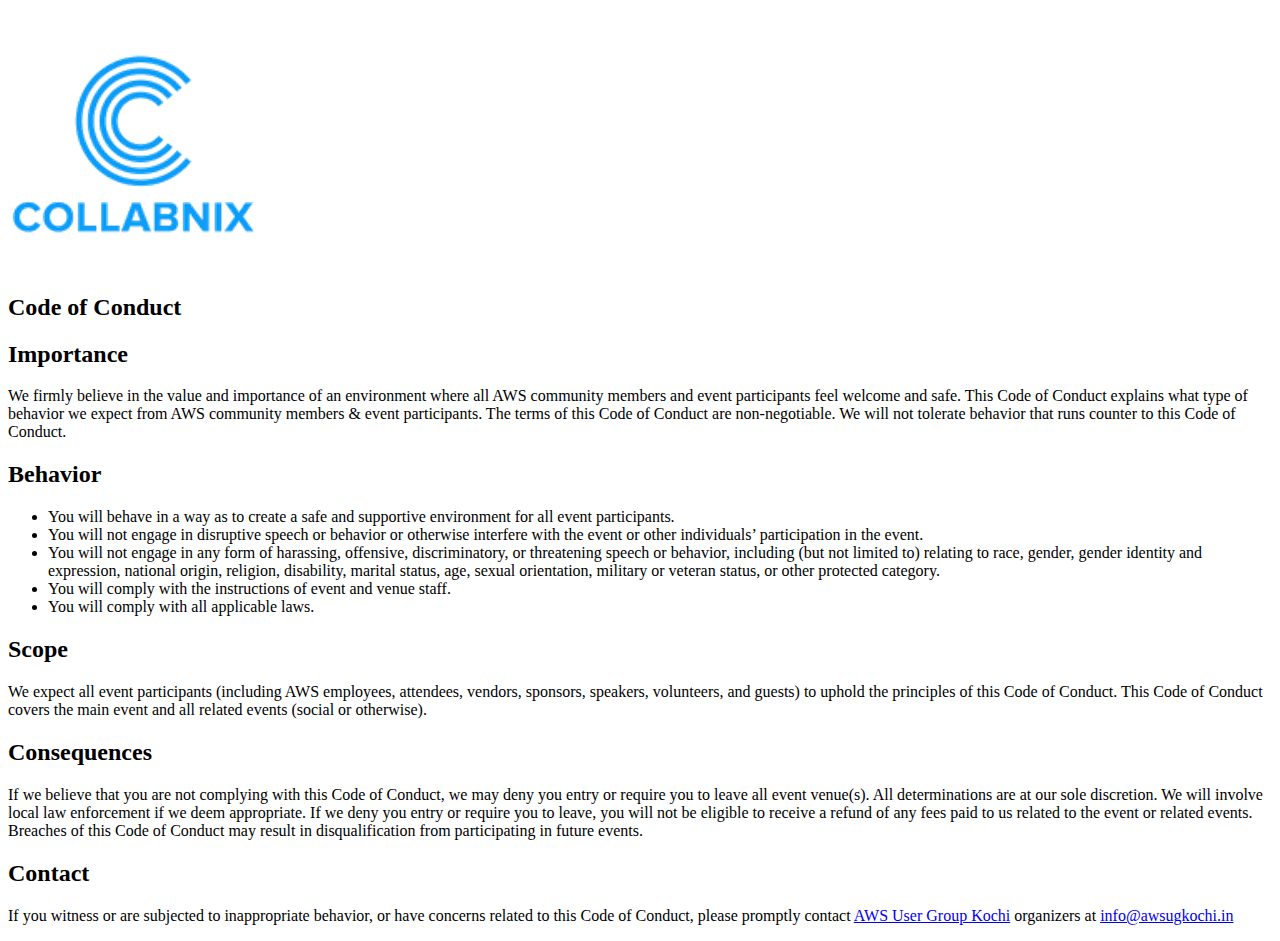
<file: code-of-conduct.html>
<!DOCTYPE html>
<html lang="en">

<head>
	<meta charset="utf-8">
	<meta http-equiv="X-UA-Compatible" content="IE=edge">
	<meta name="viewport" content="width=device-width, initial-scale=1">
	<meta name="description" content="">
	<meta name="author" content="">

	<link rel="icon" type="image/png" sizes="32x32" href="images/favicon-32x32.png"/>
	<link rel="icon" type="image/png" sizes="16x16" href="images/favicon-16x16.png"/>
	<link rel="apple-touch-icon" sizes="180x180" href="images/apple-touch-icon.png"/>
    <!-- <link rel="manifest" href="images/site.webmanifest"> -->
    <!-- <link rel="mask-icon" href="images/safari-pinned-tab.svg" color="#5bbad5"> -->
    <!-- <link rel="shortcut icon" href="images/favicon.ico"> -->
	<!-- <meta property="og:url" content="https://communityday.awsugkochi.in" /> -->
	<!-- <meta property="og:type" content="website" /> -->
	<!-- <meta property="og:title" content="AWS Community Day 2019 Kochi" /> -->
	<!-- <meta property="og:description" content="AWS Community Day is a community-organized event featuring technical discussions led by expert AWS users and community leaders. AWS Community Day is being organized by AWS Users Group - Kochi. This group is for anyone interested in Amazon Web Services, Cloud Computing, AWS design implementation and servicing, EC2, S3, High Scalability Computing, Real Life uses of AWS and cloud servers, SaaS, IAAS, PAAS and many more" /> -->
	<!-- <meta property="og:image" content="https://s3.ap-south-1.amazonaws.com/aws-community-blr/community-day-logo-sq.png" /> -->
	<!-- <meta property="og:image:secure_url" content="https://s3.ap-south-1.amazonaws.com/aws-community-blr/community-day-logo-sq.png"/> -->
	<!-- <link href="https://fonts.googleapis.com/icon?family=Material+Icons" rel="stylesheet"> -->
	<title>Code of Conduct - AWS Community Day 2019</title>
	<!-- MAIN CSS FILES===================================
	======================================================= -->
	<link rel="stylesheet" href="https://doplrafkvxyec.cloudfront.net/assets/css/bootstrap.min.css">
	<link rel="stylesheet" href="https://doplrafkvxyec.cloudfront.net/assets/css/font-awesome.min.css">
	<link rel="stylesheet" href="https://doplrafkvxyec.cloudfront.net/assets/css/line-icons.min.css">
	<link rel="stylesheet" href="https://doplrafkvxyec.cloudfront.net/assets/css/owl.carousel.css">
	<link rel="stylesheet" href="https://doplrafkvxyec.cloudfront.net/assets/css/owl.theme.css">
	<link rel="stylesheet" href="https://doplrafkvxyec.cloudfront.net/assets/css/owl.transitions.css">
	<link rel="stylesheet" href="https://doplrafkvxyec.cloudfront.net/assets/css/animate.css">
	<!-- CUSTOM STYLE	-->
	<link id="theme" rel="stylesheet" href="https://doplrafkvxyec.cloudfront.net/assets/css/theme.css">
	<link rel="stylesheet" href="https://doplrafkvxyec.cloudfront.net/assets/css/style1.css">
	<link rel="stylesheet" href="https://doplrafkvxyec.cloudfront.net/assets/css/responsive.css">

	<link href="https://maxcdn.bootstrapcdn.com/font-awesome/4.7.0/css/font-awesome.min.css" rel="stylesheet" integrity="sha384-wvfXpqpZZVQGK6TAh5PVlGOfQNHSoD2xbE+QkPxCAFlNEevoEH3Sl0sibVcOQVnN"
	 crossorigin="anonymous">

	<style>
		.table>thead>tr>th,
		.table>thead>tr>td,
		.table>tbody>tr>th,
		.table>tbody>tr>td,
		.table>tfoot>tr>th,
		.table>tfoot>tr>td {
			padding: 10px 4px
		}
		#shareImg:hover {
			opacity: 0.8;
			cursor: pointer;
		}
	</style>

</head>
<!-- .theme-option-->

<body id="page-top" data-spy="scroll" data-target=".navbar-fixed-top">

	<!--  banner slider end  -->
	<section id="main-banner">

		<div class="container">
			<div class="row">
				<div class="col-md-6 col-sm-6 col-xs-12 col-md-offset-3 col-sm-offset-3">
					<div class="banner-main">

						<h3 class="lg-title">
							<img src="assets/img/collabrix2-150x150.png" class="img-responsive">
						</h3>
						
						<h2>Code of Conduct</h2>

					</div>
				</div>


			</div>
			<!-- row end  -->

		</div>
		<!-- container end  -->
	</section>
	<!-- section slider end	-->

	<!-- section code of conduct Start	-->
	<section id="section-conduct" class="section-padding ">
		<div class="container">
			<div class="row">

				<div class="col-md-12 col-sm-12">
					<div class="about-intro-1">
					<h2>Importance</h2>
					<p>					
						We firmly believe in the value and importance of an environment where all AWS community members and event participants feel welcome and safe. This Code of Conduct explains what type of behavior we expect from AWS community members & event participants. The terms of this Code of Conduct are non-negotiable. We will not tolerate behavior that runs counter to this Code of Conduct.
					</p>

					<p>
						<h2>Behavior</h2>
						<ul>
							<li>You will behave in a way as to create a safe and supportive environment for all event participants.</li>
							<li>You will not engage in disruptive speech or behavior or otherwise interfere with the event or other individuals’ participation in the event.</li>
							<li>You will not engage in any form of harassing, offensive, discriminatory, or threatening speech or behavior, including (but not limited to) relating to race, gender, gender identity and expression, national origin, religion, disability, marital status, age, sexual orientation, military or veteran status, or other protected category.</li>
							<li>You will comply with the instructions of event and venue staff.</li>
							<li>You will comply with all applicable laws.</li>
						</ul>

					</p>

					<p>
						<h2>Scope</h2>
						<p>We expect all event participants (including AWS employees, attendees, vendors, sponsors, speakers, volunteers, and guests) to uphold the principles of this Code of Conduct. This Code of Conduct covers the main event and all related events (social or otherwise).</p>
					</p>

					<p>
						<h2>Consequences</h2>
						<p>If we believe that you are not complying with this Code of Conduct, we may deny you entry or require you to leave all event venue(s). All determinations are at our sole discretion. We will involve local law enforcement if we deem appropriate.

						If we deny you entry or require you to leave, you will not be eligible to receive a refund of any fees paid to us related to the event or related events. Breaches of this Code of Conduct may result in disqualification from participating in future events.</p>
					</p>

					<p>
						<h2>Contact</h2>
						<p>If you witness or are subjected to inappropriate behavior, or have concerns related to this Code of Conduct, please promptly contact <a href="http://meetup.com/awsugkochi/" target="_blank">AWS User Group Kochi</a> organizers at <a href="mailto:info@awsugkochi.in">info@awsugkochi.in</a>
					</p>

					</div>
				</div>
			</div>
			<!-- row end  -->
		</div>
		<!-- container end  -->
	</section>
	<!-- section code of conduct end	-->

	<!-- Jquery plugin files	-->
	<script src="https://doplrafkvxyec.cloudfront.net/assets/js/jquery.min.js"></script>
	<script src="https://doplrafkvxyec.cloudfront.net/assets/js/bootstrap.min.js"></script>
	<script src="https://doplrafkvxyec.cloudfront.net/assets/js/jquery.easing.1.3.min.js"></script>
	<script src="https://doplrafkvxyec.cloudfront.net/assets/js/owl.carousel.js"></script>
	<script src="https://doplrafkvxyec.cloudfront.net/assets/js/wow.min.js"></script>
	<!-- CUSTOM JS FILE	-->
	<script src="https://doplrafkvxyec.cloudfront.net/assets/js/custom.js"></script>

</body>

</html>
</file>
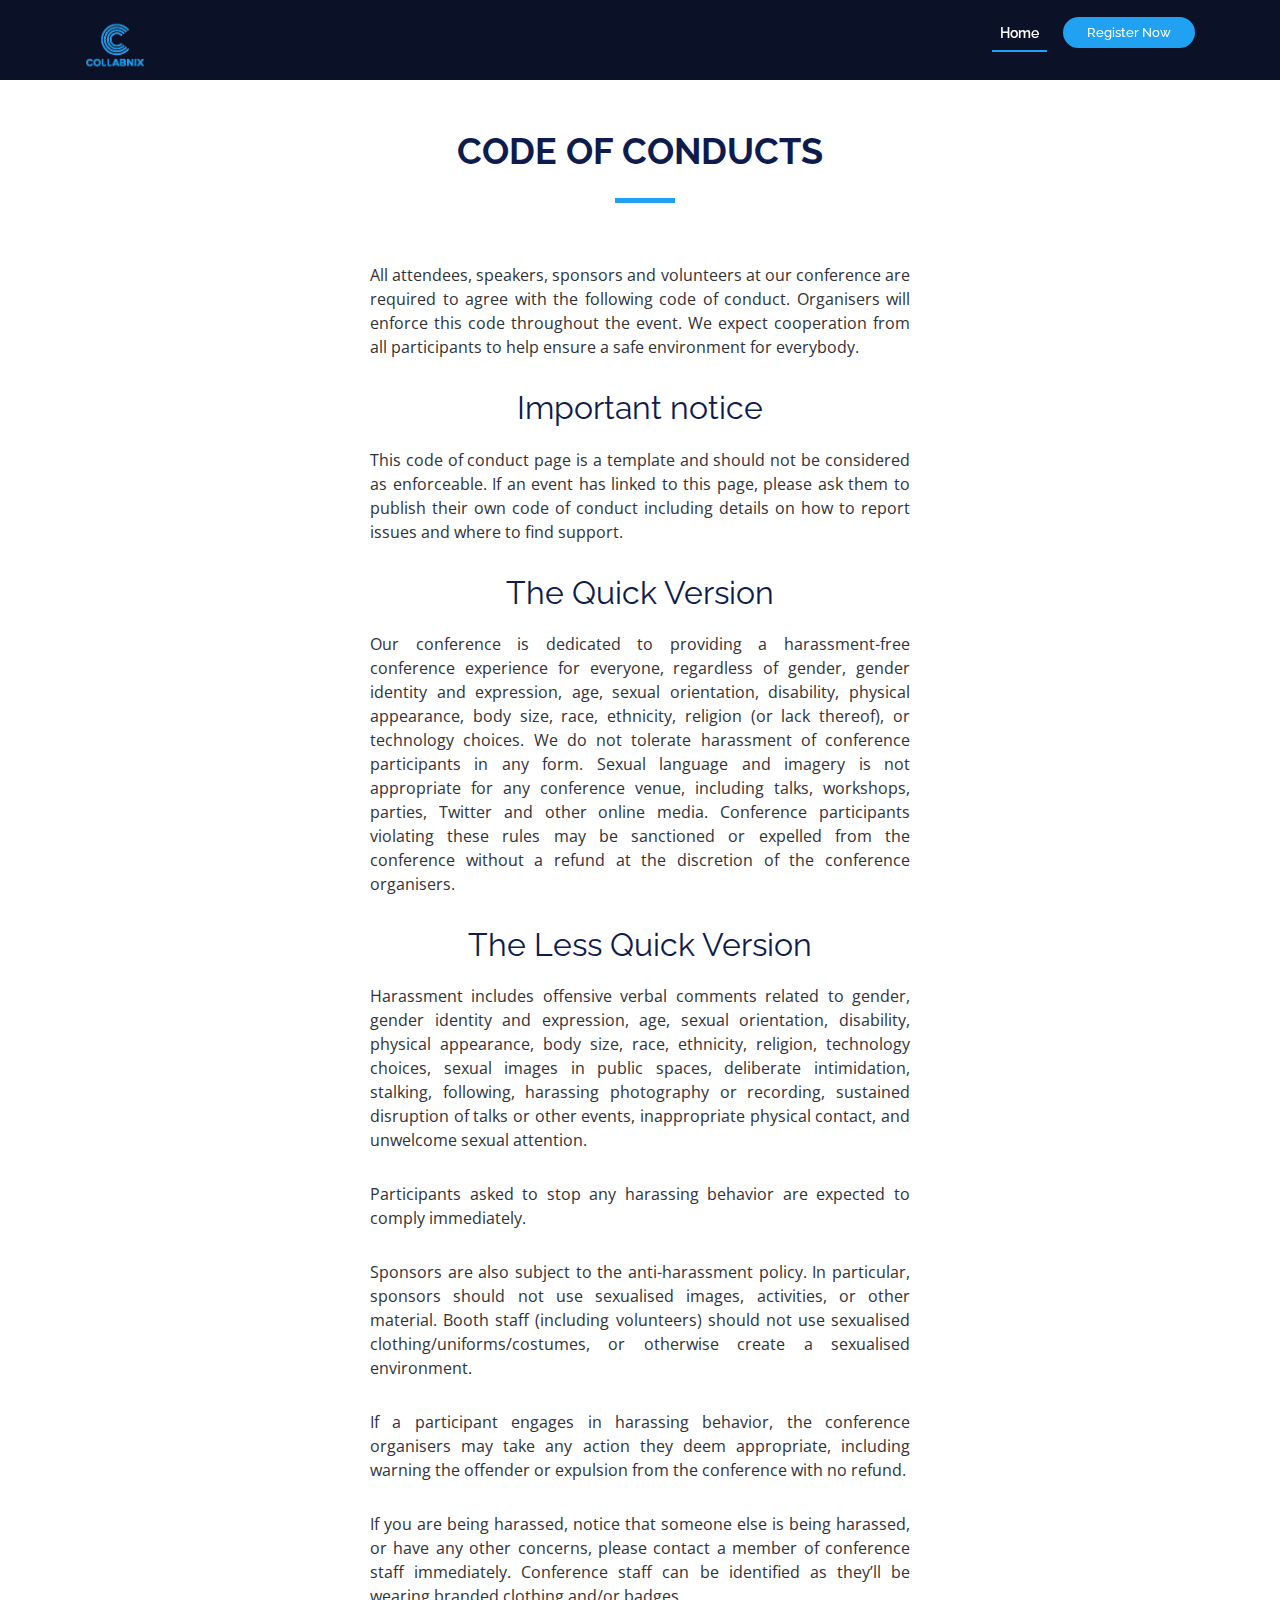
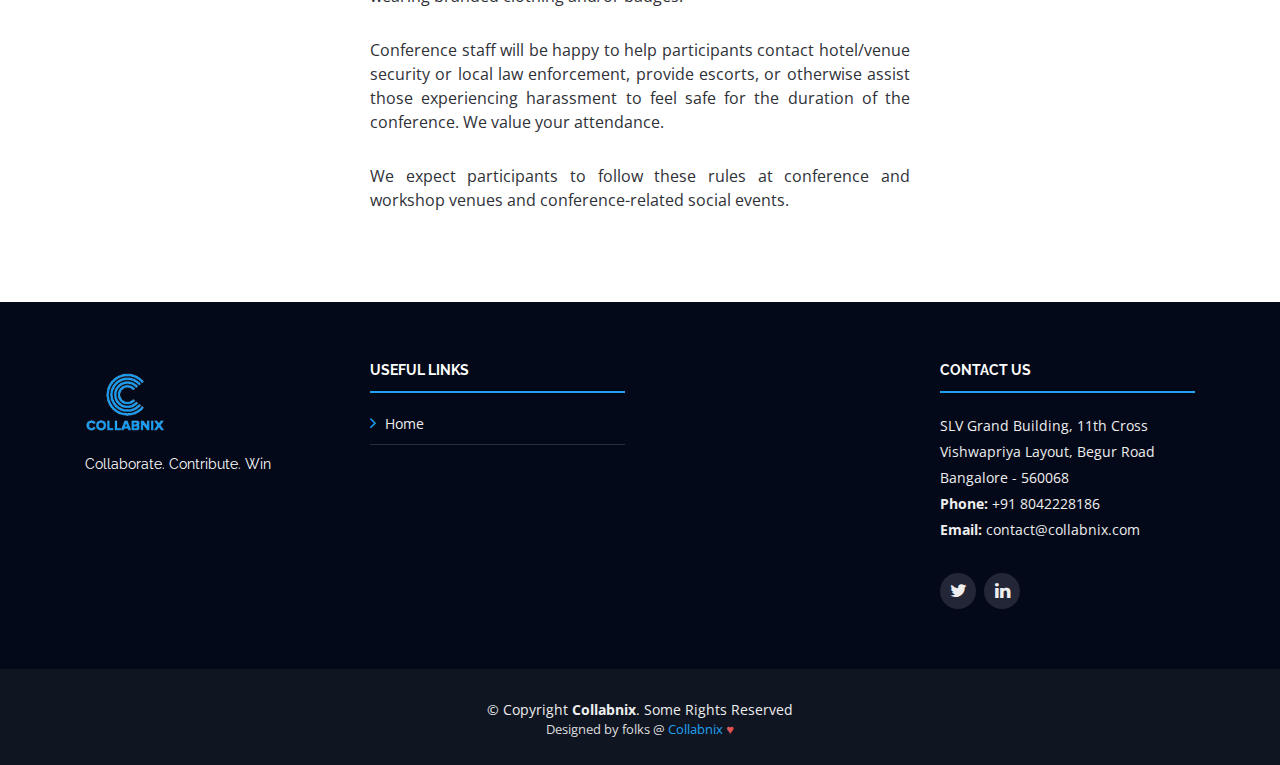
<file: public/coc.html>
<!DOCTYPE html>
<html lang="en">

<head>
  <meta charset="utf-8">
  <meta content="width=device-width, initial-scale=1.0" name="viewport">

  <title>OSCONF Kochi 2020 - Powered by Collabnix Community</title>
  <meta content="" name="descriptison">
  <meta content="" name="keywords">

  <!-- Favicons -->
  <link href="assets/img/favicon.png" rel="icon">
  <link href="assets/img/apple-touch-icon.png" rel="apple-touch-icon">

  <!-- Google Fonts -->
  <link href="https://fonts.googleapis.com/css?family=Open+Sans:300,300i,400,400i,700,700i|Raleway:300,400,500,700,800" rel="stylesheet">

  <!-- Vendor CSS Files -->
  <link href="assets/vendor/bootstrap/css/bootstrap.min.css" rel="stylesheet">
  <link href="assets/vendor/animate.css/animate.min.css" rel="stylesheet">
  <link href="assets/vendor/venobox/venobox.css" rel="stylesheet">
  <link href="assets/vendor/font-awesome/css/font-awesome.min.css" rel="stylesheet">
  <link href="assets/vendor/owl.carousel/assets/owl.carousel.min.css" rel="stylesheet">

  <!-- Template Main CSS File -->
  <link href="assets/css/style.css" rel="stylesheet">

  <!-- =======================================================
  * Template Name: TheEvent - v2.1.0
  * Template URL: https://bootstrapmade.com/theevent-conference-event-bootstrap-template/
  * Author: BootstrapMade.com
  * License: https://bootstrapmade.com/license/
  ======================================================== -->
</head>

<body>

  <!-- ======= Header ======= -->
  <header id="header" class="header-fixed">
    <div class="container">

      <div id="logo" class="pull-left">
        <!-- Uncomment below if you prefer to use a text logo -->
        <!-- <h1><a href="#intro">The<span>Event</span></a></h1>-->
        <a href="index.html" class="scrollto"><img src="assets/img/collabrix2-150x150.png" alt="" title=""></a>
      </div>

      <nav id="nav-menu-container">
        <ul class="nav-menu">
          <li class="menu-active"><a href="index.html">Home</a></li>
          <li class="buy-tickets"><a href="#register">Register Now</a></li>
        </ul>  
        </ul>
      </nav><!-- #nav-menu-container -->
    </div>
  </header><!-- End Header -->

  <main id="main" class="main-page">

    <!-- ======= Speaker Details Sectionn ======= -->
    <section id="speakers-details" class="wow fadeIn">
      <div class="container">
        <div class="section-header">
          <h2>Code of Conducts</h2>
        </div>

        <div class="row">
          <!-- <div class="col-md-6">
            <img src="assets/img/speakers/1.jpg" alt="Speaker 1" class="img-fluid">
          </div> -->
          <center> 
          <div class="col-md-6">
            <!-- <div class="details">
              <h2>Brenden Legros</h2>
              <div class="social">
                <a href=""><i class="fa fa-twitter"></i></a>
                <a href=""><i class="fa fa-facebook"></i></a>
                <a href=""><i class="fa fa-google-plus"></i></a>
                <a href=""><i class="fa fa-linkedin"></i></a>
              </div> -->
              <p align="justify">All attendees, speakers, sponsors and volunteers at our conference are required to agree with the following code of conduct. Organisers will enforce this code throughout the event. We expect cooperation from all participants to help ensure a safe environment for everybody. </p>

              <h2> Important notice </h2>
              <p align="justify">This code of conduct page is a template and should not be considered as enforceable. If an event has linked to this page, please ask them to publish their own code of conduct including details on how to report issues and where to find support.</p>

              <h2>The Quick Version</h2>
              <p align="justify">Our conference is dedicated to providing a harassment-free conference experience for everyone, regardless of gender, gender identity and expression, age, sexual orientation, disability, physical appearance, body size, race, ethnicity, religion (or lack thereof), or technology choices. We do not tolerate harassment of conference participants in any form. Sexual language and imagery is not appropriate for any conference venue, including talks, workshops, parties, Twitter and other online media. Conference participants violating these rules may be sanctioned or expelled from the conference without a refund at the discretion of the conference organisers.</p>

              <h2>The Less Quick Version</h2>
              <p align="justify">Harassment includes offensive verbal comments related to gender, gender identity and expression, age, sexual orientation, disability, physical appearance, body size, race, ethnicity, religion, technology choices, sexual images in public spaces, deliberate intimidation, stalking, following, harassing photography or recording, sustained disruption of talks or other events, inappropriate physical contact, and unwelcome sexual attention.</p>
              <p align="justify">Participants asked to stop any harassing behavior are expected to comply immediately.</p>
              <p align="justify">Sponsors are also subject to the anti-harassment policy. In particular, sponsors should not use sexualised images, activities, or other material. Booth staff (including volunteers) should not use sexualised clothing/uniforms/costumes, or otherwise create a sexualised environment.</p>
              <p align="justify">If a participant engages in harassing behavior, the conference organisers may take any action they deem appropriate, including warning the offender or expulsion from the conference with no refund.</p>
              <p align="justify">If you are being harassed, notice that someone else is being harassed, or have any other concerns, please contact a member of conference staff immediately. Conference staff can be identified as they’ll be wearing branded clothing and/or badges.</p>
              <p align="justify">Conference staff will be happy to help participants contact hotel/venue security or local law enforcement, provide escorts, or otherwise assist those experiencing harassment to feel safe for the duration of the conference. We value your attendance.</p>
              <p align="justify">We expect participants to follow these rules at conference and workshop venues and conference-related social events.</p>
            </div>
          </div>
        </center>

        </div>
      </div>

    </section>

  </main><!-- End #main -->

  <!-- ======= Footer ======= -->
  <footer id="footer">
    <div class="footer-top">
      <div class="container">
        <div class="row">

          <div class="col-lg-3 col-md-6 footer-info">
            <img src="assets/img/collabrix2-150x150.png" alt="Collabnix">
            <p>Collaborate. Contribute. Win</p>
          </div>

          <div class="col-lg-3 col-md-6 footer-links">
            <h4>Useful Links</h4>
            <ul>
              <li><i class="fa fa-angle-right"></i> <a href="#">Home</a></li>
            </ul>
          </div>

          <div class="col-lg-3 col-md-6 footer-links">
          </div>

          <div class="col-lg-3 col-md-6 footer-contact">
            <h4>Contact Us</h4>
            <p>
              SLV Grand Building, 11th Cross <br>
              Vishwapriya Layout, Begur Road<br>
              Bangalore - 560068 <br>
              <strong>Phone:</strong> +91 8042228186<br>
              <strong>Email:</strong> contact@collabnix.com<br>
            </p>

            <div class="social-links">
              <a href="https://twitter.com/osconfevent" class="twitter"><i class="fa fa-twitter"></i></a>
              <a href="https://www.linkedin.com/company/collabnix/" class="linkedin"><i class="fa fa-linkedin"></i></a>
            </div>

          </div>

        </div>
      </div>
    </div>

    <div class="container">
      <div class="copyright">
        &copy; Copyright <strong>Collabnix</strong>. Some Rights Reserved
      </div>
      <div class="credits">
        <!--
        All the links in the footer should remain intact.
        You can delete the links only if you purchased the pro version.
        Licensing information: https://bootstrapmade.com/license/
        Purchase the pro version with working PHP/AJAX contact form: https://bootstrapmade.com/buy/?theme=TheEvent
      -->
      Designed by folks @ <a href="#https://github.com/awsugkochi/communityday.awsugkochi.in#design--moderators">Collabnix <span style="color: #e25555;">&hearts;</span> </a>      
    </div>
    </div>
  </footer><!-- End  Footer -->

  <a href="#" class="back-to-top"><i class="fa fa-angle-up"></i></a>

  <!-- Vendor JS Files -->
  <script src="assets/vendor/jquery/jquery.min.js"></script>
  <script src="assets/vendor/bootstrap/js/bootstrap.bundle.min.js"></script>
  <script src="assets/vendor/jquery.easing/jquery.easing.min.js"></script>
  <script src="assets/vendor/php-email-form/validate.js"></script>
  <script src="assets/vendor/wow/wow.min.js"></script>
  <script src="assets/vendor/venobox/venobox.min.js"></script>
  <script src="assets/vendor/owl.carousel/owl.carousel.min.js"></script>
  <script src="assets/vendor/superfish/superfish.min.js"></script>
  <script src="assets/vendor/hoverIntent/hoverIntent.js"></script>

  <!-- Template Main JS File -->
  <script src="assets/js/main.js"></script>

</body>

</html>
</file>
<file: assets/vendor/venobox/venobox.css>
/* ------ venobox.css --------*/
.vbox-overlay *, .vbox-overlay *:before, .vbox-overlay *:after{
    -webkit-backface-visibility: hidden;
    -webkit-box-sizing:border-box;
    -moz-box-sizing:border-box;
    box-sizing:border-box;
}
.vbox-overlay * { 
    -webkit-backface-visibility: visible;
    backface-visibility: visible;
}
.vbox-overlay{
    display: -webkit-flex;
    display: flex;
    -webkit-flex-direction: column;
    flex-direction: column;
    -webkit-justify-content: center;
    justify-content: center;
    -webkit-align-items: center;
    align-items: center;
    position: fixed;
    left: 0;
    top: 0;
    bottom: 0;
    right: 0;
    z-index: 999999;
}

/* ----- navigation ----- */
.vbox-title{
    width: 100%;
    height: 40px;
    float: left;
    text-align: center;
    line-height: 28px;
    font-size: 12px;
    padding: 6px 50px;
    overflow: hidden;
    position: fixed;
    display: none;
    left: 0;
    z-index: 89;
}
.vbox-close{
    cursor: pointer;
    position: fixed;
    top: -1px;
    right: 0;
    width: 50px;
    height: 40px;
    padding: 6px;
    display: block;
    background-position:10px center;
    overflow: hidden;
    font-size: 24px;
    line-height: 1;
    text-align: center;
    z-index: 99;
}
.vbox-left{
    cursor: pointer;
    position: fixed;
    left: 0;
    height: 40px;
    overflow: hidden;
    line-height: 28px;
    font-size: 12px;
    z-index: 99;
    display: flex;
    align-items:center;
}
.vbox-num{
    display: inline-block;
    margin: 6px 0 6px 15px;
}
/* ----- Social share ----- */
.vbox-share{
    line-height: 28px;
    font-size: 12px;
    overflow: hidden;
    position: fixed;
    left: 0;
    z-index: 98;
    display: flex;
    align-items:center;
    justify-content: center;
    width: 100%;
    text-align: center;
}
.vbox-share svg{
    max-height: 28px;
    width: 28px;
    z-index: 10;
    margin-left: 12px;
    margin-top: 6px;
    margin-bottom: 6px;
    vertical-align: middle;
}


/* ----- navigation ARROWS ----- */
.vbox-next, .vbox-prev{
    position: fixed;
    top: 50%;
    margin-top: -15px;
    overflow: hidden;
    cursor: pointer;
    display: block;
    width: 45px;
    height: 45px;
    z-index: 99;
}
.vbox-next span, .vbox-prev span{
    position: relative;
    width: 20px;
    height: 20px;
    border: 2px solid transparent;
    border-top-color: #B6B6B6;
    border-right-color: #B6B6B6;
    text-indent: -100px;
    position: absolute;
    top: 8px;
    display: block;
}
.vbox-prev{
    left: 15px;
}
.vbox-next{
    right: 15px;
}
.vbox-prev span{
    left: 10px;
    -ms-transform: rotate(-135deg);
    -webkit-transform: rotate(-135deg);
    transform: rotate(-135deg);
}
.vbox-next span{
    -ms-transform: rotate(45deg);
    -webkit-transform: rotate(45deg);
    transform: rotate(45deg);
    right: 10px;
}
/* ------- inline window ------ */
.vbox-inline{
    width: 420px;
    height: 315px;
    height: 70vh;
    padding: 10px;
    background: #fff;
    margin: 0 auto;
    overflow: auto;
    text-align: left;
}
/* ------- Video & iFrames window ------ */
.venoframe{
    max-width: 100%;
    width: 100%;
    border: none;
    width: 100%;
    height: 260px;
    height: 70vh;
}
.venoframe.vbvid{
    height: 260px;
}
@media (min-width: 768px) {
    .venoframe, .vbox-inline{
        width: 90%;
        height: 360px;
        height: 70vh;
    }
    .venoframe.vbvid{
        width: 640px;
        height: 360px;
    }
}
@media (min-width: 992px) {
    .venoframe, .vbox-inline{
        max-width: 1200px;
        width: 80%;
        height: 540px;
        height: 70vh;
    }
    .venoframe.vbvid{
        width: 960px;
        height: 540px;
    }
}
/* 
Please do NOT edit this part! 
or at least read this note: http://i.imgur.com/7C0ws9e.gif
*/
.vbox-open{
    overflow: hidden;
}
.vbox-container{
    position: absolute;
    left: 0;
    right: 0;
    top: 0;
    bottom: 0;
    overflow-x: hidden;
    overflow-y: scroll;
    overflow-scrolling: touch;
    -webkit-overflow-scrolling: touch;
    z-index: 20;
    max-height: 100%;

}

.vbox-content{
    text-align: center;
    float: left;
    width: 100%;
    position: relative;
    overflow: hidden;
    padding: 20px 4%;
}
.vbox-container img{
    max-width: 100%;
    height: auto;
}
.vbox-figlio{
    box-shadow: 0 0 12px rgba(0,0,0,0.19), 0 6px 6px rgba(0,0,0,0.23);
    max-width: 100%;
    text-align: initial;
}
img.vbox-figlio{
    -webkit-user-select: none;
-khtml-user-select: none;
-moz-user-select: none;
-o-user-select: none;
user-select: none;
}
.vbox-content.swipe-left{
    margin-left: -200px !important;
}
.vbox-content.swipe-right{
    margin-left: 200px !important;
}
.vbox-animated{
    webkit-transition: margin 300ms ease-out;
    transition: margin 300ms ease-out;
}

/* ---------- preloader ----------
 * SPINKIT 
 * http://tobiasahlin.com/spinkit/
-------------------------------- */
.sk-double-bounce,.sk-rotating-plane{width:40px;height:40px;margin:40px auto}.sk-rotating-plane{background-color:#333;-webkit-animation:sk-rotatePlane 1.2s infinite ease-in-out;animation:sk-rotatePlane 1.2s infinite ease-in-out}@-webkit-keyframes sk-rotatePlane{0%{-webkit-transform:perspective(120px) rotateX(0) rotateY(0);transform:perspective(120px) rotateX(0) rotateY(0)}50%{-webkit-transform:perspective(120px) rotateX(-180.1deg) rotateY(0);transform:perspective(120px) rotateX(-180.1deg) rotateY(0)}100%{-webkit-transform:perspective(120px) rotateX(-180deg) rotateY(-179.9deg);transform:perspective(120px) rotateX(-180deg) rotateY(-179.9deg)}}@keyframes sk-rotatePlane{0%{-webkit-transform:perspective(120px) rotateX(0) rotateY(0);transform:perspective(120px) rotateX(0) rotateY(0)}50%{-webkit-transform:perspective(120px) rotateX(-180.1deg) rotateY(0);transform:perspective(120px) rotateX(-180.1deg) rotateY(0)}100%{-webkit-transform:perspective(120px) rotateX(-180deg) rotateY(-179.9deg);transform:perspective(120px) rotateX(-180deg) rotateY(-179.9deg)}}.sk-double-bounce{position:relative}.sk-double-bounce .sk-child{width:100%;height:100%;border-radius:50%;background-color:#333;opacity:.6;position:absolute;top:0;left:0;-webkit-animation:sk-doubleBounce 2s infinite ease-in-out;animation:sk-doubleBounce 2s infinite ease-in-out}.sk-chasing-dots .sk-child,.sk-spinner-pulse,.sk-three-bounce .sk-child{background-color:#333;border-radius:100%}.sk-double-bounce .sk-double-bounce2{-webkit-animation-delay:-1s;animation-delay:-1s}@-webkit-keyframes sk-doubleBounce{0%,100%{-webkit-transform:scale(0);transform:scale(0)}50%{-webkit-transform:scale(1);transform:scale(1)}}@keyframes sk-doubleBounce{0%,100%{-webkit-transform:scale(0);transform:scale(0)}50%{-webkit-transform:scale(1);transform:scale(1)}}.sk-wave{margin:40px auto;width:50px;height:40px;text-align:center;font-size:10px}.sk-wave .sk-rect{background-color:#333;height:100%;width:6px;display:inline-block;-webkit-animation:sk-waveStretchDelay 1.2s infinite ease-in-out;animation:sk-waveStretchDelay 1.2s infinite ease-in-out}.sk-wave .sk-rect1{-webkit-animation-delay:-1.2s;animation-delay:-1.2s}.sk-wave .sk-rect2{-webkit-animation-delay:-1.1s;animation-delay:-1.1s}.sk-wave .sk-rect3{-webkit-animation-delay:-1s;animation-delay:-1s}.sk-wave .sk-rect4{-webkit-animation-delay:-.9s;animation-delay:-.9s}.sk-wave .sk-rect5{-webkit-animation-delay:-.8s;animation-delay:-.8s}@-webkit-keyframes sk-waveStretchDelay{0%,100%,40%{-webkit-transform:scaleY(.4);transform:scaleY(.4)}20%{-webkit-transform:scaleY(1);transform:scaleY(1)}}@keyframes sk-waveStretchDelay{0%,100%,40%{-webkit-transform:scaleY(.4);transform:scaleY(.4)}20%{-webkit-transform:scaleY(1);transform:scaleY(1)}}.sk-wandering-cubes{margin:40px auto;width:40px;height:40px;position:relative}.sk-wandering-cubes .sk-cube{background-color:#333;width:10px;height:10px;position:absolute;top:0;left:0;-webkit-animation:sk-wanderingCube 1.8s ease-in-out -1.8s infinite both;animation:sk-wanderingCube 1.8s ease-in-out -1.8s infinite both}.sk-chasing-dots,.sk-spinner-pulse{width:40px;height:40px;margin:40px auto}.sk-wandering-cubes .sk-cube2{-webkit-animation-delay:-.9s;animation-delay:-.9s}@-webkit-keyframes sk-wanderingCube{0%{-webkit-transform:rotate(0);transform:rotate(0)}25%{-webkit-transform:translateX(30px) rotate(-90deg) scale(.5);transform:translateX(30px) rotate(-90deg) scale(.5)}50%{-webkit-transform:translateX(30px) translateY(30px) rotate(-179deg);transform:translateX(30px) translateY(30px) rotate(-179deg)}50.1%{-webkit-transform:translateX(30px) translateY(30px) rotate(-180deg);transform:translateX(30px) translateY(30px) rotate(-180deg)}75%{-webkit-transform:translateX(0) translateY(30px) rotate(-270deg) scale(.5);transform:translateX(0) translateY(30px) rotate(-270deg) scale(.5)}100%{-webkit-transform:rotate(-360deg);transform:rotate(-360deg)}}@keyframes sk-wanderingCube{0%{-webkit-transform:rotate(0);transform:rotate(0)}25%{-webkit-transform:translateX(30px) rotate(-90deg) scale(.5);transform:translateX(30px) rotate(-90deg) scale(.5)}50%{-webkit-transform:translateX(30px) translateY(30px) rotate(-179deg);transform:translateX(30px) translateY(30px) rotate(-179deg)}50.1%{-webkit-transform:translateX(30px) translateY(30px) rotate(-180deg);transform:translateX(30px) translateY(30px) rotate(-180deg)}75%{-webkit-transform:translateX(0) translateY(30px) rotate(-270deg) scale(.5);transform:translateX(0) translateY(30px) rotate(-270deg) scale(.5)}100%{-webkit-transform:rotate(-360deg);transform:rotate(-360deg)}}.sk-spinner-pulse{-webkit-animation:sk-pulseScaleOut 1s infinite ease-in-out;animation:sk-pulseScaleOut 1s infinite ease-in-out}@-webkit-keyframes sk-pulseScaleOut{0%{-webkit-transform:scale(0);transform:scale(0)}100%{-webkit-transform:scale(1);transform:scale(1);opacity:0}}@keyframes sk-pulseScaleOut{0%{-webkit-transform:scale(0);transform:scale(0)}100%{-webkit-transform:scale(1);transform:scale(1);opacity:0}}.sk-chasing-dots{position:relative;text-align:center;-webkit-animation:sk-chasingDotsRotate 2s infinite linear;animation:sk-chasingDotsRotate 2s infinite linear}.sk-chasing-dots .sk-child{width:60%;height:60%;display:inline-block;position:absolute;top:0;-webkit-animation:sk-chasingDotsBounce 2s infinite ease-in-out;animation:sk-chasingDotsBounce 2s infinite ease-in-out}.sk-chasing-dots .sk-dot2{top:auto;bottom:0;-webkit-animation-delay:-1s;animation-delay:-1s}@-webkit-keyframes sk-chasingDotsRotate{100%{-webkit-transform:rotate(360deg);transform:rotate(360deg)}}@keyframes sk-chasingDotsRotate{100%{-webkit-transform:rotate(360deg);transform:rotate(360deg)}}@-webkit-keyframes sk-chasingDotsBounce{0%,100%{-webkit-transform:scale(0);transform:scale(0)}50%{-webkit-transform:scale(1);transform:scale(1)}}@keyframes sk-chasingDotsBounce{0%,100%{-webkit-transform:scale(0);transform:scale(0)}50%{-webkit-transform:scale(1);transform:scale(1)}}.sk-three-bounce{margin:40px auto;width:80px;text-align:center}.sk-three-bounce .sk-child{width:20px;height:20px;display:inline-block;-webkit-animation:sk-three-bounce 1.4s ease-in-out 0s infinite both;animation:sk-three-bounce 1.4s ease-in-out 0s infinite both}.sk-circle .sk-child:before,.sk-fading-circle .sk-circle:before{display:block;border-radius:100%;content:'';background-color:#333}.sk-three-bounce .sk-bounce1{-webkit-animation-delay:-.32s;animation-delay:-.32s}.sk-three-bounce .sk-bounce2{-webkit-animation-delay:-.16s;animation-delay:-.16s}@-webkit-keyframes sk-three-bounce{0%,100%,80%{-webkit-transform:scale(0);transform:scale(0)}40%{-webkit-transform:scale(1);transform:scale(1)}}@keyframes sk-three-bounce{0%,100%,80%{-webkit-transform:scale(0);transform:scale(0)}40%{-webkit-transform:scale(1);transform:scale(1)}}.sk-circle{margin:40px auto;width:40px;height:40px;position:relative}.sk-circle .sk-child{width:100%;height:100%;position:absolute;left:0;top:0}.sk-circle .sk-child:before{margin:0 auto;width:15%;height:15%;-webkit-animation:sk-circleBounceDelay 1.2s infinite ease-in-out both;animation:sk-circleBounceDelay 1.2s infinite ease-in-out both}.sk-circle .sk-circle2{-webkit-transform:rotate(30deg);-ms-transform:rotate(30deg);transform:rotate(30deg)}.sk-circle .sk-circle3{-webkit-transform:rotate(60deg);-ms-transform:rotate(60deg);transform:rotate(60deg)}.sk-circle .sk-circle4{-webkit-transform:rotate(90deg);-ms-transform:rotate(90deg);transform:rotate(90deg)}.sk-circle .sk-circle5{-webkit-transform:rotate(120deg);-ms-transform:rotate(120deg);transform:rotate(120deg)}.sk-circle .sk-circle6{-webkit-transform:rotate(150deg);-ms-transform:rotate(150deg);transform:rotate(150deg)}.sk-circle .sk-circle7{-webkit-transform:rotate(180deg);-ms-transform:rotate(180deg);transform:rotate(180deg)}.sk-circle .sk-circle8{-webkit-transform:rotate(210deg);-ms-transform:rotate(210deg);transform:rotate(210deg)}.sk-circle .sk-circle9{-webkit-transform:rotate(240deg);-ms-transform:rotate(240deg);transform:rotate(240deg)}.sk-circle .sk-circle10{-webkit-transform:rotate(270deg);-ms-transform:rotate(270deg);transform:rotate(270deg)}.sk-circle .sk-circle11{-webkit-transform:rotate(300deg);-ms-transform:rotate(300deg);transform:rotate(300deg)}.sk-circle .sk-circle12{-webkit-transform:rotate(330deg);-ms-transform:rotate(330deg);transform:rotate(330deg)}.sk-circle .sk-circle2:before{-webkit-animation-delay:-1.1s;animation-delay:-1.1s}.sk-circle .sk-circle3:before{-webkit-animation-delay:-1s;animation-delay:-1s}.sk-circle .sk-circle4:before{-webkit-animation-delay:-.9s;animation-delay:-.9s}.sk-circle .sk-circle5:before{-webkit-animation-delay:-.8s;animation-delay:-.8s}.sk-circle .sk-circle6:before{-webkit-animation-delay:-.7s;animation-delay:-.7s}.sk-circle .sk-circle7:before{-webkit-animation-delay:-.6s;animation-delay:-.6s}.sk-circle .sk-circle8:before{-webkit-animation-delay:-.5s;animation-delay:-.5s}.sk-circle .sk-circle9:before{-webkit-animation-delay:-.4s;animation-delay:-.4s}.sk-circle .sk-circle10:before{-webkit-animation-delay:-.3s;animation-delay:-.3s}.sk-circle .sk-circle11:before{-webkit-animation-delay:-.2s;animation-delay:-.2s}.sk-circle .sk-circle12:before{-webkit-animation-delay:-.1s;animation-delay:-.1s}@-webkit-keyframes sk-circleBounceDelay{0%,100%,80%{-webkit-transform:scale(0);transform:scale(0)}40%{-webkit-transform:scale(1);transform:scale(1)}}@keyframes sk-circleBounceDelay{0%,100%,80%{-webkit-transform:scale(0);transform:scale(0)}40%{-webkit-transform:scale(1);transform:scale(1)}}.sk-cube-grid{width:40px;height:40px;margin:40px auto}.sk-cube-grid .sk-cube{width:33.33%;height:33.33%;background-color:#333;float:left;-webkit-animation:sk-cubeGridScaleDelay 1.3s infinite ease-in-out;animation:sk-cubeGridScaleDelay 1.3s infinite ease-in-out}.sk-cube-grid .sk-cube1{-webkit-animation-delay:.2s;animation-delay:.2s}.sk-cube-grid .sk-cube2{-webkit-animation-delay:.3s;animation-delay:.3s}.sk-cube-grid .sk-cube3{-webkit-animation-delay:.4s;animation-delay:.4s}.sk-cube-grid .sk-cube4{-webkit-animation-delay:.1s;animation-delay:.1s}.sk-cube-grid .sk-cube5{-webkit-animation-delay:.2s;animation-delay:.2s}.sk-cube-grid .sk-cube6{-webkit-animation-delay:.3s;animation-delay:.3s}.sk-cube-grid .sk-cube7{-webkit-animation-delay:0ms;animation-delay:0ms}.sk-cube-grid .sk-cube8{-webkit-animation-delay:.1s;animation-delay:.1s}.sk-cube-grid .sk-cube9{-webkit-animation-delay:.2s;animation-delay:.2s}@-webkit-keyframes sk-cubeGridScaleDelay{0%,100%,70%{-webkit-transform:scale3D(1,1,1);transform:scale3D(1,1,1)}35%{-webkit-transform:scale3D(0,0,1);transform:scale3D(0,0,1)}}@keyframes sk-cubeGridScaleDelay{0%,100%,70%{-webkit-transform:scale3D(1,1,1);transform:scale3D(1,1,1)}35%{-webkit-transform:scale3D(0,0,1);transform:scale3D(0,0,1)}}.sk-fading-circle{margin:40px auto;width:40px;height:40px;position:relative}.sk-fading-circle .sk-circle{width:100%;height:100%;position:absolute;left:0;top:0}.sk-fading-circle .sk-circle:before{margin:0 auto;width:15%;height:15%;-webkit-animation:sk-circleFadeDelay 1.2s infinite ease-in-out both;animation:sk-circleFadeDelay 1.2s infinite ease-in-out both}.sk-fading-circle .sk-circle2{-webkit-transform:rotate(30deg);-ms-transform:rotate(30deg);transform:rotate(30deg)}.sk-fading-circle .sk-circle3{-webkit-transform:rotate(60deg);-ms-transform:rotate(60deg);transform:rotate(60deg)}.sk-fading-circle .sk-circle4{-webkit-transform:rotate(90deg);-ms-transform:rotate(90deg);transform:rotate(90deg)}.sk-fading-circle .sk-circle5{-webkit-transform:rotate(120deg);-ms-transform:rotate(120deg);transform:rotate(120deg)}.sk-fading-circle .sk-circle6{-webkit-transform:rotate(150deg);-ms-transform:rotate(150deg);transform:rotate(150deg)}.sk-fading-circle .sk-circle7{-webkit-transform:rotate(180deg);-ms-transform:rotate(180deg);transform:rotate(180deg)}.sk-fading-circle .sk-circle8{-webkit-transform:rotate(210deg);-ms-transform:rotate(210deg);transform:rotate(210deg)}.sk-fading-circle .sk-circle9{-webkit-transform:rotate(240deg);-ms-transform:rotate(240deg);transform:rotate(240deg)}.sk-fading-circle .sk-circle10{-webkit-transform:rotate(270deg);-ms-transform:rotate(270deg);transform:rotate(270deg)}.sk-fading-circle .sk-circle11{-webkit-transform:rotate(300deg);-ms-transform:rotate(300deg);transform:rotate(300deg)}.sk-fading-circle .sk-circle12{-webkit-transform:rotate(330deg);-ms-transform:rotate(330deg);transform:rotate(330deg)}.sk-fading-circle .sk-circle2:before{-webkit-animation-delay:-1.1s;animation-delay:-1.1s}.sk-fading-circle .sk-circle3:before{-webkit-animation-delay:-1s;animation-delay:-1s}.sk-fading-circle .sk-circle4:before{-webkit-animation-delay:-.9s;animation-delay:-.9s}.sk-fading-circle .sk-circle5:before{-webkit-animation-delay:-.8s;animation-delay:-.8s}.sk-fading-circle .sk-circle6:before{-webkit-animation-delay:-.7s;animation-delay:-.7s}.sk-fading-circle .sk-circle7:before{-webkit-animation-delay:-.6s;animation-delay:-.6s}.sk-fading-circle .sk-circle8:before{-webkit-animation-delay:-.5s;animation-delay:-.5s}.sk-fading-circle .sk-circle9:before{-webkit-animation-delay:-.4s;animation-delay:-.4s}.sk-fading-circle .sk-circle10:before{-webkit-animation-delay:-.3s;animation-delay:-.3s}.sk-fading-circle .sk-circle11:before{-webkit-animation-delay:-.2s;animation-delay:-.2s}.sk-fading-circle .sk-circle12:before{-webkit-animation-delay:-.1s;animation-delay:-.1s}@-webkit-keyframes sk-circleFadeDelay{0%,100%,39%{opacity:0}40%{opacity:1}}@keyframes sk-circleFadeDelay{0%,100%,39%{opacity:0}40%{opacity:1}}.sk-folding-cube{margin:40px auto;width:40px;height:40px;position:relative;-webkit-transform:rotateZ(45deg);transform:rotateZ(45deg)}.sk-folding-cube .sk-cube{float:left;width:50%;height:50%;position:relative;-webkit-transform:scale(1.1);-ms-transform:scale(1.1);transform:scale(1.1)}.sk-folding-cube .sk-cube:before{content:'';position:absolute;top:0;left:0;width:100%;height:100%;background-color:#333;-webkit-animation:sk-foldCubeAngle 2.4s infinite linear both;animation:sk-foldCubeAngle 2.4s infinite linear both;-webkit-transform-origin:100% 100%;-ms-transform-origin:100% 100%;transform-origin:100% 100%}.sk-folding-cube .sk-cube2{-webkit-transform:scale(1.1) rotateZ(90deg);transform:scale(1.1) rotateZ(90deg)}.sk-folding-cube .sk-cube3{-webkit-transform:scale(1.1) rotateZ(180deg);transform:scale(1.1) rotateZ(180deg)}.sk-folding-cube .sk-cube4{-webkit-transform:scale(1.1) rotateZ(270deg);transform:scale(1.1) rotateZ(270deg)}.sk-folding-cube .sk-cube2:before{-webkit-animation-delay:.3s;animation-delay:.3s}.sk-folding-cube .sk-cube3:before{-webkit-animation-delay:.6s;animation-delay:.6s}.sk-folding-cube .sk-cube4:before{-webkit-animation-delay:.9s;animation-delay:.9s}@-webkit-keyframes sk-foldCubeAngle{0%,10%{-webkit-transform:perspective(140px) rotateX(-180deg);transform:perspective(140px) rotateX(-180deg);opacity:0}25%,75%{-webkit-transform:perspective(140px) rotateX(0);transform:perspective(140px) rotateX(0);opacity:1}100%,90%{-webkit-transform:perspective(140px) rotateY(180deg);transform:perspective(140px) rotateY(180deg);opacity:0}}@keyframes sk-foldCubeAngle{0%,10%{-webkit-transform:perspective(140px) rotateX(-180deg);transform:perspective(140px) rotateX(-180deg);opacity:0}25%,75%{-webkit-transform:perspective(140px) rotateX(0);transform:perspective(140px) rotateX(0);opacity:1}100%,90%{-webkit-transform:perspective(140px) rotateY(180deg);transform:perspective(140px) rotateY(180deg);opacity:0}}
</file>
<file: public/assets/vendor/venobox/venobox.css>
/* ------ venobox.css --------*/
.vbox-overlay *, .vbox-overlay *:before, .vbox-overlay *:after{
    -webkit-backface-visibility: hidden;
    -webkit-box-sizing:border-box;
    -moz-box-sizing:border-box;
    box-sizing:border-box;
}
.vbox-overlay * { 
    -webkit-backface-visibility: visible;
    backface-visibility: visible;
}
.vbox-overlay{
    display: -webkit-flex;
    display: flex;
    -webkit-flex-direction: column;
    flex-direction: column;
    -webkit-justify-content: center;
    justify-content: center;
    -webkit-align-items: center;
    align-items: center;
    position: fixed;
    left: 0;
    top: 0;
    bottom: 0;
    right: 0;
    z-index: 999999;
}

/* ----- navigation ----- */
.vbox-title{
    width: 100%;
    height: 40px;
    float: left;
    text-align: center;
    line-height: 28px;
    font-size: 12px;
    padding: 6px 50px;
    overflow: hidden;
    position: fixed;
    display: none;
    left: 0;
    z-index: 89;
}
.vbox-close{
    cursor: pointer;
    position: fixed;
    top: -1px;
    right: 0;
    width: 50px;
    height: 40px;
    padding: 6px;
    display: block;
    background-position:10px center;
    overflow: hidden;
    font-size: 24px;
    line-height: 1;
    text-align: center;
    z-index: 99;
}
.vbox-left{
    cursor: pointer;
    position: fixed;
    left: 0;
    height: 40px;
    overflow: hidden;
    line-height: 28px;
    font-size: 12px;
    z-index: 99;
    display: flex;
    align-items:center;
}
.vbox-num{
    display: inline-block;
    margin: 6px 0 6px 15px;
}
/* ----- Social share ----- */
.vbox-share{
    line-height: 28px;
    font-size: 12px;
    overflow: hidden;
    position: fixed;
    left: 0;
    z-index: 98;
    display: flex;
    align-items:center;
    justify-content: center;
    width: 100%;
    text-align: center;
}
.vbox-share svg{
    max-height: 28px;
    width: 28px;
    z-index: 10;
    margin-left: 12px;
    margin-top: 6px;
    margin-bottom: 6px;
    vertical-align: middle;
}


/* ----- navigation ARROWS ----- */
.vbox-next, .vbox-prev{
    position: fixed;
    top: 50%;
    margin-top: -15px;
    overflow: hidden;
    cursor: pointer;
    display: block;
    width: 45px;
    height: 45px;
    z-index: 99;
}
.vbox-next span, .vbox-prev span{
    position: relative;
    width: 20px;
    height: 20px;
    border: 2px solid transparent;
    border-top-color: #B6B6B6;
    border-right-color: #B6B6B6;
    text-indent: -100px;
    position: absolute;
    top: 8px;
    display: block;
}
.vbox-prev{
    left: 15px;
}
.vbox-next{
    right: 15px;
}
.vbox-prev span{
    left: 10px;
    -ms-transform: rotate(-135deg);
    -webkit-transform: rotate(-135deg);
    transform: rotate(-135deg);
}
.vbox-next span{
    -ms-transform: rotate(45deg);
    -webkit-transform: rotate(45deg);
    transform: rotate(45deg);
    right: 10px;
}
/* ------- inline window ------ */
.vbox-inline{
    width: 420px;
    height: 315px;
    height: 70vh;
    padding: 10px;
    background: #fff;
    margin: 0 auto;
    overflow: auto;
    text-align: left;
}
/* ------- Video & iFrames window ------ */
.venoframe{
    max-width: 100%;
    width: 100%;
    border: none;
    width: 100%;
    height: 260px;
    height: 70vh;
}
.venoframe.vbvid{
    height: 260px;
}
@media (min-width: 768px) {
    .venoframe, .vbox-inline{
        width: 90%;
        height: 360px;
        height: 70vh;
    }
    .venoframe.vbvid{
        width: 640px;
        height: 360px;
    }
}
@media (min-width: 992px) {
    .venoframe, .vbox-inline{
        max-width: 1200px;
        width: 80%;
        height: 540px;
        height: 70vh;
    }
    .venoframe.vbvid{
        width: 960px;
        height: 540px;
    }
}
/* 
Please do NOT edit this part! 
or at least read this note: http://i.imgur.com/7C0ws9e.gif
*/
.vbox-open{
    overflow: hidden;
}
.vbox-container{
    position: absolute;
    left: 0;
    right: 0;
    top: 0;
    bottom: 0;
    overflow-x: hidden;
    overflow-y: scroll;
    overflow-scrolling: touch;
    -webkit-overflow-scrolling: touch;
    z-index: 20;
    max-height: 100%;

}

.vbox-content{
    text-align: center;
    float: left;
    width: 100%;
    position: relative;
    overflow: hidden;
    padding: 20px 4%;
}
.vbox-container img{
    max-width: 100%;
    height: auto;
}
.vbox-figlio{
    box-shadow: 0 0 12px rgba(0,0,0,0.19), 0 6px 6px rgba(0,0,0,0.23);
    max-width: 100%;
    text-align: initial;
}
img.vbox-figlio{
    -webkit-user-select: none;
-khtml-user-select: none;
-moz-user-select: none;
-o-user-select: none;
user-select: none;
}
.vbox-content.swipe-left{
    margin-left: -200px !important;
}
.vbox-content.swipe-right{
    margin-left: 200px !important;
}
.vbox-animated{
    webkit-transition: margin 300ms ease-out;
    transition: margin 300ms ease-out;
}

/* ---------- preloader ----------
 * SPINKIT 
 * http://tobiasahlin.com/spinkit/
-------------------------------- */
.sk-double-bounce,.sk-rotating-plane{width:40px;height:40px;margin:40px auto}.sk-rotating-plane{background-color:#333;-webkit-animation:sk-rotatePlane 1.2s infinite ease-in-out;animation:sk-rotatePlane 1.2s infinite ease-in-out}@-webkit-keyframes sk-rotatePlane{0%{-webkit-transform:perspective(120px) rotateX(0) rotateY(0);transform:perspective(120px) rotateX(0) rotateY(0)}50%{-webkit-transform:perspective(120px) rotateX(-180.1deg) rotateY(0);transform:perspective(120px) rotateX(-180.1deg) rotateY(0)}100%{-webkit-transform:perspective(120px) rotateX(-180deg) rotateY(-179.9deg);transform:perspective(120px) rotateX(-180deg) rotateY(-179.9deg)}}@keyframes sk-rotatePlane{0%{-webkit-transform:perspective(120px) rotateX(0) rotateY(0);transform:perspective(120px) rotateX(0) rotateY(0)}50%{-webkit-transform:perspective(120px) rotateX(-180.1deg) rotateY(0);transform:perspective(120px) rotateX(-180.1deg) rotateY(0)}100%{-webkit-transform:perspective(120px) rotateX(-180deg) rotateY(-179.9deg);transform:perspective(120px) rotateX(-180deg) rotateY(-179.9deg)}}.sk-double-bounce{position:relative}.sk-double-bounce .sk-child{width:100%;height:100%;border-radius:50%;background-color:#333;opacity:.6;position:absolute;top:0;left:0;-webkit-animation:sk-doubleBounce 2s infinite ease-in-out;animation:sk-doubleBounce 2s infinite ease-in-out}.sk-chasing-dots .sk-child,.sk-spinner-pulse,.sk-three-bounce .sk-child{background-color:#333;border-radius:100%}.sk-double-bounce .sk-double-bounce2{-webkit-animation-delay:-1s;animation-delay:-1s}@-webkit-keyframes sk-doubleBounce{0%,100%{-webkit-transform:scale(0);transform:scale(0)}50%{-webkit-transform:scale(1);transform:scale(1)}}@keyframes sk-doubleBounce{0%,100%{-webkit-transform:scale(0);transform:scale(0)}50%{-webkit-transform:scale(1);transform:scale(1)}}.sk-wave{margin:40px auto;width:50px;height:40px;text-align:center;font-size:10px}.sk-wave .sk-rect{background-color:#333;height:100%;width:6px;display:inline-block;-webkit-animation:sk-waveStretchDelay 1.2s infinite ease-in-out;animation:sk-waveStretchDelay 1.2s infinite ease-in-out}.sk-wave .sk-rect1{-webkit-animation-delay:-1.2s;animation-delay:-1.2s}.sk-wave .sk-rect2{-webkit-animation-delay:-1.1s;animation-delay:-1.1s}.sk-wave .sk-rect3{-webkit-animation-delay:-1s;animation-delay:-1s}.sk-wave .sk-rect4{-webkit-animation-delay:-.9s;animation-delay:-.9s}.sk-wave .sk-rect5{-webkit-animation-delay:-.8s;animation-delay:-.8s}@-webkit-keyframes sk-waveStretchDelay{0%,100%,40%{-webkit-transform:scaleY(.4);transform:scaleY(.4)}20%{-webkit-transform:scaleY(1);transform:scaleY(1)}}@keyframes sk-waveStretchDelay{0%,100%,40%{-webkit-transform:scaleY(.4);transform:scaleY(.4)}20%{-webkit-transform:scaleY(1);transform:scaleY(1)}}.sk-wandering-cubes{margin:40px auto;width:40px;height:40px;position:relative}.sk-wandering-cubes .sk-cube{background-color:#333;width:10px;height:10px;position:absolute;top:0;left:0;-webkit-animation:sk-wanderingCube 1.8s ease-in-out -1.8s infinite both;animation:sk-wanderingCube 1.8s ease-in-out -1.8s infinite both}.sk-chasing-dots,.sk-spinner-pulse{width:40px;height:40px;margin:40px auto}.sk-wandering-cubes .sk-cube2{-webkit-animation-delay:-.9s;animation-delay:-.9s}@-webkit-keyframes sk-wanderingCube{0%{-webkit-transform:rotate(0);transform:rotate(0)}25%{-webkit-transform:translateX(30px) rotate(-90deg) scale(.5);transform:translateX(30px) rotate(-90deg) scale(.5)}50%{-webkit-transform:translateX(30px) translateY(30px) rotate(-179deg);transform:translateX(30px) translateY(30px) rotate(-179deg)}50.1%{-webkit-transform:translateX(30px) translateY(30px) rotate(-180deg);transform:translateX(30px) translateY(30px) rotate(-180deg)}75%{-webkit-transform:translateX(0) translateY(30px) rotate(-270deg) scale(.5);transform:translateX(0) translateY(30px) rotate(-270deg) scale(.5)}100%{-webkit-transform:rotate(-360deg);transform:rotate(-360deg)}}@keyframes sk-wanderingCube{0%{-webkit-transform:rotate(0);transform:rotate(0)}25%{-webkit-transform:translateX(30px) rotate(-90deg) scale(.5);transform:translateX(30px) rotate(-90deg) scale(.5)}50%{-webkit-transform:translateX(30px) translateY(30px) rotate(-179deg);transform:translateX(30px) translateY(30px) rotate(-179deg)}50.1%{-webkit-transform:translateX(30px) translateY(30px) rotate(-180deg);transform:translateX(30px) translateY(30px) rotate(-180deg)}75%{-webkit-transform:translateX(0) translateY(30px) rotate(-270deg) scale(.5);transform:translateX(0) translateY(30px) rotate(-270deg) scale(.5)}100%{-webkit-transform:rotate(-360deg);transform:rotate(-360deg)}}.sk-spinner-pulse{-webkit-animation:sk-pulseScaleOut 1s infinite ease-in-out;animation:sk-pulseScaleOut 1s infinite ease-in-out}@-webkit-keyframes sk-pulseScaleOut{0%{-webkit-transform:scale(0);transform:scale(0)}100%{-webkit-transform:scale(1);transform:scale(1);opacity:0}}@keyframes sk-pulseScaleOut{0%{-webkit-transform:scale(0);transform:scale(0)}100%{-webkit-transform:scale(1);transform:scale(1);opacity:0}}.sk-chasing-dots{position:relative;text-align:center;-webkit-animation:sk-chasingDotsRotate 2s infinite linear;animation:sk-chasingDotsRotate 2s infinite linear}.sk-chasing-dots .sk-child{width:60%;height:60%;display:inline-block;position:absolute;top:0;-webkit-animation:sk-chasingDotsBounce 2s infinite ease-in-out;animation:sk-chasingDotsBounce 2s infinite ease-in-out}.sk-chasing-dots .sk-dot2{top:auto;bottom:0;-webkit-animation-delay:-1s;animation-delay:-1s}@-webkit-keyframes sk-chasingDotsRotate{100%{-webkit-transform:rotate(360deg);transform:rotate(360deg)}}@keyframes sk-chasingDotsRotate{100%{-webkit-transform:rotate(360deg);transform:rotate(360deg)}}@-webkit-keyframes sk-chasingDotsBounce{0%,100%{-webkit-transform:scale(0);transform:scale(0)}50%{-webkit-transform:scale(1);transform:scale(1)}}@keyframes sk-chasingDotsBounce{0%,100%{-webkit-transform:scale(0);transform:scale(0)}50%{-webkit-transform:scale(1);transform:scale(1)}}.sk-three-bounce{margin:40px auto;width:80px;text-align:center}.sk-three-bounce .sk-child{width:20px;height:20px;display:inline-block;-webkit-animation:sk-three-bounce 1.4s ease-in-out 0s infinite both;animation:sk-three-bounce 1.4s ease-in-out 0s infinite both}.sk-circle .sk-child:before,.sk-fading-circle .sk-circle:before{display:block;border-radius:100%;content:'';background-color:#333}.sk-three-bounce .sk-bounce1{-webkit-animation-delay:-.32s;animation-delay:-.32s}.sk-three-bounce .sk-bounce2{-webkit-animation-delay:-.16s;animation-delay:-.16s}@-webkit-keyframes sk-three-bounce{0%,100%,80%{-webkit-transform:scale(0);transform:scale(0)}40%{-webkit-transform:scale(1);transform:scale(1)}}@keyframes sk-three-bounce{0%,100%,80%{-webkit-transform:scale(0);transform:scale(0)}40%{-webkit-transform:scale(1);transform:scale(1)}}.sk-circle{margin:40px auto;width:40px;height:40px;position:relative}.sk-circle .sk-child{width:100%;height:100%;position:absolute;left:0;top:0}.sk-circle .sk-child:before{margin:0 auto;width:15%;height:15%;-webkit-animation:sk-circleBounceDelay 1.2s infinite ease-in-out both;animation:sk-circleBounceDelay 1.2s infinite ease-in-out both}.sk-circle .sk-circle2{-webkit-transform:rotate(30deg);-ms-transform:rotate(30deg);transform:rotate(30deg)}.sk-circle .sk-circle3{-webkit-transform:rotate(60deg);-ms-transform:rotate(60deg);transform:rotate(60deg)}.sk-circle .sk-circle4{-webkit-transform:rotate(90deg);-ms-transform:rotate(90deg);transform:rotate(90deg)}.sk-circle .sk-circle5{-webkit-transform:rotate(120deg);-ms-transform:rotate(120deg);transform:rotate(120deg)}.sk-circle .sk-circle6{-webkit-transform:rotate(150deg);-ms-transform:rotate(150deg);transform:rotate(150deg)}.sk-circle .sk-circle7{-webkit-transform:rotate(180deg);-ms-transform:rotate(180deg);transform:rotate(180deg)}.sk-circle .sk-circle8{-webkit-transform:rotate(210deg);-ms-transform:rotate(210deg);transform:rotate(210deg)}.sk-circle .sk-circle9{-webkit-transform:rotate(240deg);-ms-transform:rotate(240deg);transform:rotate(240deg)}.sk-circle .sk-circle10{-webkit-transform:rotate(270deg);-ms-transform:rotate(270deg);transform:rotate(270deg)}.sk-circle .sk-circle11{-webkit-transform:rotate(300deg);-ms-transform:rotate(300deg);transform:rotate(300deg)}.sk-circle .sk-circle12{-webkit-transform:rotate(330deg);-ms-transform:rotate(330deg);transform:rotate(330deg)}.sk-circle .sk-circle2:before{-webkit-animation-delay:-1.1s;animation-delay:-1.1s}.sk-circle .sk-circle3:before{-webkit-animation-delay:-1s;animation-delay:-1s}.sk-circle .sk-circle4:before{-webkit-animation-delay:-.9s;animation-delay:-.9s}.sk-circle .sk-circle5:before{-webkit-animation-delay:-.8s;animation-delay:-.8s}.sk-circle .sk-circle6:before{-webkit-animation-delay:-.7s;animation-delay:-.7s}.sk-circle .sk-circle7:before{-webkit-animation-delay:-.6s;animation-delay:-.6s}.sk-circle .sk-circle8:before{-webkit-animation-delay:-.5s;animation-delay:-.5s}.sk-circle .sk-circle9:before{-webkit-animation-delay:-.4s;animation-delay:-.4s}.sk-circle .sk-circle10:before{-webkit-animation-delay:-.3s;animation-delay:-.3s}.sk-circle .sk-circle11:before{-webkit-animation-delay:-.2s;animation-delay:-.2s}.sk-circle .sk-circle12:before{-webkit-animation-delay:-.1s;animation-delay:-.1s}@-webkit-keyframes sk-circleBounceDelay{0%,100%,80%{-webkit-transform:scale(0);transform:scale(0)}40%{-webkit-transform:scale(1);transform:scale(1)}}@keyframes sk-circleBounceDelay{0%,100%,80%{-webkit-transform:scale(0);transform:scale(0)}40%{-webkit-transform:scale(1);transform:scale(1)}}.sk-cube-grid{width:40px;height:40px;margin:40px auto}.sk-cube-grid .sk-cube{width:33.33%;height:33.33%;background-color:#333;float:left;-webkit-animation:sk-cubeGridScaleDelay 1.3s infinite ease-in-out;animation:sk-cubeGridScaleDelay 1.3s infinite ease-in-out}.sk-cube-grid .sk-cube1{-webkit-animation-delay:.2s;animation-delay:.2s}.sk-cube-grid .sk-cube2{-webkit-animation-delay:.3s;animation-delay:.3s}.sk-cube-grid .sk-cube3{-webkit-animation-delay:.4s;animation-delay:.4s}.sk-cube-grid .sk-cube4{-webkit-animation-delay:.1s;animation-delay:.1s}.sk-cube-grid .sk-cube5{-webkit-animation-delay:.2s;animation-delay:.2s}.sk-cube-grid .sk-cube6{-webkit-animation-delay:.3s;animation-delay:.3s}.sk-cube-grid .sk-cube7{-webkit-animation-delay:0ms;animation-delay:0ms}.sk-cube-grid .sk-cube8{-webkit-animation-delay:.1s;animation-delay:.1s}.sk-cube-grid .sk-cube9{-webkit-animation-delay:.2s;animation-delay:.2s}@-webkit-keyframes sk-cubeGridScaleDelay{0%,100%,70%{-webkit-transform:scale3D(1,1,1);transform:scale3D(1,1,1)}35%{-webkit-transform:scale3D(0,0,1);transform:scale3D(0,0,1)}}@keyframes sk-cubeGridScaleDelay{0%,100%,70%{-webkit-transform:scale3D(1,1,1);transform:scale3D(1,1,1)}35%{-webkit-transform:scale3D(0,0,1);transform:scale3D(0,0,1)}}.sk-fading-circle{margin:40px auto;width:40px;height:40px;position:relative}.sk-fading-circle .sk-circle{width:100%;height:100%;position:absolute;left:0;top:0}.sk-fading-circle .sk-circle:before{margin:0 auto;width:15%;height:15%;-webkit-animation:sk-circleFadeDelay 1.2s infinite ease-in-out both;animation:sk-circleFadeDelay 1.2s infinite ease-in-out both}.sk-fading-circle .sk-circle2{-webkit-transform:rotate(30deg);-ms-transform:rotate(30deg);transform:rotate(30deg)}.sk-fading-circle .sk-circle3{-webkit-transform:rotate(60deg);-ms-transform:rotate(60deg);transform:rotate(60deg)}.sk-fading-circle .sk-circle4{-webkit-transform:rotate(90deg);-ms-transform:rotate(90deg);transform:rotate(90deg)}.sk-fading-circle .sk-circle5{-webkit-transform:rotate(120deg);-ms-transform:rotate(120deg);transform:rotate(120deg)}.sk-fading-circle .sk-circle6{-webkit-transform:rotate(150deg);-ms-transform:rotate(150deg);transform:rotate(150deg)}.sk-fading-circle .sk-circle7{-webkit-transform:rotate(180deg);-ms-transform:rotate(180deg);transform:rotate(180deg)}.sk-fading-circle .sk-circle8{-webkit-transform:rotate(210deg);-ms-transform:rotate(210deg);transform:rotate(210deg)}.sk-fading-circle .sk-circle9{-webkit-transform:rotate(240deg);-ms-transform:rotate(240deg);transform:rotate(240deg)}.sk-fading-circle .sk-circle10{-webkit-transform:rotate(270deg);-ms-transform:rotate(270deg);transform:rotate(270deg)}.sk-fading-circle .sk-circle11{-webkit-transform:rotate(300deg);-ms-transform:rotate(300deg);transform:rotate(300deg)}.sk-fading-circle .sk-circle12{-webkit-transform:rotate(330deg);-ms-transform:rotate(330deg);transform:rotate(330deg)}.sk-fading-circle .sk-circle2:before{-webkit-animation-delay:-1.1s;animation-delay:-1.1s}.sk-fading-circle .sk-circle3:before{-webkit-animation-delay:-1s;animation-delay:-1s}.sk-fading-circle .sk-circle4:before{-webkit-animation-delay:-.9s;animation-delay:-.9s}.sk-fading-circle .sk-circle5:before{-webkit-animation-delay:-.8s;animation-delay:-.8s}.sk-fading-circle .sk-circle6:before{-webkit-animation-delay:-.7s;animation-delay:-.7s}.sk-fading-circle .sk-circle7:before{-webkit-animation-delay:-.6s;animation-delay:-.6s}.sk-fading-circle .sk-circle8:before{-webkit-animation-delay:-.5s;animation-delay:-.5s}.sk-fading-circle .sk-circle9:before{-webkit-animation-delay:-.4s;animation-delay:-.4s}.sk-fading-circle .sk-circle10:before{-webkit-animation-delay:-.3s;animation-delay:-.3s}.sk-fading-circle .sk-circle11:before{-webkit-animation-delay:-.2s;animation-delay:-.2s}.sk-fading-circle .sk-circle12:before{-webkit-animation-delay:-.1s;animation-delay:-.1s}@-webkit-keyframes sk-circleFadeDelay{0%,100%,39%{opacity:0}40%{opacity:1}}@keyframes sk-circleFadeDelay{0%,100%,39%{opacity:0}40%{opacity:1}}.sk-folding-cube{margin:40px auto;width:40px;height:40px;position:relative;-webkit-transform:rotateZ(45deg);transform:rotateZ(45deg)}.sk-folding-cube .sk-cube{float:left;width:50%;height:50%;position:relative;-webkit-transform:scale(1.1);-ms-transform:scale(1.1);transform:scale(1.1)}.sk-folding-cube .sk-cube:before{content:'';position:absolute;top:0;left:0;width:100%;height:100%;background-color:#333;-webkit-animation:sk-foldCubeAngle 2.4s infinite linear both;animation:sk-foldCubeAngle 2.4s infinite linear both;-webkit-transform-origin:100% 100%;-ms-transform-origin:100% 100%;transform-origin:100% 100%}.sk-folding-cube .sk-cube2{-webkit-transform:scale(1.1) rotateZ(90deg);transform:scale(1.1) rotateZ(90deg)}.sk-folding-cube .sk-cube3{-webkit-transform:scale(1.1) rotateZ(180deg);transform:scale(1.1) rotateZ(180deg)}.sk-folding-cube .sk-cube4{-webkit-transform:scale(1.1) rotateZ(270deg);transform:scale(1.1) rotateZ(270deg)}.sk-folding-cube .sk-cube2:before{-webkit-animation-delay:.3s;animation-delay:.3s}.sk-folding-cube .sk-cube3:before{-webkit-animation-delay:.6s;animation-delay:.6s}.sk-folding-cube .sk-cube4:before{-webkit-animation-delay:.9s;animation-delay:.9s}@-webkit-keyframes sk-foldCubeAngle{0%,10%{-webkit-transform:perspective(140px) rotateX(-180deg);transform:perspective(140px) rotateX(-180deg);opacity:0}25%,75%{-webkit-transform:perspective(140px) rotateX(0);transform:perspective(140px) rotateX(0);opacity:1}100%,90%{-webkit-transform:perspective(140px) rotateY(180deg);transform:perspective(140px) rotateY(180deg);opacity:0}}@keyframes sk-foldCubeAngle{0%,10%{-webkit-transform:perspective(140px) rotateX(-180deg);transform:perspective(140px) rotateX(-180deg);opacity:0}25%,75%{-webkit-transform:perspective(140px) rotateX(0);transform:perspective(140px) rotateX(0);opacity:1}100%,90%{-webkit-transform:perspective(140px) rotateY(180deg);transform:perspective(140px) rotateY(180deg);opacity:0}}
</file>
<file: assets/css/style.css>
/**
* Template Name: TheEvent - v2.1.0
* Template URL: https://bootstrapmade.com/theevent-conference-event-bootstrap-template/
* Author: BootstrapMade.com
* License: https://bootstrapmade.com/license/
*/

/*--------------------------------------------------------------
# General
--------------------------------------------------------------*/
body {
  background: #fff;
  color: #2f3138;
  font-family: "Open Sans", sans-serif;
}

a {
  color: #20A1F2;
  transition: 0.5s;
}

a:hover, a:active, a:focus {
  color: #f8234a;
  outline: none;
  text-decoration: none;
}

p {
  padding: 0;
  margin: 0 0 30px 0;
}

h1, h2, h3, h4, h5, h6 {
  font-family: "Raleway", sans-serif;
  font-weight: 400;
  margin: 0 0 20px 0;
  padding: 0;
  color: #0e1b4d;
}

.main-page {
  margin-top: 70px;
}

.wow {
  visibility: hidden;
}

/* Prelaoder */
#preloader {
  position: fixed;
  left: 0;
  top: 0;
  z-index: 999;
  width: 100%;
  height: 100%;
  overflow: visible;
  background: #fff url("../img/preloader.svg") no-repeat center center;
}

/* Back to top button */
.back-to-top {
  position: fixed;
  display: none;
  background: #20A1F2;
  color: #fff;
  width: 40px;
  height: 40px;
  text-align: center;
  border-radius: 50px;
  right: 15px;
  bottom: 15px;
  transition: background 0.5s ease-in-out;
}

.back-to-top i {
  font-size: 24px;
  padding-top: 6px;
}

@media (max-width: 768px) {
  .back-to-top {
    bottom: 15px;
  }
}

.back-to-top:focus {
  background: #e0072f;
  color: #fff;
  outline: none;
}

.back-to-top:hover {
  background: #e0072f;
  color: #fff;
}

/* Sections Header
--------------------------------*/
.section-header {
  margin-bottom: 60px;
  position: relative;
  padding-bottom: 20px;
}

.section-header::before {
  content: '';
  position: absolute;
  display: block;
  width: 60px;
  height: 5px;
  background: #20A1F2;
  bottom: 0;
  left: calc(50% - 25px);
}

.section-header h2 {
  font-size: 36px;
  text-transform: uppercase;
  text-align: center;
  font-weight: 700;
  margin-bottom: 10px;
}

.section-header p {
  text-align: center;
  padding: 0;
  margin: 0;
  font-size: 18px;
  font-weight: 500;
  color: #9195a2;
}

.section-with-bg {
  background-color: #f6f7fd;
}

/*--------------------------------------------------------------
# Header
--------------------------------------------------------------*/
#header {
  height: 90px;
  padding: 25px 0;
  position: fixed;
  left: 0;
  top: 0;
  right: 0;
  transition: all 0.5s;
  z-index: 997;
}

@media (max-width: 991px) {
  #header {
    background: rgba(6, 12, 34, 0.98);
    height: 70px;
    padding: 15px 0;
    transition: all 0.5s;
  }
}

@media (max-width: 1199px) {
  #header .container {
    max-width: 100%;
  }
}

#header.header-scrolled, #header.header-fixed {
  background: rgba(6, 12, 34, 0.98);
  height: 80px;
  padding: 15px 0;
  transition: all 0.5s;
}

#header #logo h1 {
  font-size: 36px;
  margin: 0;
  padding: 6px 0;
  line-height: 1;
  font-family: "Raleway", sans-serif;
  font-weight: 700;
  letter-spacing: 3px;
  text-transform: uppercase;
}

#header #logo h1 span {
  color: #20A1F2;
}

#header #logo h1 a, #header #logo h1 a:hover {
  color: #fff;
}

#header #logo img {
  padding: 0;
  margin: 0;
  max-height: 60px;
}

/*--------------------------------------------------------------
# Navigation Menu
--------------------------------------------------------------*/
/* Nav Menu Essentials */
.nav-menu, .nav-menu * {
  margin: 0;
  padding: 0;
  list-style: none;
}

.nav-menu ul {
  position: absolute;
  display: none;
  top: 100%;
  left: 0;
  z-index: 99;
}

.nav-menu li {
  position: relative;
  white-space: nowrap;
}

.nav-menu > li {
  float: left;
}

.nav-menu li:hover > ul,
.nav-menu li.sfHover > ul {
  display: block;
}

.nav-menu ul ul {
  top: 0;
  left: 100%;
}

.nav-menu ul li {
  min-width: 180px;
}

/* Nav Menu Arrows */
.sf-arrows .sf-with-ul {
  padding-right: 30px;
}

.sf-arrows .sf-with-ul:after {
  content: "\f107";
  position: absolute;
  right: 15px;
  font-family: FontAwesome;
  font-style: normal;
  font-weight: normal;
}

.sf-arrows ul .sf-with-ul:after {
  content: "\f105";
}

/* Nav Meu Container */
#nav-menu-container {
  float: right;
  margin: 0;
}

@media (max-width: 991px) {
  #nav-menu-container {
    display: none;
  }
}

/* Nav Meu Styling */
.nav-menu a {
  padding: 8px;
  text-decoration: none;
  display: inline-block;
  color: rgba(202, 206, 221, 0.8);
  font-family: "Raleway", sans-serif;
  font-weight: 600;
  font-size: 14px;
  outline: none;
}

@media (max-width: 1199px) {
  .nav-menu a {
    padding: 8px 4px;
  }
}

.nav-menu .menu-active a, .nav-menu a:hover {
  color: #fff;
}

.nav-menu > li {
  margin-left: 8px;
}

.nav-menu > li > a:before {
  content: "";
  position: absolute;
  width: 0;
  height: 2px;
  bottom: 0;
  left: 0;
  background-color: #20A1F2;
  visibility: hidden;
  transition: all 0.3s ease-in-out 0s;
}

.nav-menu a:hover:before, .nav-menu li:hover > a:before, .nav-menu .menu-active > a:before {
  visibility: visible;
  width: 100%;
}

.nav-menu li.buy-tickets a {
  color: #fff;
  background: #20A1F2;
  padding: 7px 22px;
  border-radius: 50px;
  border: 2px solid #20A1F2;
  transition: all ease-in-out 0.3s;
  font-weight: 500;
  margin-left: 8px;
  margin-top: 2px;
  line-height: 1;
  font-size: 13px;
}

.nav-menu li.buy-tickets a:hover {
  background: none;
}

.nav-menu li.buy-tickets:hover a:before, .nav-menu li.buy-tickets.menu-active a:before {
  visibility: hidden;
}

.nav-menu ul {
  margin: 4px 0 0 0;
  padding: 10px;
  box-shadow: 0px 0px 30px rgba(127, 137, 161, 0.25);
  background: #fff;
  border-radius: 3px;
}

.nav-menu ul li {
  transition: 0.3s;
}

.nav-menu ul li a {
  padding: 10px;
  color: #060c22;
  transition: 0.3s;
  display: block;
  font-size: 13px;
  text-transform: none;
  border-radius: 3px;
}

.nav-menu ul li:hover > a {
  background: #20A1F2;
  color: #fff;
}

.nav-menu ul ul {
  margin: 0;
}

/* Mobile Nav Toggle */
#mobile-nav-toggle {
  position: fixed;
  right: 0;
  top: 0;
  z-index: 999;
  margin: 15px 15px 0 0;
  border: 0;
  background: none;
  font-size: 24px;
  display: none;
  transition: all 0.4s;
  outline: none;
  cursor: pointer;
}

#mobile-nav-toggle i {
  color: #fff;
}

@media (max-width: 991px) {
  #mobile-nav-toggle {
    display: inline;
  }
}

/* Mobile Nav Styling */
#mobile-nav {
  position: fixed;
  top: 0;
  padding-top: 18px;
  bottom: 0;
  z-index: 998;
  background: rgba(6, 12, 34, 0.9);
  left: -260px;
  width: 260px;
  overflow-y: auto;
  transition: 0.4s;
}

#mobile-nav ul {
  padding: 0;
  margin: 0;
  list-style: none;
}

#mobile-nav ul li {
  position: relative;
}

#mobile-nav ul li a {
  color: #fff;
  font-size: 17px;
  overflow: hidden;
  padding: 10px 22px 10px 15px;
  position: relative;
  text-decoration: none;
  width: 100%;
  display: block;
  outline: none;
}

#mobile-nav ul li a:hover {
  color: #20A1F2;
}

#mobile-nav ul li li {
  padding-left: 30px;
}

#mobile-nav ul .menu-has-children i {
  position: absolute;
  right: 0;
  z-index: 99;
  padding: 15px;
  cursor: pointer;
  color: #fff;
}

#mobile-nav ul .menu-has-children i.fa-chevron-up {
  color: #20A1F2;
}

#mobile-nav ul .menu-item-active {
  color: #20A1F2;
}

#mobile-body-overly {
  width: 100%;
  height: 100%;
  z-index: 997;
  top: 0;
  left: 0;
  position: fixed;
  background: rgba(6, 12, 34, 0.8);
  display: none;
}

/* Mobile Nav body classes */
body.mobile-nav-active {
  overflow: hidden;
}

body.mobile-nav-active #mobile-nav {
  left: 0;
}

body.mobile-nav-active #mobile-nav-toggle {
  color: #fff;
}

/*--------------------------------------------------------------
# Intro Section
--------------------------------------------------------------*/
#intro {
  width: 100%;
  height: 100vh;
  background: url(../img/intro-bg.jpg) top center;
  background-size: cover;
  overflow: hidden;
  position: relative;
}

@media (min-width: 1024px) {
  #intro {
    background-attachment: fixed;
  }
}

#intro:before {
  content: "";
  background: rgba(6, 12, 34, 0.8);
  position: absolute;
  bottom: 0;
  top: 0;
  left: 0;
  right: 0;
}

#intro .intro-container {
  position: absolute;
  bottom: 0;
  left: 0;
  top: 90px;
  right: 0;
  display: flex;
  justify-content: center;
  align-items: center;
  flex-direction: column;
  text-align: center;
  padding: 0 15px;
}

@media (max-width: 991px) {
  #intro .intro-container {
    top: 70px;
  }
}

#intro h1 {
  color: #38d9ce;
  font-family: "Raleway", sans-serif;
  font-size: 56px;
  font-weight: 600;
  text-transform: uppercase;
}

#intro h1 span {
  color: #fff;
}

@media (max-width: 991px) {
  #intro h1 {
    font-size: 34px;
  }
}

#intro p {
  color: #ebebeb;
  font-weight: 700;
  font-size: 20px;
}

@media (max-width: 991px) {
  #intro p {
    font-size: 16px;
  }
}

#intro .play-btn {
  width: 94px;
  height: 94px;
  background: radial-gradient(#f82249 50%, rgba(101, 111, 150, 0.15) 52%);
  border-radius: 50%;
  display: block;
  position: relative;
  overflow: hidden;
}

#intro .play-btn::after {
  content: '';
  position: absolute;
  left: 50%;
  top: 50%;
  transform: translateX(-40%) translateY(-50%);
  width: 0;
  height: 0;
  border-top: 10px solid transparent;
  border-bottom: 10px solid transparent;
  border-left: 15px solid #fff;
  z-index: 100;
  transition: all 400ms cubic-bezier(0.55, 0.055, 0.675, 0.19);
}

#intro .play-btn:before {
  content: '';
  position: absolute;
  width: 120px;
  height: 120px;
  -webkit-animation-delay: 0s;
  animation-delay: 0s;
  -webkit-animation: pulsate-btn 2s;
  animation: pulsate-btn 2s;
  -webkit-animation-direction: forwards;
  animation-direction: forwards;
  -webkit-animation-iteration-count: infinite;
  animation-iteration-count: infinite;
  -webkit-animation-timing-function: steps;
  animation-timing-function: steps;
  opacity: 1;
  border-radius: 50%;
  border: 2px solid rgba(163, 163, 163, 0.4);
  top: -15%;
  left: -15%;
  background: rgba(198, 16, 0, 0);
}

#intro .play-btn:hover::after {
  border-left: 15px solid #20A1F2;
  transform: scale(20);
}

#intro .play-btn:hover::before {
  content: '';
  position: absolute;
  left: 50%;
  top: 50%;
  transform: translateX(-40%) translateY(-50%);
  width: 0;
  height: 0;
  border: none;
  border-top: 10px solid transparent;
  border-bottom: 10px solid transparent;
  border-left: 15px solid #fff;
  z-index: 200;
  -webkit-animation: none;
  animation: none;
  border-radius: 0;
}

#intro .about-btn {
  font-family: "Raleway", sans-serif;
  font-weight: 500;
  font-size: 14px;
  letter-spacing: 1px;
  display: inline-block;
  padding: 12px 32px;
  border-radius: 50px;
  transition: 0.5s;
  line-height: 1;
  margin: 10px;
  color: #fff;
  -webkit-animation-delay: 0.8s;
  animation-delay: 0.8s;
  border: 2px solid #20A1F2;
}

#intro .about-btn:hover {
  background: #20A1F2;
  color: #fff;
}

@-webkit-keyframes pulsate-btn {
  0% {
    transform: scale(0.6, 0.6);
    opacity: 1;
  }
  100% {
    transform: scale(1, 1);
    opacity: 0;
  }
}

@keyframes pulsate-btn {
  0% {
    transform: scale(0.6, 0.6);
    opacity: 1;
  }
  100% {
    transform: scale(1, 1);
    opacity: 0;
  }
}

/*--------------------------------------------------------------
# About Section
--------------------------------------------------------------*/
#about {
  background: url("../img/about-bg.jpg");
  background-size: cover;
  overflow: hidden;
  position: relative;
  color: #fff;
  padding: 60px 0 40px 0;
}

@media (min-width: 1024px) {
  #about {
    background-attachment: fixed;
  }
}

#about:before {
  content: "";
  background: rgba(13, 20, 41, 0.8);
  position: absolute;
  bottom: 0;
  top: 0;
  left: 0;
  right: 0;
}

#about h2 {
  font-size: 36px;
  font-weight: bold;
  margin-bottom: 10px;
  color: #fff;
}

#about h3 {
  font-size: 18px;
  font-weight: bold;
  text-transform: uppercase;
  margin-bottom: 10px;
  color: #fff;
}

#about p {
  font-size: 14px;
  margin-bottom: 20px;
  color: #fff;
}

/*--------------------------------------------------------------
# Speakers Section
--------------------------------------------------------------*/
#speakers {
  padding: 60px 0 30px 0;
}

#speakers .speaker {
  position: relative;
  overflow: hidden;
  margin-bottom: 30px;
}

#speakers .speaker .details {
  background: rgba(6, 12, 34, 0.76);
  position: absolute;
  left: 0;
  bottom: -30px;
  right: 0;
  text-align: center;
  padding-top: 10px;
  transition: all 300ms cubic-bezier(0.645, 0.045, 0.355, 1);
}

#speakers .speaker .details h3 {
  color: #fff;
  font-size: 22px;
  font-weight: 600;
  margin-bottom: 5px;
}

#speakers .speaker .details p {
  color: #fff;
  font-size: 15px;
  margin-bottom: 10px;
  font-style: italic;
}

#speakers .speaker .details .social {
  height: 30px;
}

#speakers .speaker .details a {
  color: #fff;
}

#speakers .speaker .details a:hover {
  color: #20A1F2;
}

#speakers .speaker:hover .details {
  bottom: 0;
}

#speakers-details {
  padding: 60px 0;
}

#speakers-details .details h2 {
  color: #112363;
  font-size: 28px;
  font-weight: 700;
  margin-bottom: 10px;
}

#speakers-details .details .social {
  margin-bottom: 15px;
}

#speakers-details .details .social a {
  background: #e9edfb;
  color: #112363;
  line-height: 1;
  display: inline-block;
  text-align: center;
  border-radius: 50%;
  width: 36px;
  height: 36px;
  padding-top: 9px;
}

#speakers-details .details .social a:hover {
  background: #20A1F2;
  color: #fff;
}

#speakers-details .details .social a i {
  font-size: 18px;
}

#speakers-details .details p {
  color: #112363;
  font-size: 15px;
  margin-bottom: 10px;
}


/*--------------------------------------------------------------
# Volunteers Section
--------------------------------------------------------------*/
#volunteers {
  padding: 60px 0 30px 0;
}

#volunteers .volunteer {
  position: relative;
  overflow: hidden;
  margin-bottom: 30px;
}

#volunteers .volunteer .details {
  background: rgba(6, 12, 34, 0.76);
  position: absolute;
  left: 0;
  bottom: -30px;
  right: 0;
  text-align: center;
  padding-top: 10px;
  transition: all 300ms cubic-bezier(0.645, 0.045, 0.355, 1);
}

#volunteers .volunteer .details h3 {
  color: #fff;
  font-size: 22px;
  font-weight: 600;
  margin-bottom: 5px;
}

#volunteers .volunteer .details p {
  color: #fff;
  font-size: 15px;
  margin-bottom: 10px;
  font-style: italic;
}

#volunteers .volunteer .details .social {
  height: 30px;
}

#volunteers .volunteer .details a {
  color: #fff;
}

#volunteers .volunteer .details a:hover {
  color: #20A1F2;
}

#volunteers .volunteer:hover .details {
  bottom: 0;
}

#volunteers-details {
  padding: 60px 0;
}

#volunteers-details .details h2 {
  color: #112363;
  font-size: 28px;
  font-weight: 700;
  margin-bottom: 10px;
}

#volunteers-details .details .social {
  margin-bottom: 15px;
}

#volunteers-details .details .social a {
  background: #e9edfb;
  color: #112363;
  line-height: 1;
  display: inline-block;
  text-align: center;
  border-radius: 50%;
  width: 36px;
  height: 36px;
  padding-top: 9px;
}

#volunteers-details .details .social a:hover {
  background: #20A1F2;
  color: #fff;
}

#volunteers-details .details .social a i {
  font-size: 18px;
}

#volunteers-details .details p {
  color: #112363;
  font-size: 15px;
  margin-bottom: 10px;
}

/*--------------------------------------------------------------
# Schedule Section
--------------------------------------------------------------*/
#schedule {
  padding: 60px 0 60px 0;
}

#schedule .nav-tabs {
  text-align: center;
  margin: auto;
  display: block;
  border-bottom: 0;
  margin-bottom: 30px;
}

#schedule .nav-tabs li {
  display: inline-block;
  margin-bottom: 0;
}

#schedule .nav-tabs a {
  border: none;
  border-radius: 50px;
  font-weight: 600;
  background-color: #0e1b4d;
  color: #fff;
  padding: 10px 100px;
}

@media (max-width: 991px) {
  #schedule .nav-tabs a {
    padding: 8px 60px;
  }
}

@media (max-width: 767px) {
  #schedule .nav-tabs a {
    padding: 8px 50px;
  }
}

@media (max-width: 480px) {
  #schedule .nav-tabs a {
    padding: 8px 30px;
  }
}

#schedule .nav-tabs a.active {
  background-color: #20A1F2;
  color: #fff;
}

#schedule .sub-heading {
  text-align: center;
  font-size: 18px;
  font-style: italic;
  margin: 0 auto 30px auto;
}

@media (min-width: 991px) {
  #schedule .sub-heading {
    width: 75%;
  }
}

#schedule .tab-pane {
  transition: ease-in-out .2s;
}

#schedule .schedule-item {
  border-bottom: 1px solid #cad4f6;
  padding-top: 15px;
  padding-bottom: 15px;
  transition: background-color ease-in-out 0.3s;
}

#schedule .schedule-item:hover {
  background-color: #fff;
}

#schedule .schedule-item time {
  padding-bottom: 5px;
  display: inline-block;
}

#schedule .schedule-item .speaker {
  width: 60px;
  height: 60px;
  overflow: hidden;
  border-radius: 50%;
  float: left;
  margin: 0 10px 10px 0;
}

#schedule .schedule-item .speaker img {
  height: 100%;
  transform: translateX(-50%);
  margin-left: 50%;
  transition: all ease-in-out 0.3s;
}

#schedule .schedule-item h4 {
  font-size: 18px;
  font-weight: 600;
  margin-bottom: 5px;
}

#schedule .schedule-item h4 span {
  font-style: italic;
  color: #19328e;
  font-weight: normal;
  font-size: 16px;
}

#schedule .schedule-item p {
  font-style: italic;
  color: #152b79;
  margin-bottom: 0;
}

/*--------------------------------------------------------------
# Venue Section
--------------------------------------------------------------*/
#venue {
  padding: 60px 0;
}

#venue .container-fluid {
  margin-bottom: 3px;
}

#venue .venue-map iframe {
  width: 100%;
  height: 100%;
  min-height: 300px;
}

#venue .venue-info {
  background: url("../img/venue-info-bg.jpg") top center no-repeat;
  background-size: cover;
  position: relative;
  padding-top: 60px;
  padding-bottom: 60px;
}

#venue .venue-info:before {
  content: "";
  background: rgba(13, 20, 41, 0.8);
  position: absolute;
  bottom: 0;
  top: 0;
  left: 0;
  right: 0;
}

#venue .venue-info h3 {
  font-size: 36px;
  font-weight: 700;
  color: #fff;
}

@media (max-width: 574px) {
  #venue .venue-info h3 {
    font-size: 24px;
  }
}

#venue .venue-info p {
  color: #fff;
  margin-bottom: 0;
}

#venue .venue-gallery-container {
  padding-right: 12px;
}

#venue .venue-gallery {
  overflow: hidden;
  border-right: 3px solid #fff;
  border-bottom: 3px solid #fff;
}

#venue .venue-gallery img {
  transition: all ease-in-out 0.4s;
}

#venue .venue-gallery:hover img {
  transform: scale(1.1);
}

/*--------------------------------------------------------------
# Hotels Section
--------------------------------------------------------------*/
#hotels {
  padding: 60px 0;
}

#hotels .hotel {
  border: 1px solid #e0e5fa;
  background: #fff;
  margin-bottom: 30px;
}

#hotels .hotel:hover .hotel-img img {
  transform: scale(1.1);
}

#hotels .hotel-img {
  overflow: hidden;
  margin-bottom: 15px;
}

#hotels .hotel-img img {
  transition: 0.3s ease-in-out;
}

#hotels h3 {
  font-weight: 600;
  font-size: 20px;
  margin-bottom: 5px;
  padding: 0 20px;
}

#hotels a {
  color: #152b79;
}

#hotels a:hover {
  color: #20A1F2;
}

#hotels .stars {
  padding: 0 20px;
  margin-bottom: 5px;
}

#hotels .stars i {
  color: #ffc31d;
}

#hotels p {
  padding: 0 20px;
  margin-bottom: 20px;
  color: #060c22;
  font-style: italic;
  font-size: 15px;
}

/*--------------------------------------------------------------
# Gallery Section
--------------------------------------------------------------*/
#gallery {
  padding: 60px;
  overflow: hidden;
}

#gallery .owl-nav, #gallery .owl-dots {
  margin-top: 25px;
  text-align: center;
}

#gallery .owl-item {
  border-left: 2px solid #fff;
  border-right: 2px solid #fff;
}

#gallery .owl-dot {
  display: inline-block;
  margin: 0 5px;
  width: 12px;
  height: 12px;
  border-radius: 50%;
  background-color: #ddd;
}

#gallery .owl-dot.active {
  background-color: #20A1F2;
}

#gallery .gallery-carousel .owl-stage-outer {
  overflow: visible;
}

#gallery .gallery-carousel .center {
  border: 6px solid #20A1F2;
  margin: -10px;
  box-sizing: content-box;
  padding: 4px;
  background: #fff;
  z-index: 1;
}

/*--------------------------------------------------------------
# Sponsors Section
--------------------------------------------------------------*/
#communities {
  padding: 60px 0;
}

#communities .communities-wrap {
  border-top: 1px solid #e0e5fa;
  border-left: 1px solid #e0e5fa;
  margin-bottom: 30px;
}

#communities .communities-logo {
  padding: 10px;
  display: flex;
  justify-content: center;
  align-items: center;
  border-right: 1px solid #e0e5fa;
  border-bottom: 1px solid #e0e5fa;
  overflow: hidden;
  background: rgba(255, 255, 255, 0.5);
  height: 160px;
}

#communities .communities-logo:hover img {
  transform: scale(1.2);
}

#communities img {
  transition: all 0.4s ease-in-out;
}

/*--------------------------------------------------------------
# F.A.Q Section
--------------------------------------------------------------*/
#faq {
  padding: 60px 0;
}

#faq #faq-list {
  padding: 0;
  list-style: none;
}

#faq #faq-list li {
  border-bottom: 1px solid #ddd;
}

#faq #faq-list a {
  padding: 18px 0;
  display: block;
  position: relative;
  font-family: "Raleway", sans-serif;
  font-size: 16px;
  line-height: 24px;
  font-weight: 600;
  padding-right: 20px;
}

#faq #faq-list i {
  font-size: 24px;
  position: absolute;
  right: 0;
  top: 16px;
}

#faq #faq-list p {
  margin-bottom: 20px;
}

@media (max-width: 768px) {
  #faq #faq-list a {
    font-size: 18px;
  }
  #faq #faq-list i {
    top: 13px;
  }
}

#faq #faq-list a.collapse {
  color: #20A1F2;
}

#faq #faq-list a.collapsed {
  color: #000;
}

#faq #faq-list a.collapsed i::before {
  content: "\f055" !important;
}

/*--------------------------------------------------------------
# Subscribe Section
--------------------------------------------------------------*/
#subscribe {
  padding: 60px;
  background: url(../img/subscribe-bg.jpg) center center no-repeat;
  background-size: cover;
  overflow: hidden;
  position: relative;
}

#subscribe:before {
  content: "";
  background: rgba(6, 12, 34, 0.6);
  position: absolute;
  bottom: 0;
  top: 0;
  left: 0;
  right: 0;
}

@media (min-width: 1024px) {
  #subscribe {
    background-attachment: fixed;
  }
}

#subscribe .section-header h2, #subscribe p {
  color: #fff;
}

#subscribe input {
  background: #fff;
  color: #060c22;
  border: 0;
  outline: none;
  margin: 0;
  padding: 9px 20px;
  border-radius: 50px;
  font-size: 14px;
}

@media (min-width: 767px) {
  #subscribe input {
    min-width: 400px;
  }
}

#subscribe button {
  border: 0;
  padding: 9px 25px;
  cursor: pointer;
  background: #20A1F2;
  color: #fff;
  transition: all 0.3s ease;
  outline: none;
  font-size: 14px;
  border-radius: 50px;
}

#subscribe button:hover {
  background: #e0072f;
}

@media (max-width: 460px) {
  #subscribe button {
    margin-top: 10px;
  }
}

/*--------------------------------------------------------------
# Buy Tickets Section
--------------------------------------------------------------*/
#buy-tickets {
  padding: 60px 0;
}

#buy-tickets .card {
  border: none;
  border-radius: 5px;
  transition: all  0.3s ease-in-out;
  box-shadow: 0 10px 25px 0 rgba(6, 12, 34, 0.1);
}

#buy-tickets .card:hover {
  box-shadow: 0 10px 35px 0 rgba(6, 12, 34, 0.2);
}

#buy-tickets .card hr {
  margin: 25px 0;
}

#buy-tickets .card .card-title {
  margin: 10px 0;
  font-size: 14px;
  letter-spacing: 1px;
  font-weight: bold;
}

#buy-tickets .card .card-price {
  font-size: 48px;
  margin: 0;
}

#buy-tickets .card ul li {
  margin-bottom: 20px;
}

#buy-tickets .card .text-muted {
  opacity: 0.7;
}

#buy-tickets .card .btn {
  font-size: 15px;
  border-radius: 50px;
  padding: 10px 40px;
  transition: all 0.2s;
  background-color: #20A1F2;
  border: 0;
  color: #fff;
}

#buy-tickets .card .btn:hover {
  background-color: #e0072f;
}

#buy-tickets #buy-ticket-modal input, #buy-tickets #buy-ticket-modal select {
  border-radius: 0;
}

#buy-tickets #buy-ticket-modal .btn {
  font-size: 15px;
  border-radius: 50px;
  padding: 10px 40px;
  transition: all 0.2s;
  background-color: #20A1F2;
  border: 0;
  color: #fff;
}

#buy-tickets #buy-ticket-modal .btn:hover {
  background-color: #e0072f;
}

/*--------------------------------------------------------------
# Contact Section
--------------------------------------------------------------*/
#contact {
  padding: 60px 0;
}

#contact .contact-info {
  margin-bottom: 20px;
  text-align: center;
}

#contact .contact-info i {
  font-size: 48px;
  display: inline-block;
  margin-bottom: 10px;
  color: #20A1F2;
}

#contact .contact-info address, #contact .contact-info p {
  margin-bottom: 0;
  color: #112363;
}

#contact .contact-info h3 {
  font-size: 18px;
  margin-bottom: 15px;
  font-weight: bold;
  text-transform: uppercase;
  color: #112363;
}

#contact .contact-info a {
  color: #4869df;
}

#contact .contact-info a:hover {
  color: #20A1F2;
}

#contact .contact-address, #contact .contact-phone, #contact .contact-email {
  margin-bottom: 20px;
}

@media (min-width: 768px) {
  #contact .contact-address, #contact .contact-phone, #contact .contact-email {
    padding: 20px 0;
  }
}

@media (min-width: 768px) {
  #contact .contact-phone {
    border-left: 1px solid #ddd;
    border-right: 1px solid #ddd;
  }
}

#contact .php-email-form .validate {
  display: none;
  color: red;
  margin: 0 0 15px 0;
  font-weight: 400;
  font-size: 13px;
}

#contact .php-email-form .error-message {
  display: none;
  color: #fff;
  background: #ed3c0d;
  text-align: center;
  padding: 15px;
  font-weight: 600;
}

#contact .php-email-form .sent-message {
  display: none;
  color: #fff;
  background: #18d26e;
  text-align: center;
  padding: 15px;
  font-weight: 600;
}

#contact .php-email-form .loading {
  display: none;
  background: #fff;
  text-align: center;
  padding: 15px;
}

#contact .php-email-form .loading:before {
  content: "";
  display: inline-block;
  border-radius: 50%;
  width: 24px;
  height: 24px;
  margin: 0 10px -6px 0;
  border: 3px solid #18d26e;
  border-top-color: #eee;
  -webkit-animation: animate-loading 1s linear infinite;
  animation: animate-loading 1s linear infinite;
}

#contact .php-email-form input, #contact .php-email-form textarea {
  border-radius: 0;
  box-shadow: none;
  font-size: 14px;
}

#contact .php-email-form input::focus, #contact .php-email-form textarea::focus {
  background-color: #20A1F2;
}

#contact .php-email-form input {
  padding: 20px 15px;
}

#contact .php-email-form textarea {
  padding: 12px 15px;
}

#contact .php-email-form button[type="submit"] {
  background: #20A1F2;
  border: 0;
  padding: 10px 40px;
  color: #fff;
  transition: 0.4s;
  border-radius: 50px;
  cursor: pointer;
}

#contact .php-email-form button[type="submit"]:hover {
  background: #e0072f;
}

@-webkit-keyframes animate-loading {
  0% {
    transform: rotate(0deg);
  }
  100% {
    transform: rotate(360deg);
  }
}

@keyframes animate-loading {
  0% {
    transform: rotate(0deg);
  }
  100% {
    transform: rotate(360deg);
  }
}

/*--------------------------------------------------------------
# Footer
--------------------------------------------------------------*/
#footer {
  background: #101522;
  padding: 0 0 25px 0;
  color: #eee;
  font-size: 14px;
}

#footer .footer-top {
  background: #040919;
  padding: 60px 0 30px 0;
}

#footer .footer-top .footer-info {
  margin-bottom: 30px;
}

#footer .footer-top .footer-info h3 {
  font-size: 26px;
  margin: 0 0 20px 0;
  padding: 2px 0 2px 0;
  line-height: 1;
  font-family: "Raleway", sans-serif;
  font-weight: 700;
  color: #fff;
}

#footer .footer-top .footer-info img {
  height: 80px;
  margin-bottom: 10px;
}

#footer .footer-top .footer-info p {
  font-size: 14px;
  line-height: 24px;
  margin-bottom: 0;
  font-family: "Raleway", sans-serif;
  color: #fff;
}

#footer .footer-top .social-links a {
  font-size: 18px;
  display: inline-block;
  background: #222636;
  color: #eee;
  line-height: 1;
  padding: 8px 0;
  margin-right: 4px;
  border-radius: 50%;
  text-align: center;
  width: 36px;
  height: 36px;
  transition: 0.3s;
}

#footer .footer-top .social-links a:hover {
  background: #20A1F2;
  color: #fff;
}

#footer .footer-top h4 {
  font-size: 14px;
  font-weight: bold;
  color: #fff;
  text-transform: uppercase;
  position: relative;
  padding-bottom: 12px;
  border-bottom: 2px solid #20A1F2;
}

#footer .footer-top .footer-links {
  margin-bottom: 30px;
}

#footer .footer-top .footer-links ul {
  list-style: none;
  padding: 0;
  margin: 0;
}

#footer .footer-top .footer-links ul i {
  padding-right: 5px;
  color: #20A1F2;
  font-size: 18px;
}

#footer .footer-top .footer-links ul li {
  border-bottom: 1px solid #262c44;
  padding: 10px 0;
}

#footer .footer-top .footer-links ul li:first-child {
  padding-top: 0;
}

#footer .footer-top .footer-links ul a {
  color: #eee;
}

#footer .footer-top .footer-links ul a:hover {
  color: #20A1F2;
}

#footer .footer-top .footer-contact {
  margin-bottom: 30px;
}

#footer .footer-top .footer-contact p {
  line-height: 26px;
}

#footer .footer-top .footer-newsletter {
  margin-bottom: 30px;
}

#footer .footer-top .footer-newsletter input[type="email"] {
  border: 0;
  padding: 6px 8px;
  width: 65%;
}

#footer .footer-top .footer-newsletter input[type="submit"] {
  background: #20A1F2;
  border: 0;
  width: 35%;
  padding: 6px 0;
  text-align: center;
  color: #fff;
  transition: 0.3s;
  cursor: pointer;
}

#footer .footer-top .footer-newsletter input[type="submit"]:hover {
  background: #e0072f;
}

#footer .copyright {
  text-align: center;
  padding-top: 30px;
}

#footer .credits {
  text-align: center;
  font-size: 13px;
  color: #ddd;
}
</file>
<file: public/assets/css/style.css>
/**
* Template Name: TheEvent - v2.1.0
* Template URL: https://bootstrapmade.com/theevent-conference-event-bootstrap-template/
* Author: BootstrapMade.com
* License: https://bootstrapmade.com/license/
*/

/*--------------------------------------------------------------
# General
--------------------------------------------------------------*/
body {
  background: #fff;
  color: #2f3138;
  font-family: "Open Sans", sans-serif;
}

a {
  color: #20A1F2;
  transition: 0.5s;
}

a:hover, a:active, a:focus {
  color: #f8234a;
  outline: none;
  text-decoration: none;
}

p {
  padding: 0;
  margin: 0 0 30px 0;
}

h1, h2, h3, h4, h5, h6 {
  font-family: "Raleway", sans-serif;
  font-weight: 400;
  margin: 0 0 20px 0;
  padding: 0;
  color: #0e1b4d;
}

.main-page {
  margin-top: 70px;
}

.wow {
  visibility: hidden;
}

/* Prelaoder */
#preloader {
  position: fixed;
  left: 0;
  top: 0;
  z-index: 999;
  width: 100%;
  height: 100%;
  overflow: visible;
  background: #fff url("../img/preloader.svg") no-repeat center center;
}

/* Back to top button */
.back-to-top {
  position: fixed;
  display: none;
  background: #20A1F2;
  color: #fff;
  width: 40px;
  height: 40px;
  text-align: center;
  border-radius: 50px;
  right: 15px;
  bottom: 15px;
  transition: background 0.5s ease-in-out;
}

.back-to-top i {
  font-size: 24px;
  padding-top: 6px;
}

@media (max-width: 768px) {
  .back-to-top {
    bottom: 15px;
  }
}

.back-to-top:focus {
  background: #e0072f;
  color: #fff;
  outline: none;
}

.back-to-top:hover {
  background: #e0072f;
  color: #fff;
}

/* Sections Header
--------------------------------*/
.section-header {
  margin-bottom: 60px;
  position: relative;
  padding-bottom: 20px;
}

.section-header::before {
  content: '';
  position: absolute;
  display: block;
  width: 60px;
  height: 5px;
  background: #20A1F2;
  bottom: 0;
  left: calc(50% - 25px);
}

.section-header h2 {
  font-size: 36px;
  text-transform: uppercase;
  text-align: center;
  font-weight: 700;
  margin-bottom: 10px;
}

.section-header p {
  text-align: center;
  padding: 0;
  margin: 0;
  font-size: 18px;
  font-weight: 500;
  color: #9195a2;
}

.section-with-bg {
  background-color: #f6f7fd;
}

/*--------------------------------------------------------------
# Header
--------------------------------------------------------------*/
#header {
  height: 90px;
  padding: 25px 0;
  position: fixed;
  left: 0;
  top: 0;
  right: 0;
  transition: all 0.5s;
  z-index: 997;
}

@media (max-width: 991px) {
  #header {
    background: rgba(6, 12, 34, 0.98);
    height: 70px;
    padding: 15px 0;
    transition: all 0.5s;
  }
}

@media (max-width: 1199px) {
  #header .container {
    max-width: 100%;
  }
}

#header.header-scrolled, #header.header-fixed {
  background: rgba(6, 12, 34, 0.98);
  height: 80px;
  padding: 15px 0;
  transition: all 0.5s;
}

#header #logo h1 {
  font-size: 36px;
  margin: 0;
  padding: 6px 0;
  line-height: 1;
  font-family: "Raleway", sans-serif;
  font-weight: 700;
  letter-spacing: 3px;
  text-transform: uppercase;
}

#header #logo h1 span {
  color: #20A1F2;
}

#header #logo h1 a, #header #logo h1 a:hover {
  color: #fff;
}

#header #logo img {
  padding: 0;
  margin: 0;
  max-height: 60px;
}

/*--------------------------------------------------------------
# Navigation Menu
--------------------------------------------------------------*/
/* Nav Menu Essentials */
.nav-menu, .nav-menu * {
  margin: 0;
  padding: 0;
  list-style: none;
}

.nav-menu ul {
  position: absolute;
  display: none;
  top: 100%;
  left: 0;
  z-index: 99;
}

.nav-menu li {
  position: relative;
  white-space: nowrap;
}

.nav-menu > li {
  float: left;
}

.nav-menu li:hover > ul,
.nav-menu li.sfHover > ul {
  display: block;
}

.nav-menu ul ul {
  top: 0;
  left: 100%;
}

.nav-menu ul li {
  min-width: 180px;
}

/* Nav Menu Arrows */
.sf-arrows .sf-with-ul {
  padding-right: 30px;
}

.sf-arrows .sf-with-ul:after {
  content: "\f107";
  position: absolute;
  right: 15px;
  font-family: FontAwesome;
  font-style: normal;
  font-weight: normal;
}

.sf-arrows ul .sf-with-ul:after {
  content: "\f105";
}

/* Nav Meu Container */
#nav-menu-container {
  float: right;
  margin: 0;
}

@media (max-width: 991px) {
  #nav-menu-container {
    display: none;
  }
}

/* Nav Meu Styling */
.nav-menu a {
  padding: 8px;
  text-decoration: none;
  display: inline-block;
  color: rgba(202, 206, 221, 0.8);
  font-family: "Raleway", sans-serif;
  font-weight: 600;
  font-size: 14px;
  outline: none;
}

@media (max-width: 1199px) {
  .nav-menu a {
    padding: 8px 4px;
  }
}

.nav-menu .menu-active a, .nav-menu a:hover {
  color: #fff;
}

.nav-menu > li {
  margin-left: 8px;
}

.nav-menu > li > a:before {
  content: "";
  position: absolute;
  width: 0;
  height: 2px;
  bottom: 0;
  left: 0;
  background-color: #20A1F2;
  visibility: hidden;
  transition: all 0.3s ease-in-out 0s;
}

.nav-menu a:hover:before, .nav-menu li:hover > a:before, .nav-menu .menu-active > a:before {
  visibility: visible;
  width: 100%;
}

.nav-menu li.buy-tickets a {
  color: #fff;
  background: #20A1F2;
  padding: 7px 22px;
  border-radius: 50px;
  border: 2px solid #20A1F2;
  transition: all ease-in-out 0.3s;
  font-weight: 500;
  margin-left: 8px;
  margin-top: 2px;
  line-height: 1;
  font-size: 13px;
}

.nav-menu li.buy-tickets a:hover {
  background: none;
}

.nav-menu li.buy-tickets:hover a:before, .nav-menu li.buy-tickets.menu-active a:before {
  visibility: hidden;
}

.nav-menu ul {
  margin: 4px 0 0 0;
  padding: 10px;
  box-shadow: 0px 0px 30px rgba(127, 137, 161, 0.25);
  background: #fff;
  border-radius: 3px;
}

.nav-menu ul li {
  transition: 0.3s;
}

.nav-menu ul li a {
  padding: 10px;
  color: #060c22;
  transition: 0.3s;
  display: block;
  font-size: 13px;
  text-transform: none;
  border-radius: 3px;
}

.nav-menu ul li:hover > a {
  background: #20A1F2;
  color: #fff;
}

.nav-menu ul ul {
  margin: 0;
}

/* Mobile Nav Toggle */
#mobile-nav-toggle {
  position: fixed;
  right: 0;
  top: 0;
  z-index: 999;
  margin: 15px 15px 0 0;
  border: 0;
  background: none;
  font-size: 24px;
  display: none;
  transition: all 0.4s;
  outline: none;
  cursor: pointer;
}

#mobile-nav-toggle i {
  color: #fff;
}

@media (max-width: 991px) {
  #mobile-nav-toggle {
    display: inline;
  }
}

/* Mobile Nav Styling */
#mobile-nav {
  position: fixed;
  top: 0;
  padding-top: 18px;
  bottom: 0;
  z-index: 998;
  background: rgba(6, 12, 34, 0.9);
  left: -260px;
  width: 260px;
  overflow-y: auto;
  transition: 0.4s;
}

#mobile-nav ul {
  padding: 0;
  margin: 0;
  list-style: none;
}

#mobile-nav ul li {
  position: relative;
}

#mobile-nav ul li a {
  color: #fff;
  font-size: 17px;
  overflow: hidden;
  padding: 10px 22px 10px 15px;
  position: relative;
  text-decoration: none;
  width: 100%;
  display: block;
  outline: none;
}

#mobile-nav ul li a:hover {
  color: #20A1F2;
}

#mobile-nav ul li li {
  padding-left: 30px;
}

#mobile-nav ul .menu-has-children i {
  position: absolute;
  right: 0;
  z-index: 99;
  padding: 15px;
  cursor: pointer;
  color: #fff;
}

#mobile-nav ul .menu-has-children i.fa-chevron-up {
  color: #20A1F2;
}

#mobile-nav ul .menu-item-active {
  color: #20A1F2;
}

#mobile-body-overly {
  width: 100%;
  height: 100%;
  z-index: 997;
  top: 0;
  left: 0;
  position: fixed;
  background: rgba(6, 12, 34, 0.8);
  display: none;
}

/* Mobile Nav body classes */
body.mobile-nav-active {
  overflow: hidden;
}

body.mobile-nav-active #mobile-nav {
  left: 0;
}

body.mobile-nav-active #mobile-nav-toggle {
  color: #fff;
}

/*--------------------------------------------------------------
# Intro Section
--------------------------------------------------------------*/
#intro {
  width: 100%;
  height: 100vh;
  background: url(../img/intro-bg.jpg) top center;
  background-size: cover;
  overflow: hidden;
  position: relative;
}

@media (min-width: 1024px) {
  #intro {
    background-attachment: fixed;
  }
}

#intro:before {
  content: "";
  background: rgba(6, 12, 34, 0.8);
  position: absolute;
  bottom: 0;
  top: 0;
  left: 0;
  right: 0;
}

#intro .intro-container {
  position: absolute;
  bottom: 0;
  left: 0;
  top: 90px;
  right: 0;
  display: flex;
  justify-content: center;
  align-items: center;
  flex-direction: column;
  text-align: center;
  padding: 0 15px;
}

@media (max-width: 991px) {
  #intro .intro-container {
    top: 70px;
  }
}

#intro h1 {
  color: #38d9ce;
  font-family: "Raleway", sans-serif;
  font-size: 56px;
  font-weight: 600;
  text-transform: uppercase;
}

#intro h1 span {
  color: #fff;
}

@media (max-width: 991px) {
  #intro h1 {
    font-size: 34px;
  }
}

#intro p {
  color: #ebebeb;
  font-weight: 700;
  font-size: 20px;
}

@media (max-width: 991px) {
  #intro p {
    font-size: 16px;
  }
}

#intro .play-btn {
  width: 94px;
  height: 94px;
  background: radial-gradient(#f82249 50%, rgba(101, 111, 150, 0.15) 52%);
  border-radius: 50%;
  display: block;
  position: relative;
  overflow: hidden;
}

#intro .play-btn::after {
  content: '';
  position: absolute;
  left: 50%;
  top: 50%;
  transform: translateX(-40%) translateY(-50%);
  width: 0;
  height: 0;
  border-top: 10px solid transparent;
  border-bottom: 10px solid transparent;
  border-left: 15px solid #fff;
  z-index: 100;
  transition: all 400ms cubic-bezier(0.55, 0.055, 0.675, 0.19);
}

#intro .play-btn:before {
  content: '';
  position: absolute;
  width: 120px;
  height: 120px;
  -webkit-animation-delay: 0s;
  animation-delay: 0s;
  -webkit-animation: pulsate-btn 2s;
  animation: pulsate-btn 2s;
  -webkit-animation-direction: forwards;
  animation-direction: forwards;
  -webkit-animation-iteration-count: infinite;
  animation-iteration-count: infinite;
  -webkit-animation-timing-function: steps;
  animation-timing-function: steps;
  opacity: 1;
  border-radius: 50%;
  border: 2px solid rgba(163, 163, 163, 0.4);
  top: -15%;
  left: -15%;
  background: rgba(198, 16, 0, 0);
}

#intro .play-btn:hover::after {
  border-left: 15px solid #20A1F2;
  transform: scale(20);
}

#intro .play-btn:hover::before {
  content: '';
  position: absolute;
  left: 50%;
  top: 50%;
  transform: translateX(-40%) translateY(-50%);
  width: 0;
  height: 0;
  border: none;
  border-top: 10px solid transparent;
  border-bottom: 10px solid transparent;
  border-left: 15px solid #fff;
  z-index: 200;
  -webkit-animation: none;
  animation: none;
  border-radius: 0;
}

#intro .about-btn {
  font-family: "Raleway", sans-serif;
  font-weight: 500;
  font-size: 14px;
  letter-spacing: 1px;
  display: inline-block;
  padding: 12px 32px;
  border-radius: 50px;
  transition: 0.5s;
  line-height: 1;
  margin: 10px;
  color: #fff;
  -webkit-animation-delay: 0.8s;
  animation-delay: 0.8s;
  border: 2px solid #20A1F2;
}

#intro .about-btn:hover {
  background: #20A1F2;
  color: #fff;
}

@-webkit-keyframes pulsate-btn {
  0% {
    transform: scale(0.6, 0.6);
    opacity: 1;
  }
  100% {
    transform: scale(1, 1);
    opacity: 0;
  }
}

@keyframes pulsate-btn {
  0% {
    transform: scale(0.6, 0.6);
    opacity: 1;
  }
  100% {
    transform: scale(1, 1);
    opacity: 0;
  }
}

/*--------------------------------------------------------------
# About Section
--------------------------------------------------------------*/
#about {
  background: url("../img/about-bg.jpg");
  background-size: cover;
  overflow: hidden;
  position: relative;
  color: #fff;
  padding: 60px 0 40px 0;
}

@media (min-width: 1024px) {
  #about {
    background-attachment: fixed;
  }
}

#about:before {
  content: "";
  background: rgba(13, 20, 41, 0.8);
  position: absolute;
  bottom: 0;
  top: 0;
  left: 0;
  right: 0;
}

#about h2 {
  font-size: 36px;
  font-weight: bold;
  margin-bottom: 10px;
  color: #fff;
}

#about h3 {
  font-size: 18px;
  font-weight: bold;
  text-transform: uppercase;
  margin-bottom: 10px;
  color: #fff;
}

#about p {
  font-size: 14px;
  margin-bottom: 20px;
  color: #fff;
}

/*--------------------------------------------------------------
# Speakers Section
--------------------------------------------------------------*/
#speakers {
  padding: 60px 0 30px 0;
}

#speakers .speaker {
  position: relative;
  overflow: hidden;
  margin-bottom: 30px;
}

#speakers .speaker .details {
  background: rgba(6, 12, 34, 0.76);
  position: absolute;
  left: 0;
  bottom: -30px;
  right: 0;
  text-align: center;
  padding-top: 10px;
  transition: all 300ms cubic-bezier(0.645, 0.045, 0.355, 1);
}

#speakers .speaker .details h3 {
  color: #fff;
  font-size: 22px;
  font-weight: 600;
  margin-bottom: 5px;
}

#speakers .speaker .details p {
  color: #fff;
  font-size: 15px;
  margin-bottom: 10px;
  font-style: italic;
}

#speakers .speaker .details .social {
  height: 30px;
}

#speakers .speaker .details a {
  color: #fff;
}

#speakers .speaker .details a:hover {
  color: #20A1F2;
}

#speakers .speaker:hover .details {
  bottom: 0;
}

#speakers-details {
  padding: 60px 0;
}

#speakers-details .details h2 {
  color: #112363;
  font-size: 28px;
  font-weight: 700;
  margin-bottom: 10px;
}

#speakers-details .details .social {
  margin-bottom: 15px;
}

#speakers-details .details .social a {
  background: #e9edfb;
  color: #112363;
  line-height: 1;
  display: inline-block;
  text-align: center;
  border-radius: 50%;
  width: 36px;
  height: 36px;
  padding-top: 9px;
}

#speakers-details .details .social a:hover {
  background: #20A1F2;
  color: #fff;
}

#speakers-details .details .social a i {
  font-size: 18px;
}

#speakers-details .details p {
  color: #112363;
  font-size: 15px;
  margin-bottom: 10px;
}


/*--------------------------------------------------------------
# Volunteers Section
--------------------------------------------------------------*/
#volunteers {
  padding: 60px 0 30px 0;
}

#volunteers .volunteer {
  position: relative;
  overflow: hidden;
  margin-bottom: 30px;
}

#volunteers .volunteer .details {
  background: rgba(6, 12, 34, 0.76);
  position: absolute;
  left: 0;
  bottom: -30px;
  right: 0;
  text-align: center;
  padding-top: 10px;
  transition: all 300ms cubic-bezier(0.645, 0.045, 0.355, 1);
}

#volunteers .volunteer .details h3 {
  color: #fff;
  font-size: 22px;
  font-weight: 600;
  margin-bottom: 5px;
}

#volunteers .volunteer .details p {
  color: #fff;
  font-size: 15px;
  margin-bottom: 10px;
  font-style: italic;
}

#volunteers .volunteer .details .social {
  height: 30px;
}

#volunteers .volunteer .details a {
  color: #fff;
}

#volunteers .volunteer .details a:hover {
  color: #20A1F2;
}

#volunteers .volunteer:hover .details {
  bottom: 0;
}

#volunteers-details {
  padding: 60px 0;
}

#volunteers-details .details h2 {
  color: #112363;
  font-size: 28px;
  font-weight: 700;
  margin-bottom: 10px;
}

#volunteers-details .details .social {
  margin-bottom: 15px;
}

#volunteers-details .details .social a {
  background: #e9edfb;
  color: #112363;
  line-height: 1;
  display: inline-block;
  text-align: center;
  border-radius: 50%;
  width: 36px;
  height: 36px;
  padding-top: 9px;
}

#volunteers-details .details .social a:hover {
  background: #20A1F2;
  color: #fff;
}

#volunteers-details .details .social a i {
  font-size: 18px;
}

#volunteers-details .details p {
  color: #112363;
  font-size: 15px;
  margin-bottom: 10px;
}

/*--------------------------------------------------------------
# Schedule Section
--------------------------------------------------------------*/
#schedule {
  padding: 60px 0 60px 0;
}

#schedule .nav-tabs {
  text-align: center;
  margin: auto;
  display: block;
  border-bottom: 0;
  margin-bottom: 30px;
}

#schedule .nav-tabs li {
  display: inline-block;
  margin-bottom: 0;
}

#schedule .nav-tabs a {
  border: none;
  border-radius: 50px;
  font-weight: 600;
  background-color: #0e1b4d;
  color: #fff;
  padding: 10px 100px;
}

@media (max-width: 991px) {
  #schedule .nav-tabs a {
    padding: 8px 60px;
  }
}

@media (max-width: 767px) {
  #schedule .nav-tabs a {
    padding: 8px 50px;
  }
}

@media (max-width: 480px) {
  #schedule .nav-tabs a {
    padding: 8px 30px;
  }
}

#schedule .nav-tabs a.active {
  background-color: #20A1F2;
  color: #fff;
}

#schedule .sub-heading {
  text-align: center;
  font-size: 18px;
  font-style: italic;
  margin: 0 auto 30px auto;
}

@media (min-width: 991px) {
  #schedule .sub-heading {
    width: 75%;
  }
}

#schedule .tab-pane {
  transition: ease-in-out .2s;
}

#schedule .schedule-item {
  border-bottom: 1px solid #cad4f6;
  padding-top: 15px;
  padding-bottom: 15px;
  transition: background-color ease-in-out 0.3s;
}

#schedule .schedule-item:hover {
  background-color: #fff;
}

#schedule .schedule-item time {
  padding-bottom: 5px;
  display: inline-block;
}

#schedule .schedule-item .speaker {
  width: 60px;
  height: 60px;
  overflow: hidden;
  border-radius: 50%;
  float: left;
  margin: 0 10px 10px 0;
}

#schedule .schedule-item .speaker img {
  height: 100%;
  transform: translateX(-50%);
  margin-left: 50%;
  transition: all ease-in-out 0.3s;
}

#schedule .schedule-item h4 {
  font-size: 18px;
  font-weight: 600;
  margin-bottom: 5px;
}

#schedule .schedule-item h4 span {
  font-style: italic;
  color: #19328e;
  font-weight: normal;
  font-size: 16px;
}

#schedule .schedule-item p {
  font-style: italic;
  color: #152b79;
  margin-bottom: 0;
}

/*--------------------------------------------------------------
# Venue Section
--------------------------------------------------------------*/
#venue {
  padding: 60px 0;
}

#venue .container-fluid {
  margin-bottom: 3px;
}

#venue .venue-map iframe {
  width: 100%;
  height: 100%;
  min-height: 300px;
}

#venue .venue-info {
  background: url("../img/venue-info-bg.jpg") top center no-repeat;
  background-size: cover;
  position: relative;
  padding-top: 60px;
  padding-bottom: 60px;
}

#venue .venue-info:before {
  content: "";
  background: rgba(13, 20, 41, 0.8);
  position: absolute;
  bottom: 0;
  top: 0;
  left: 0;
  right: 0;
}

#venue .venue-info h3 {
  font-size: 36px;
  font-weight: 700;
  color: #fff;
}

@media (max-width: 574px) {
  #venue .venue-info h3 {
    font-size: 24px;
  }
}

#venue .venue-info p {
  color: #fff;
  margin-bottom: 0;
}

#venue .venue-gallery-container {
  padding-right: 12px;
}

#venue .venue-gallery {
  overflow: hidden;
  border-right: 3px solid #fff;
  border-bottom: 3px solid #fff;
}

#venue .venue-gallery img {
  transition: all ease-in-out 0.4s;
}

#venue .venue-gallery:hover img {
  transform: scale(1.1);
}

/*--------------------------------------------------------------
# Hotels Section
--------------------------------------------------------------*/
#hotels {
  padding: 60px 0;
}

#hotels .hotel {
  border: 1px solid #e0e5fa;
  background: #fff;
  margin-bottom: 30px;
}

#hotels .hotel:hover .hotel-img img {
  transform: scale(1.1);
}

#hotels .hotel-img {
  overflow: hidden;
  margin-bottom: 15px;
}

#hotels .hotel-img img {
  transition: 0.3s ease-in-out;
}

#hotels h3 {
  font-weight: 600;
  font-size: 20px;
  margin-bottom: 5px;
  padding: 0 20px;
}

#hotels a {
  color: #152b79;
}

#hotels a:hover {
  color: #20A1F2;
}

#hotels .stars {
  padding: 0 20px;
  margin-bottom: 5px;
}

#hotels .stars i {
  color: #ffc31d;
}

#hotels p {
  padding: 0 20px;
  margin-bottom: 20px;
  color: #060c22;
  font-style: italic;
  font-size: 15px;
}

/*--------------------------------------------------------------
# Gallery Section
--------------------------------------------------------------*/
#gallery {
  padding: 60px;
  overflow: hidden;
}

#gallery .owl-nav, #gallery .owl-dots {
  margin-top: 25px;
  text-align: center;
}

#gallery .owl-item {
  border-left: 2px solid #fff;
  border-right: 2px solid #fff;
}

#gallery .owl-dot {
  display: inline-block;
  margin: 0 5px;
  width: 12px;
  height: 12px;
  border-radius: 50%;
  background-color: #ddd;
}

#gallery .owl-dot.active {
  background-color: #20A1F2;
}

#gallery .gallery-carousel .owl-stage-outer {
  overflow: visible;
}

#gallery .gallery-carousel .center {
  border: 6px solid #20A1F2;
  margin: -10px;
  box-sizing: content-box;
  padding: 4px;
  background: #fff;
  z-index: 1;
}

/*--------------------------------------------------------------
# Sponsors Section
--------------------------------------------------------------*/
#communities {
  padding: 60px 0;
}

#communities .communities-wrap {
  border-top: 1px solid #e0e5fa;
  border-left: 1px solid #e0e5fa;
  margin-bottom: 30px;
}

#communities .communities-logo {
  padding: 10px;
  display: flex;
  justify-content: center;
  align-items: center;
  border-right: 1px solid #e0e5fa;
  border-bottom: 1px solid #e0e5fa;
  overflow: hidden;
  background: rgba(255, 255, 255, 0.5);
  height: 160px;
}

#communities .communities-logo:hover img {
  transform: scale(1.2);
}

#communities img {
  transition: all 0.4s ease-in-out;
}

/*--------------------------------------------------------------
# F.A.Q Section
--------------------------------------------------------------*/
#faq {
  padding: 60px 0;
}

#faq #faq-list {
  padding: 0;
  list-style: none;
}

#faq #faq-list li {
  border-bottom: 1px solid #ddd;
}

#faq #faq-list a {
  padding: 18px 0;
  display: block;
  position: relative;
  font-family: "Raleway", sans-serif;
  font-size: 16px;
  line-height: 24px;
  font-weight: 600;
  padding-right: 20px;
}

#faq #faq-list i {
  font-size: 24px;
  position: absolute;
  right: 0;
  top: 16px;
}

#faq #faq-list p {
  margin-bottom: 20px;
}

@media (max-width: 768px) {
  #faq #faq-list a {
    font-size: 18px;
  }
  #faq #faq-list i {
    top: 13px;
  }
}

#faq #faq-list a.collapse {
  color: #20A1F2;
}

#faq #faq-list a.collapsed {
  color: #000;
}

#faq #faq-list a.collapsed i::before {
  content: "\f055" !important;
}

/*--------------------------------------------------------------
# Subscribe Section
--------------------------------------------------------------*/
#subscribe {
  padding: 60px;
  background: url(../img/subscribe-bg.jpg) center center no-repeat;
  background-size: cover;
  overflow: hidden;
  position: relative;
}

#subscribe:before {
  content: "";
  background: rgba(6, 12, 34, 0.6);
  position: absolute;
  bottom: 0;
  top: 0;
  left: 0;
  right: 0;
}

@media (min-width: 1024px) {
  #subscribe {
    background-attachment: fixed;
  }
}

#subscribe .section-header h2, #subscribe p {
  color: #fff;
}

#subscribe input {
  background: #fff;
  color: #060c22;
  border: 0;
  outline: none;
  margin: 0;
  padding: 9px 20px;
  border-radius: 50px;
  font-size: 14px;
}

@media (min-width: 767px) {
  #subscribe input {
    min-width: 400px;
  }
}

#subscribe button {
  border: 0;
  padding: 9px 25px;
  cursor: pointer;
  background: #20A1F2;
  color: #fff;
  transition: all 0.3s ease;
  outline: none;
  font-size: 14px;
  border-radius: 50px;
}

#subscribe button:hover {
  background: #e0072f;
}

@media (max-width: 460px) {
  #subscribe button {
    margin-top: 10px;
  }
}

/*--------------------------------------------------------------
# Buy Tickets Section
--------------------------------------------------------------*/
#buy-tickets {
  padding: 60px 0;
}

#buy-tickets .card {
  border: none;
  border-radius: 5px;
  transition: all  0.3s ease-in-out;
  box-shadow: 0 10px 25px 0 rgba(6, 12, 34, 0.1);
}

#buy-tickets .card:hover {
  box-shadow: 0 10px 35px 0 rgba(6, 12, 34, 0.2);
}

#buy-tickets .card hr {
  margin: 25px 0;
}

#buy-tickets .card .card-title {
  margin: 10px 0;
  font-size: 14px;
  letter-spacing: 1px;
  font-weight: bold;
}

#buy-tickets .card .card-price {
  font-size: 48px;
  margin: 0;
}

#buy-tickets .card ul li {
  margin-bottom: 20px;
}

#buy-tickets .card .text-muted {
  opacity: 0.7;
}

#buy-tickets .card .btn {
  font-size: 15px;
  border-radius: 50px;
  padding: 10px 40px;
  transition: all 0.2s;
  background-color: #20A1F2;
  border: 0;
  color: #fff;
}

#buy-tickets .card .btn:hover {
  background-color: #e0072f;
}

#buy-tickets #buy-ticket-modal input, #buy-tickets #buy-ticket-modal select {
  border-radius: 0;
}

#buy-tickets #buy-ticket-modal .btn {
  font-size: 15px;
  border-radius: 50px;
  padding: 10px 40px;
  transition: all 0.2s;
  background-color: #20A1F2;
  border: 0;
  color: #fff;
}

#buy-tickets #buy-ticket-modal .btn:hover {
  background-color: #e0072f;
}

/*--------------------------------------------------------------
# Contact Section
--------------------------------------------------------------*/
#contact {
  padding: 60px 0;
}

#contact .contact-info {
  margin-bottom: 20px;
  text-align: center;
}

#contact .contact-info i {
  font-size: 48px;
  display: inline-block;
  margin-bottom: 10px;
  color: #20A1F2;
}

#contact .contact-info address, #contact .contact-info p {
  margin-bottom: 0;
  color: #112363;
}

#contact .contact-info h3 {
  font-size: 18px;
  margin-bottom: 15px;
  font-weight: bold;
  text-transform: uppercase;
  color: #112363;
}

#contact .contact-info a {
  color: #4869df;
}

#contact .contact-info a:hover {
  color: #20A1F2;
}

#contact .contact-address, #contact .contact-phone, #contact .contact-email {
  margin-bottom: 20px;
}

@media (min-width: 768px) {
  #contact .contact-address, #contact .contact-phone, #contact .contact-email {
    padding: 20px 0;
  }
}

@media (min-width: 768px) {
  #contact .contact-phone {
    border-left: 1px solid #ddd;
    border-right: 1px solid #ddd;
  }
}

#contact .php-email-form .validate {
  display: none;
  color: red;
  margin: 0 0 15px 0;
  font-weight: 400;
  font-size: 13px;
}

#contact .php-email-form .error-message {
  display: none;
  color: #fff;
  background: #ed3c0d;
  text-align: center;
  padding: 15px;
  font-weight: 600;
}

#contact .php-email-form .sent-message {
  display: none;
  color: #fff;
  background: #18d26e;
  text-align: center;
  padding: 15px;
  font-weight: 600;
}

#contact .php-email-form .loading {
  display: none;
  background: #fff;
  text-align: center;
  padding: 15px;
}

#contact .php-email-form .loading:before {
  content: "";
  display: inline-block;
  border-radius: 50%;
  width: 24px;
  height: 24px;
  margin: 0 10px -6px 0;
  border: 3px solid #18d26e;
  border-top-color: #eee;
  -webkit-animation: animate-loading 1s linear infinite;
  animation: animate-loading 1s linear infinite;
}

#contact .php-email-form input, #contact .php-email-form textarea {
  border-radius: 0;
  box-shadow: none;
  font-size: 14px;
}

#contact .php-email-form input::focus, #contact .php-email-form textarea::focus {
  background-color: #20A1F2;
}

#contact .php-email-form input {
  padding: 20px 15px;
}

#contact .php-email-form textarea {
  padding: 12px 15px;
}

#contact .php-email-form button[type="submit"] {
  background: #20A1F2;
  border: 0;
  padding: 10px 40px;
  color: #fff;
  transition: 0.4s;
  border-radius: 50px;
  cursor: pointer;
}

#contact .php-email-form button[type="submit"]:hover {
  background: #e0072f;
}

@-webkit-keyframes animate-loading {
  0% {
    transform: rotate(0deg);
  }
  100% {
    transform: rotate(360deg);
  }
}

@keyframes animate-loading {
  0% {
    transform: rotate(0deg);
  }
  100% {
    transform: rotate(360deg);
  }
}

/*--------------------------------------------------------------
# Footer
--------------------------------------------------------------*/
#footer {
  background: #101522;
  padding: 0 0 25px 0;
  color: #eee;
  font-size: 14px;
}

#footer .footer-top {
  background: #040919;
  padding: 60px 0 30px 0;
}

#footer .footer-top .footer-info {
  margin-bottom: 30px;
}

#footer .footer-top .footer-info h3 {
  font-size: 26px;
  margin: 0 0 20px 0;
  padding: 2px 0 2px 0;
  line-height: 1;
  font-family: "Raleway", sans-serif;
  font-weight: 700;
  color: #fff;
}

#footer .footer-top .footer-info img {
  height: 80px;
  margin-bottom: 10px;
}

#footer .footer-top .footer-info p {
  font-size: 14px;
  line-height: 24px;
  margin-bottom: 0;
  font-family: "Raleway", sans-serif;
  color: #fff;
}

#footer .footer-top .social-links a {
  font-size: 18px;
  display: inline-block;
  background: #222636;
  color: #eee;
  line-height: 1;
  padding: 8px 0;
  margin-right: 4px;
  border-radius: 50%;
  text-align: center;
  width: 36px;
  height: 36px;
  transition: 0.3s;
}

#footer .footer-top .social-links a:hover {
  background: #20A1F2;
  color: #fff;
}

#footer .footer-top h4 {
  font-size: 14px;
  font-weight: bold;
  color: #fff;
  text-transform: uppercase;
  position: relative;
  padding-bottom: 12px;
  border-bottom: 2px solid #20A1F2;
}

#footer .footer-top .footer-links {
  margin-bottom: 30px;
}

#footer .footer-top .footer-links ul {
  list-style: none;
  padding: 0;
  margin: 0;
}

#footer .footer-top .footer-links ul i {
  padding-right: 5px;
  color: #20A1F2;
  font-size: 18px;
}

#footer .footer-top .footer-links ul li {
  border-bottom: 1px solid #262c44;
  padding: 10px 0;
}

#footer .footer-top .footer-links ul li:first-child {
  padding-top: 0;
}

#footer .footer-top .footer-links ul a {
  color: #eee;
}

#footer .footer-top .footer-links ul a:hover {
  color: #20A1F2;
}

#footer .footer-top .footer-contact {
  margin-bottom: 30px;
}

#footer .footer-top .footer-contact p {
  line-height: 26px;
}

#footer .footer-top .footer-newsletter {
  margin-bottom: 30px;
}

#footer .footer-top .footer-newsletter input[type="email"] {
  border: 0;
  padding: 6px 8px;
  width: 65%;
}

#footer .footer-top .footer-newsletter input[type="submit"] {
  background: #20A1F2;
  border: 0;
  width: 35%;
  padding: 6px 0;
  text-align: center;
  color: #fff;
  transition: 0.3s;
  cursor: pointer;
}

#footer .footer-top .footer-newsletter input[type="submit"]:hover {
  background: #e0072f;
}

#footer .copyright {
  text-align: center;
  padding-top: 30px;
}

#footer .credits {
  text-align: center;
  font-size: 13px;
  color: #ddd;
}
</file>
